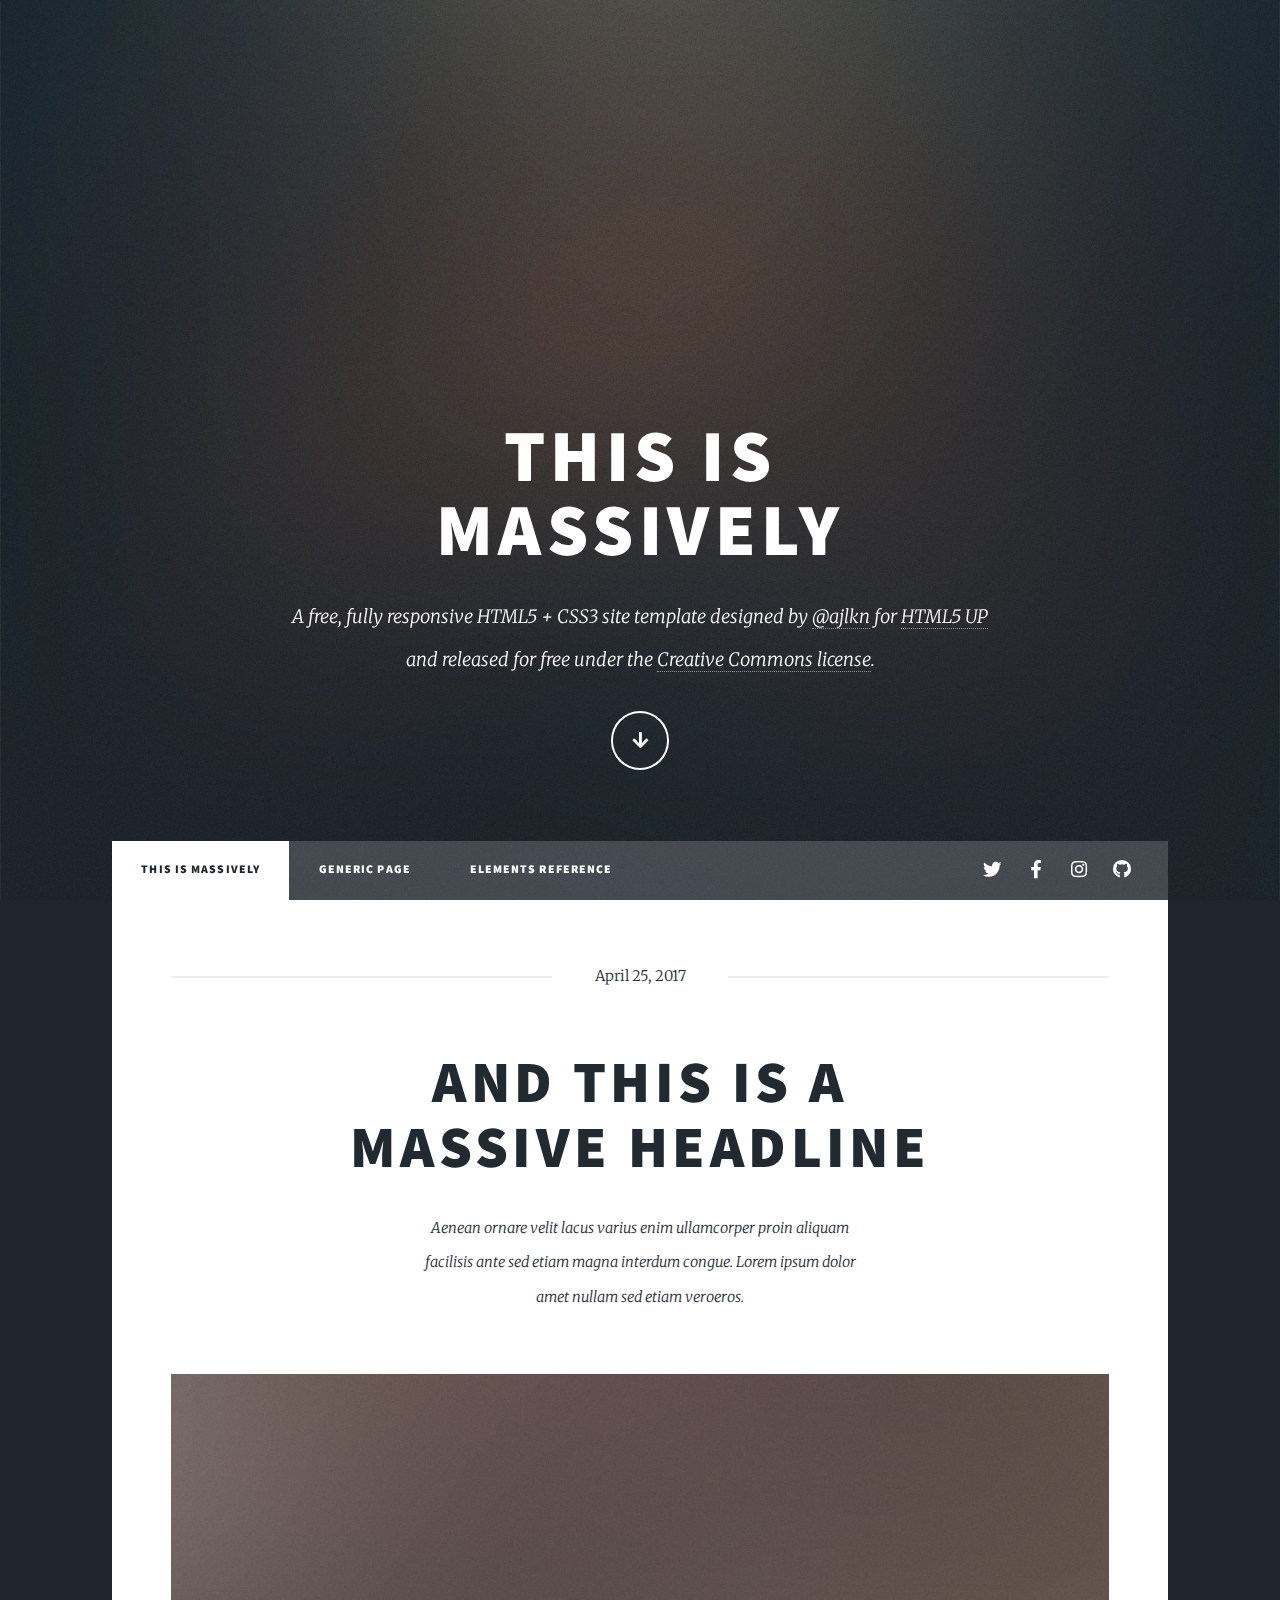
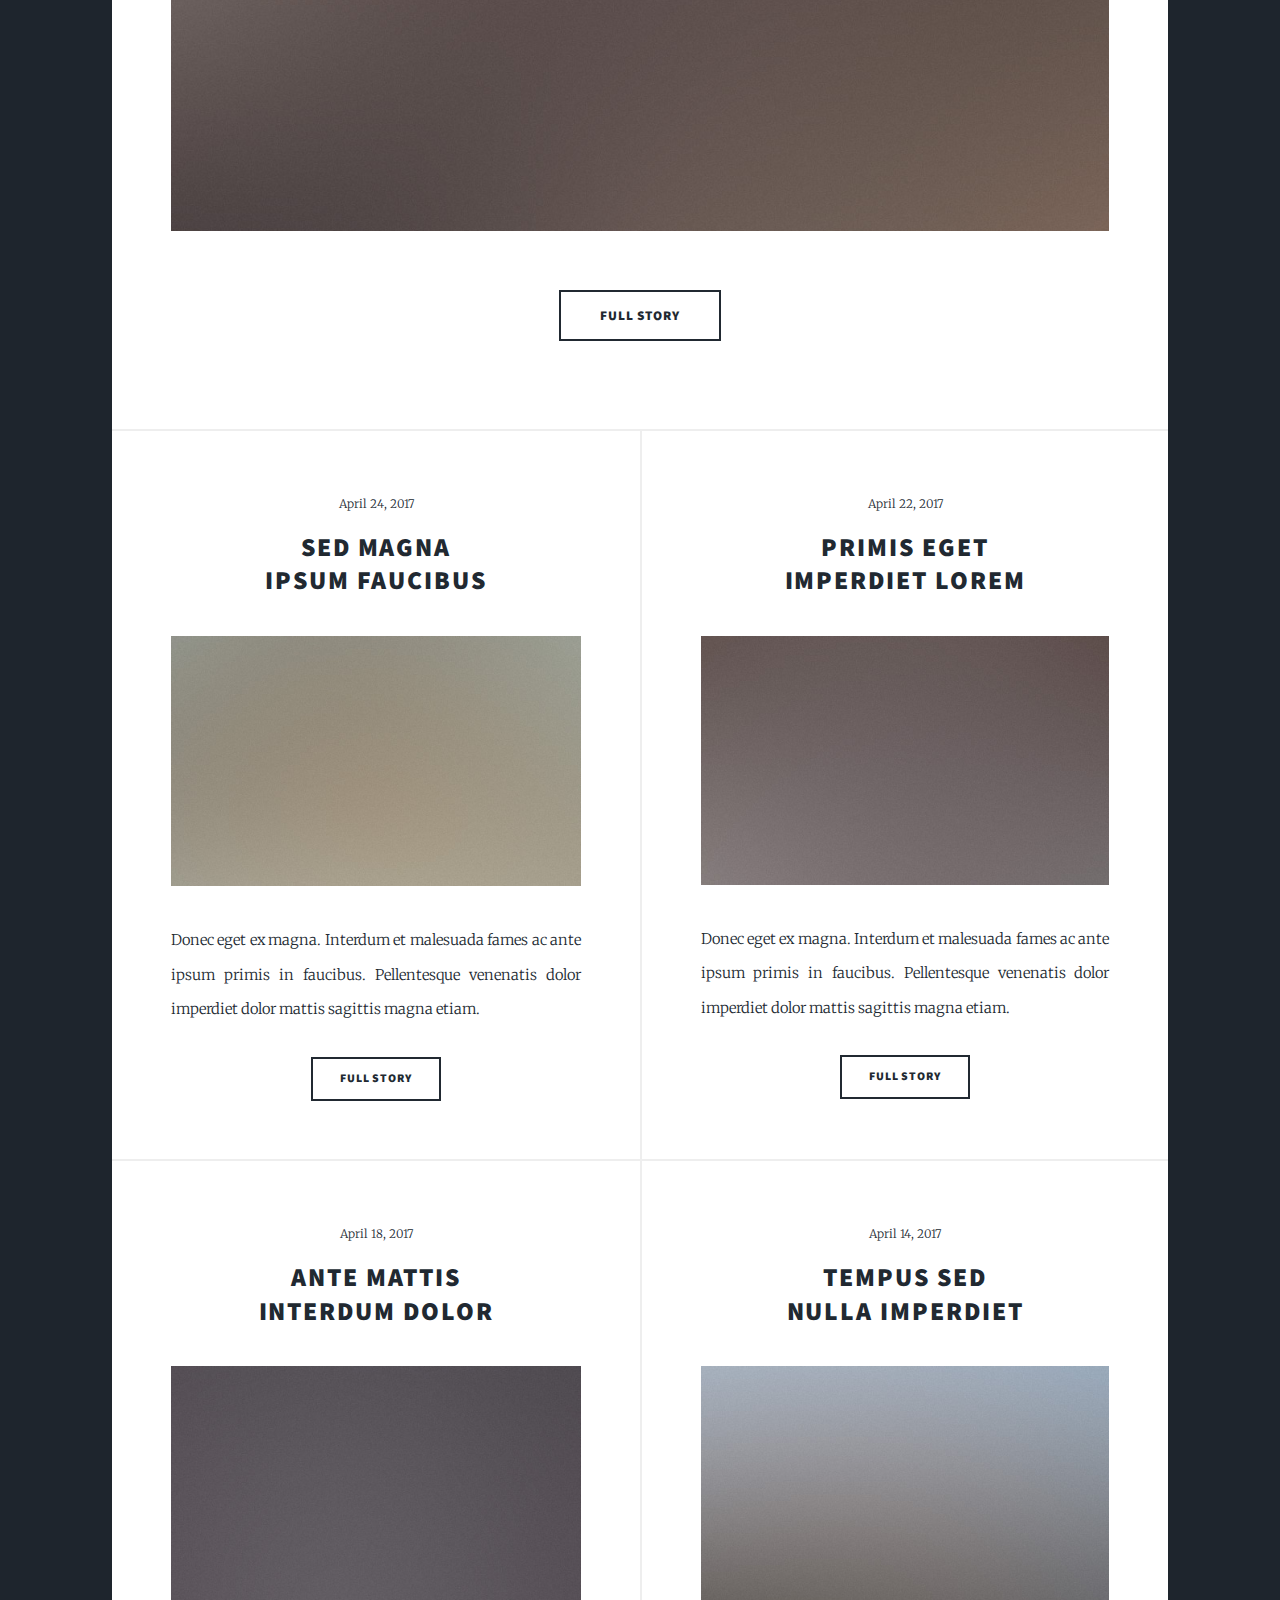
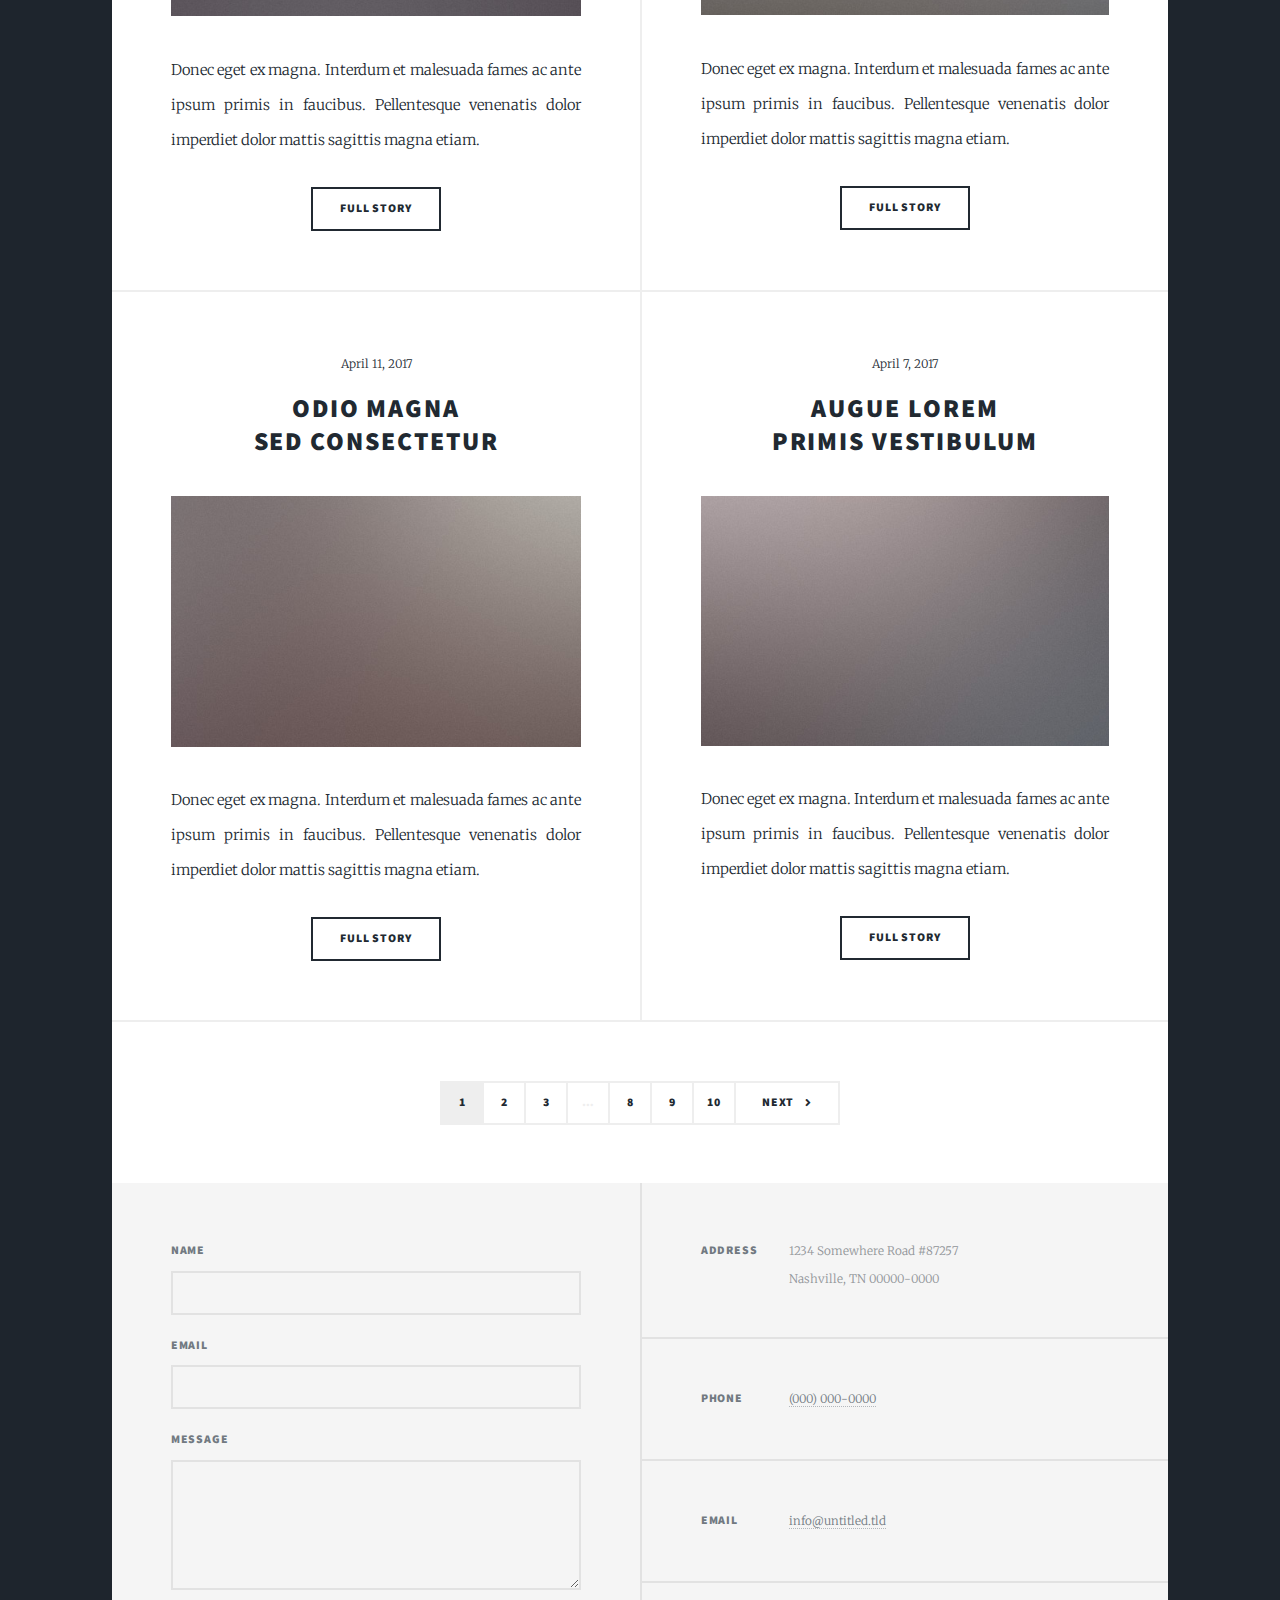
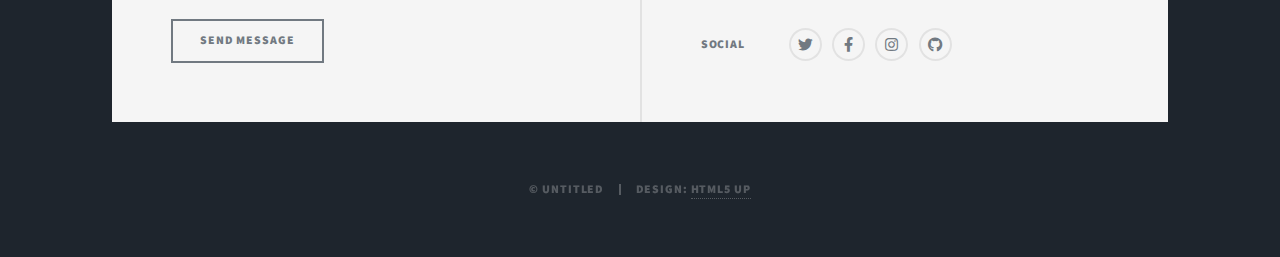
<file: static/test/index.html>
<!DOCTYPE HTML>
<!--
	Massively by HTML5 UP
	html5up.net | @ajlkn
	Free for personal and commercial use under the CCA 3.0 license (html5up.net/license)
-->
<html>
	<head>
		<title>Massively by HTML5 UP</title>
		<meta charset="utf-8" />
		<meta name="viewport" content="width=device-width, initial-scale=1, user-scalable=no" />
		<link rel="stylesheet" href="assets/css/main.css" />
		<noscript><link rel="stylesheet" href="assets/css/noscript.css" /></noscript>
	</head>
	<body class="is-preload">

		<!-- Wrapper -->
			<div id="wrapper" class="fade-in">

				<!-- Intro -->
					<div id="intro">
						<h1>This is<br />
						Massively</h1>
						<p>A free, fully responsive HTML5 + CSS3 site template designed by <a href="https://twitter.com/ajlkn">@ajlkn</a> for <a href="https://html5up.net">HTML5 UP</a><br />
						and released for free under the <a href="https://html5up.net/license">Creative Commons license</a>.</p>
						<ul class="actions">
							<li><a href="#header" class="button icon solid solo fa-arrow-down scrolly">Continue</a></li>
						</ul>
					</div>

				<!-- Header -->
					<header id="header">
						<a href="index.html" class="logo">Massively</a>
					</header>

				<!-- Nav -->
					<nav id="nav">
						<ul class="links">
							<li class="active"><a href="index.html">This is Massively</a></li>
							<li><a href="generic.html">Generic Page</a></li>
							<li><a href="elements.html">Elements Reference</a></li>
						</ul>
						<ul class="icons">
							<li><a href="#" class="icon brands fa-twitter"><span class="label">Twitter</span></a></li>
							<li><a href="#" class="icon brands fa-facebook-f"><span class="label">Facebook</span></a></li>
							<li><a href="#" class="icon brands fa-instagram"><span class="label">Instagram</span></a></li>
							<li><a href="#" class="icon brands fa-github"><span class="label">GitHub</span></a></li>
						</ul>
					</nav>

				<!-- Main -->
					<div id="main">

						<!-- Featured Post -->
							<article class="post featured">
								<header class="major">
									<span class="date">April 25, 2017</span>
									<h2><a href="#">And this is a<br />
									massive headline</a></h2>
									<p>Aenean ornare velit lacus varius enim ullamcorper proin aliquam<br />
									facilisis ante sed etiam magna interdum congue. Lorem ipsum dolor<br />
									amet nullam sed etiam veroeros.</p>
								</header>
								<a href="#" class="image main"><img src="images/pic01.jpg" alt="" /></a>
								<ul class="actions special">
									<li><a href="#" class="button large">Full Story</a></li>
								</ul>
							</article>

						<!-- Posts -->
							<section class="posts">
								<article>
									<header>
										<span class="date">April 24, 2017</span>
										<h2><a href="#">Sed magna<br />
										ipsum faucibus</a></h2>
									</header>
									<a href="#" class="image fit"><img src="images/pic02.jpg" alt="" /></a>
									<p>Donec eget ex magna. Interdum et malesuada fames ac ante ipsum primis in faucibus. Pellentesque venenatis dolor imperdiet dolor mattis sagittis magna etiam.</p>
									<ul class="actions special">
										<li><a href="#" class="button">Full Story</a></li>
									</ul>
								</article>
								<article>
									<header>
										<span class="date">April 22, 2017</span>
										<h2><a href="#">Primis eget<br />
										imperdiet lorem</a></h2>
									</header>
									<a href="#" class="image fit"><img src="images/pic03.jpg" alt="" /></a>
									<p>Donec eget ex magna. Interdum et malesuada fames ac ante ipsum primis in faucibus. Pellentesque venenatis dolor imperdiet dolor mattis sagittis magna etiam.</p>
									<ul class="actions special">
										<li><a href="#" class="button">Full Story</a></li>
									</ul>
								</article>
								<article>
									<header>
										<span class="date">April 18, 2017</span>
										<h2><a href="#">Ante mattis<br />
										interdum dolor</a></h2>
									</header>
									<a href="#" class="image fit"><img src="images/pic04.jpg" alt="" /></a>
									<p>Donec eget ex magna. Interdum et malesuada fames ac ante ipsum primis in faucibus. Pellentesque venenatis dolor imperdiet dolor mattis sagittis magna etiam.</p>
									<ul class="actions special">
										<li><a href="#" class="button">Full Story</a></li>
									</ul>
								</article>
								<article>
									<header>
										<span class="date">April 14, 2017</span>
										<h2><a href="#">Tempus sed<br />
										nulla imperdiet</a></h2>
									</header>
									<a href="#" class="image fit"><img src="images/pic05.jpg" alt="" /></a>
									<p>Donec eget ex magna. Interdum et malesuada fames ac ante ipsum primis in faucibus. Pellentesque venenatis dolor imperdiet dolor mattis sagittis magna etiam.</p>
									<ul class="actions special">
										<li><a href="#" class="button">Full Story</a></li>
									</ul>
								</article>
								<article>
									<header>
										<span class="date">April 11, 2017</span>
										<h2><a href="#">Odio magna<br />
										sed consectetur</a></h2>
									</header>
									<a href="#" class="image fit"><img src="images/pic06.jpg" alt="" /></a>
									<p>Donec eget ex magna. Interdum et malesuada fames ac ante ipsum primis in faucibus. Pellentesque venenatis dolor imperdiet dolor mattis sagittis magna etiam.</p>
									<ul class="actions special">
										<li><a href="#" class="button">Full Story</a></li>
									</ul>
								</article>
								<article>
									<header>
										<span class="date">April 7, 2017</span>
										<h2><a href="#">Augue lorem<br />
										primis vestibulum</a></h2>
									</header>
									<a href="#" class="image fit"><img src="images/pic07.jpg" alt="" /></a>
									<p>Donec eget ex magna. Interdum et malesuada fames ac ante ipsum primis in faucibus. Pellentesque venenatis dolor imperdiet dolor mattis sagittis magna etiam.</p>
									<ul class="actions special">
										<li><a href="#" class="button">Full Story</a></li>
									</ul>
								</article>
							</section>

						<!-- Footer -->
							<footer>
								<div class="pagination">
									<!--<a href="#" class="previous">Prev</a>-->
									<a href="#" class="page active">1</a>
									<a href="#" class="page">2</a>
									<a href="#" class="page">3</a>
									<span class="extra">&hellip;</span>
									<a href="#" class="page">8</a>
									<a href="#" class="page">9</a>
									<a href="#" class="page">10</a>
									<a href="#" class="next">Next</a>
								</div>
							</footer>

					</div>

				<!-- Footer -->
					<footer id="footer">
						<section>
							<form method="post" action="#">
								<div class="fields">
									<div class="field">
										<label for="name">Name</label>
										<input type="text" name="name" id="name" />
									</div>
									<div class="field">
										<label for="email">Email</label>
										<input type="text" name="email" id="email" />
									</div>
									<div class="field">
										<label for="message">Message</label>
										<textarea name="message" id="message" rows="3"></textarea>
									</div>
								</div>
								<ul class="actions">
									<li><input type="submit" value="Send Message" /></li>
								</ul>
							</form>
						</section>
						<section class="split contact">
							<section class="alt">
								<h3>Address</h3>
								<p>1234 Somewhere Road #87257<br />
								Nashville, TN 00000-0000</p>
							</section>
							<section>
								<h3>Phone</h3>
								<p><a href="#">(000) 000-0000</a></p>
							</section>
							<section>
								<h3>Email</h3>
								<p><a href="#">info@untitled.tld</a></p>
							</section>
							<section>
								<h3>Social</h3>
								<ul class="icons alt">
									<li><a href="#" class="icon brands alt fa-twitter"><span class="label">Twitter</span></a></li>
									<li><a href="#" class="icon brands alt fa-facebook-f"><span class="label">Facebook</span></a></li>
									<li><a href="#" class="icon brands alt fa-instagram"><span class="label">Instagram</span></a></li>
									<li><a href="#" class="icon brands alt fa-github"><span class="label">GitHub</span></a></li>
								</ul>
							</section>
						</section>
					</footer>

				<!-- Copyright -->
					<div id="copyright">
						<ul><li>&copy; Untitled</li><li>Design: <a href="https://html5up.net">HTML5 UP</a></li></ul>
					</div>

			</div>

		<!-- Scripts -->
			<script src="assets/js/jquery.min.js"></script>
			<script src="assets/js/jquery.scrollex.min.js"></script>
			<script src="assets/js/jquery.scrolly.min.js"></script>
			<script src="assets/js/browser.min.js"></script>
			<script src="assets/js/breakpoints.min.js"></script>
			<script src="assets/js/util.js"></script>
			<script src="assets/js/main.js"></script>

	</body>
</html>
</file>
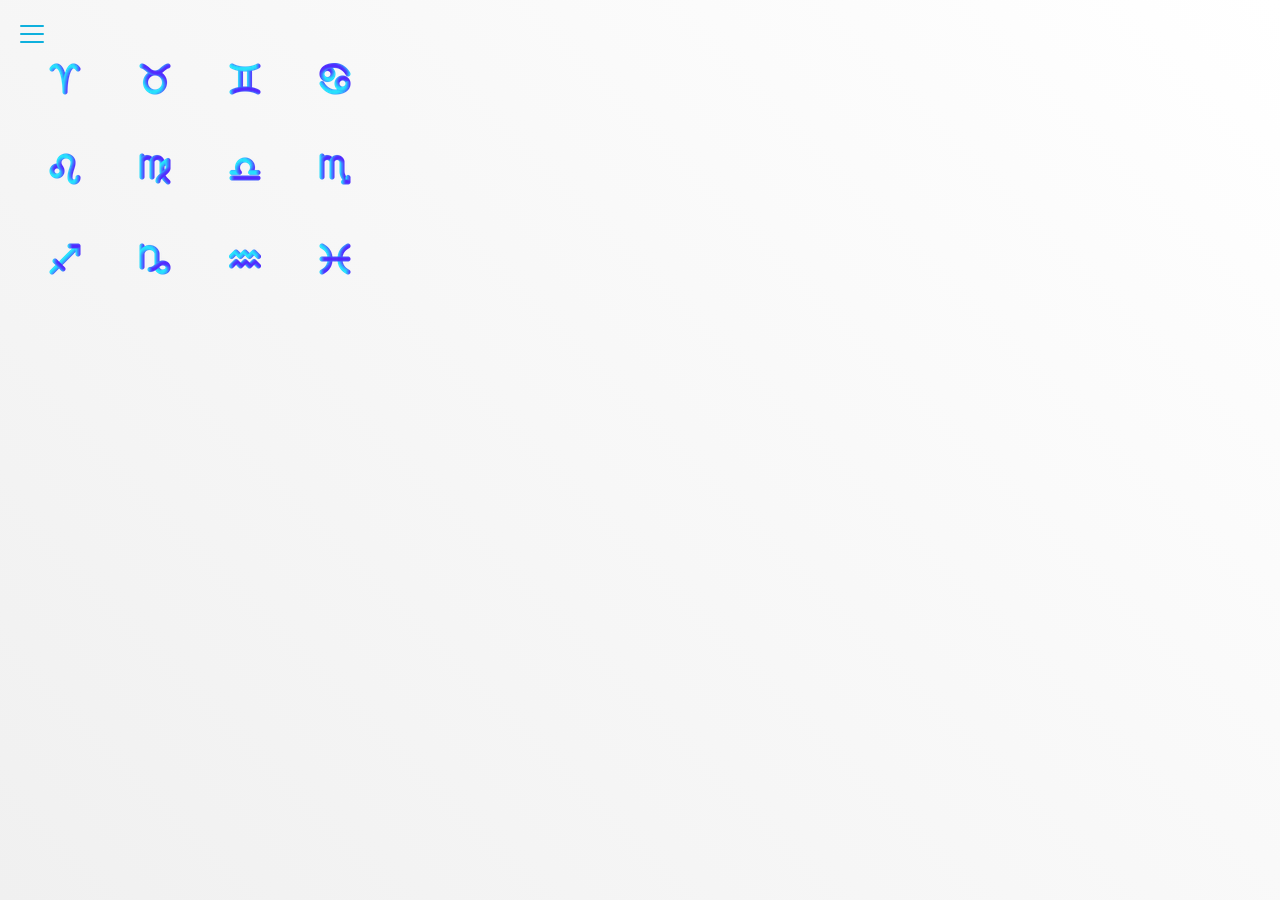
<file: popup.html>
<html lang="en">
<head>
   <meta charset="UTF-8">
   <meta name="viewport" content="width=device-width, initial-scale=1.0">
   <link rel="stylesheet" type="text/css" href="popup.css"/>
    <title data-localize="shortDesc"></title>
  </head>
  <body>
      <h1 class="title" data-localize="appName"></h1>
      <p class="dateDescription"></p>
      <div class="burger">
        <div>

        </div>
      </div>
      <div class="menu ">
        <div class="menu__wrap">
            <div class="back menuBtn">
                <img src="./img/ph_house.png" alt="main">
                Главная
            </div>
            <div class="today menuBtn chose">
                <img src="./img/now.png" alt="today">
                <span data-localize="horoscopeToday"></span>
            </div>
            <div class="tomorrow menuBtn">
                <img src="./img/next.png" alt="tomorrow">
                <span data-localize="horoscopeTomorrow"></span>
            </div>

        </div>
      </div>
      <div class="wrap">
        <button class="btn" id="aries" >
            <img src="./img/aries.png" alt="aries">
            <span data-localize="aries"></span>
        </button>
        <button class="btn" id="taurus">
            <img src="./img/taurus.png" alt="taurus">
            <span data-localize="taurus"></span>
        </button>
        <button class="btn" id="gemini">
            <img src="./img/gemini.png" alt="gemini">
            <span data-localize="gemini"></span>
        </button>
        <button class="btn" id="cancer">
            <img src="./img/cancer.png" alt="cancer">
            <span data-localize="cancer"></span>
        </button>
        <button class="btn" id="leo">
            <img src="./img/leo.png" alt="leo">
            <span data-localize="leo"></span>
        </button>
        <button class="btn" id="virgo">
            <img src="./img/virgo.png" alt="virgo">
            <span data-localize="virgo"></span>
        </button>
        <button class="btn" id="libra">
            <img src="./img/libra.png" alt="libra">
            <span data-localize="libra"></span>
        </button>
        <button class="btn" id="scorpio">
            <img src="./img/scorpio.png" alt="scorpio">
            <span data-localize="scorpio"></span>
        </button>
        <button class="btn" id="sagittarius">
            <img src="./img/sagittarius.png" alt="sagittarius">
            <span data-localize="sagittarius"></span>
        </button>
        <button class="btn" id="capricorn">
            <img src="./img/capricorn.png" alt="capricorn">
            <span data-localize="capricorn"></span>
        </button>
        <button class="btn" id="aquarius">
            <img src="./img/aqua.png" alt="aquarius">
            <span data-localize="aquarius"></span>
        </button>
        <button class="btn" id="pisces">
            <img src="./img/pisces.png" alt="pisces">
            <span data-localize="pisces"></span>
        </button>
        <div class="article">
            <div class="article__wrap">
                <div class="article__text">

                </div>
            </div>
        </div>
      </div>
  </body>
<script type="module" src="popup.js"></script>
</html>
</file>
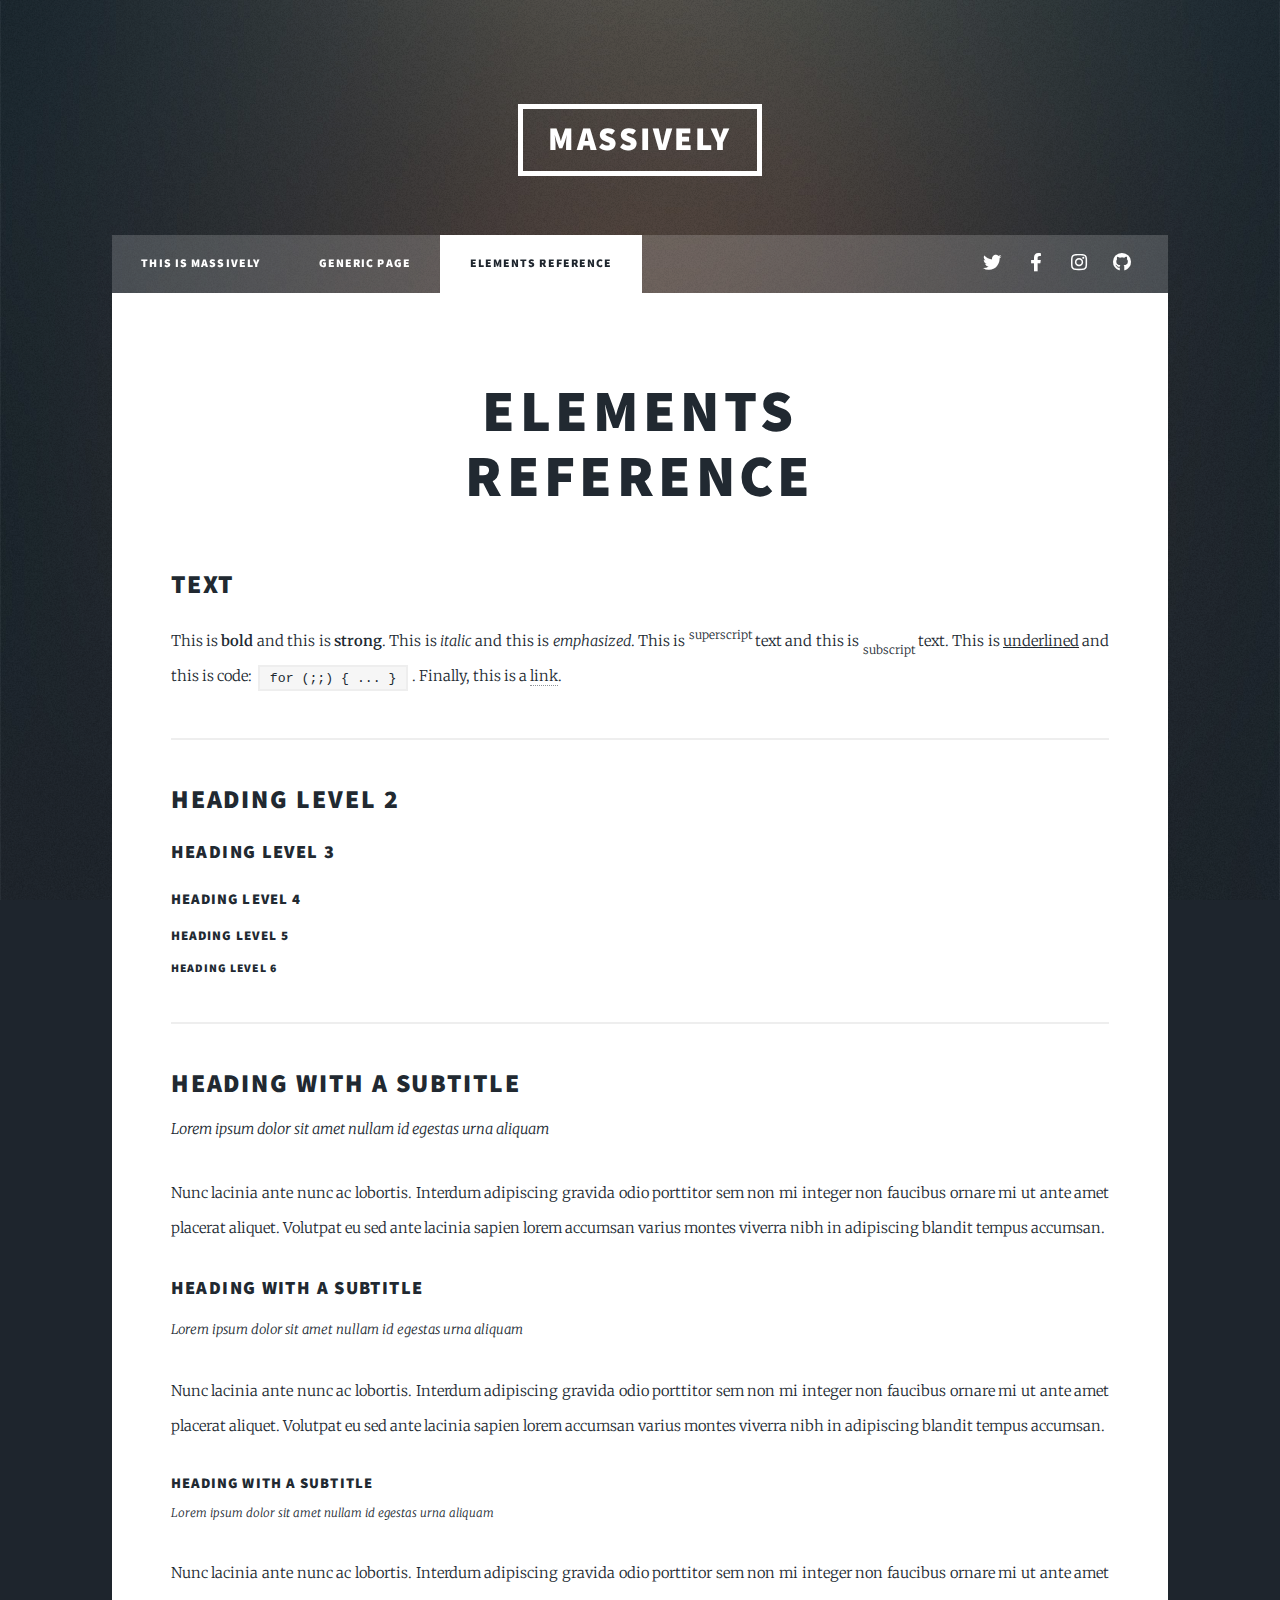
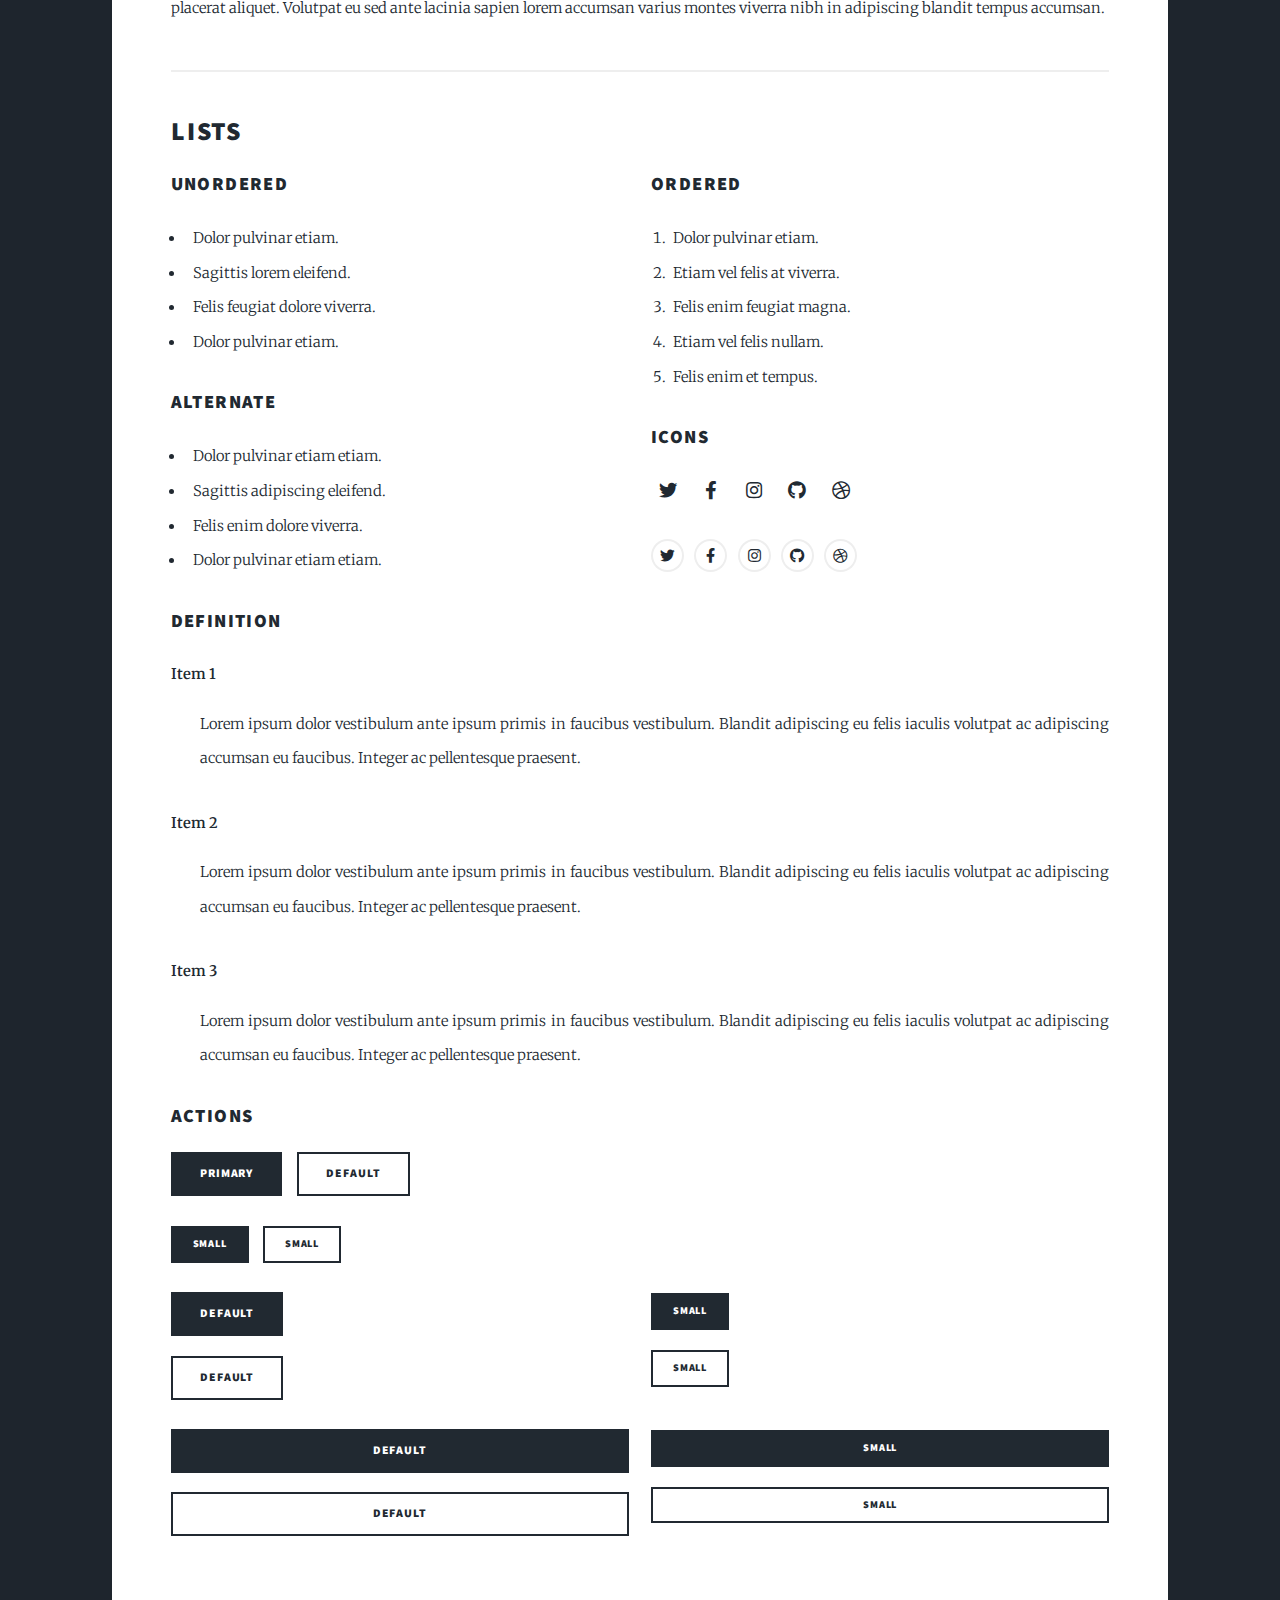
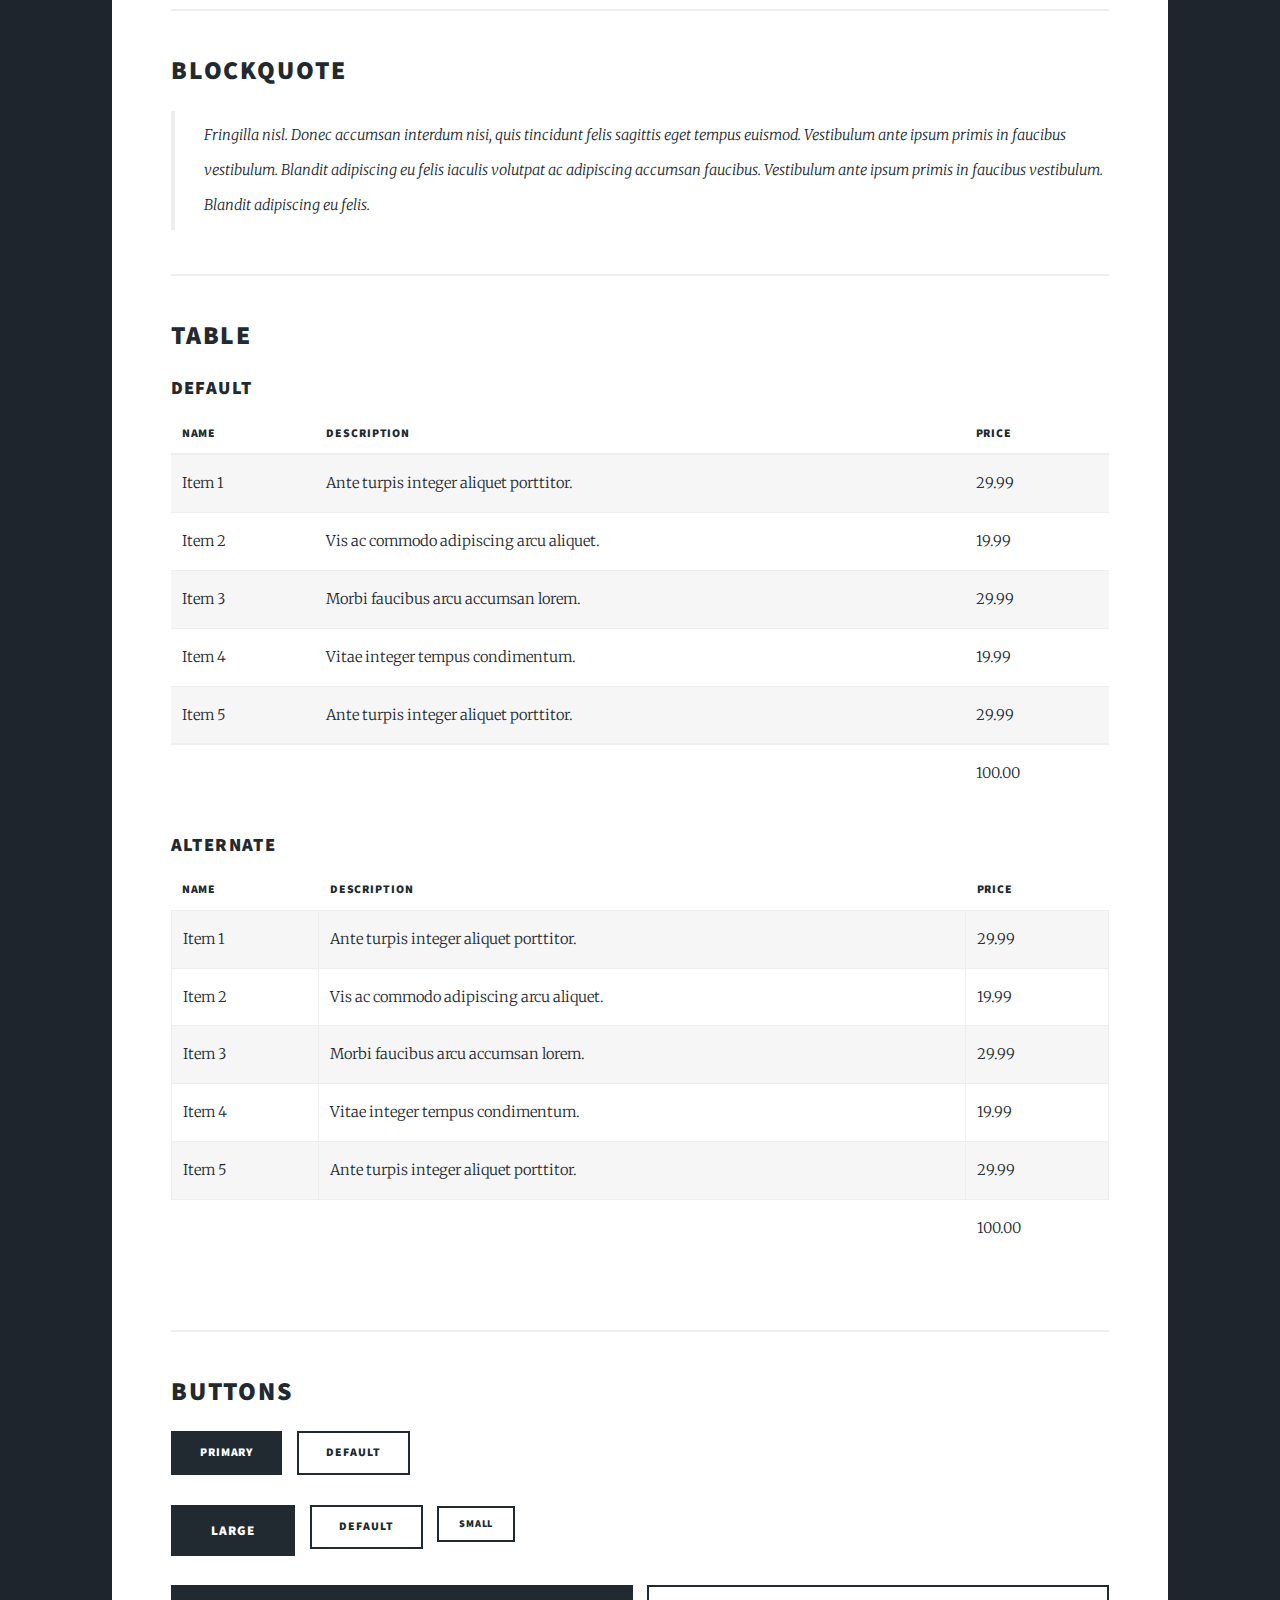
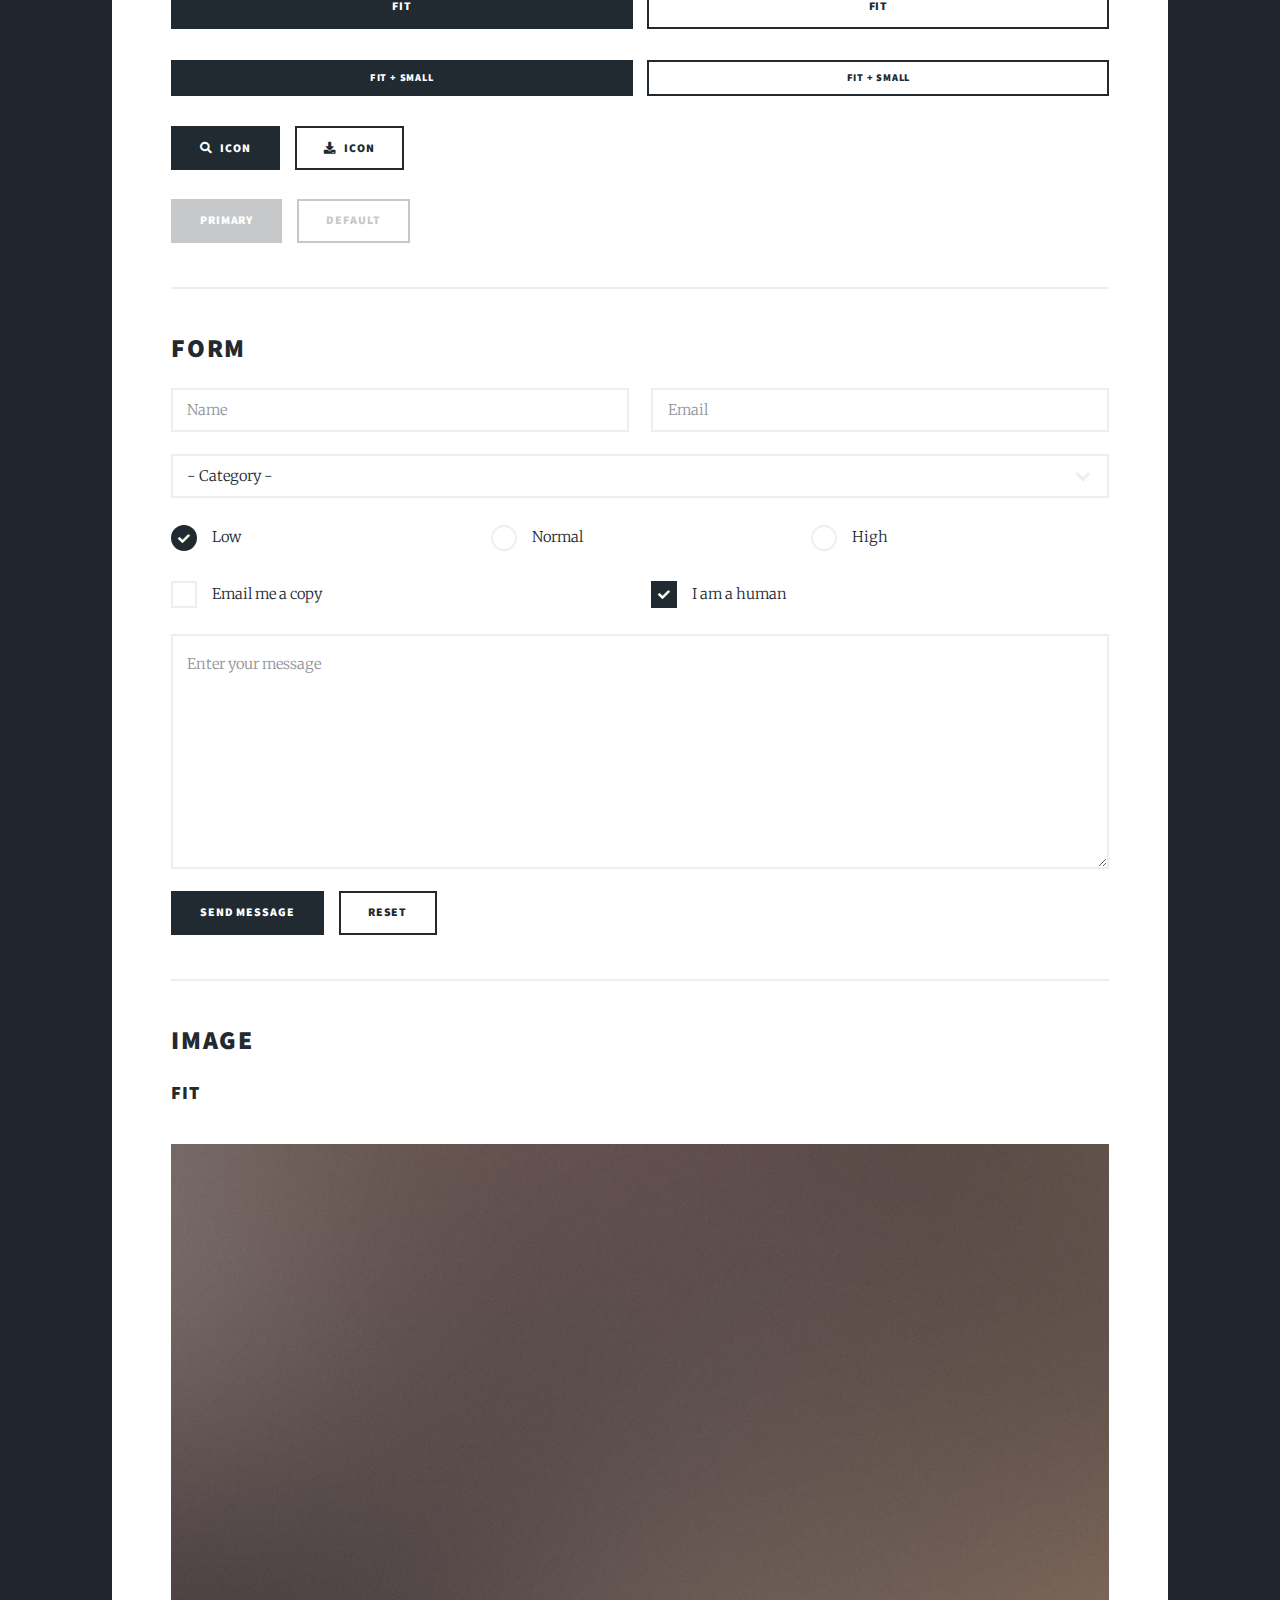
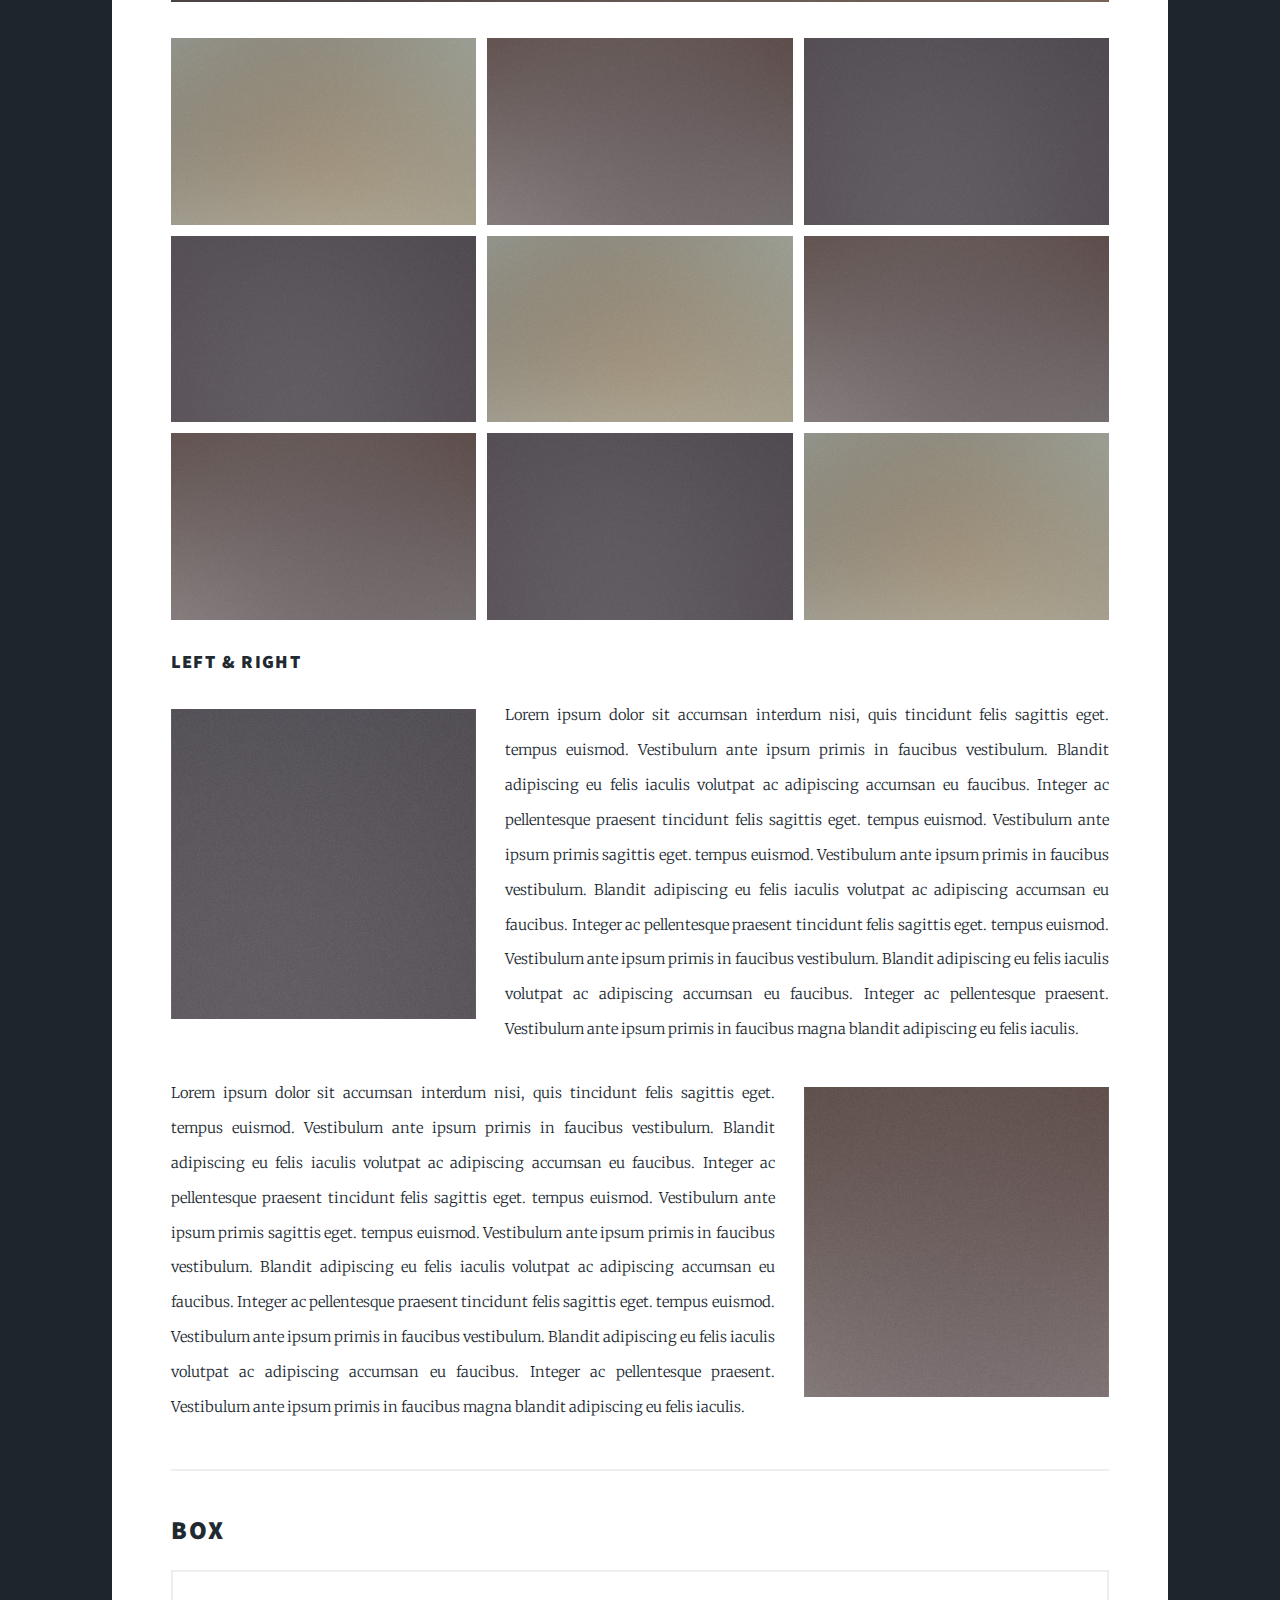
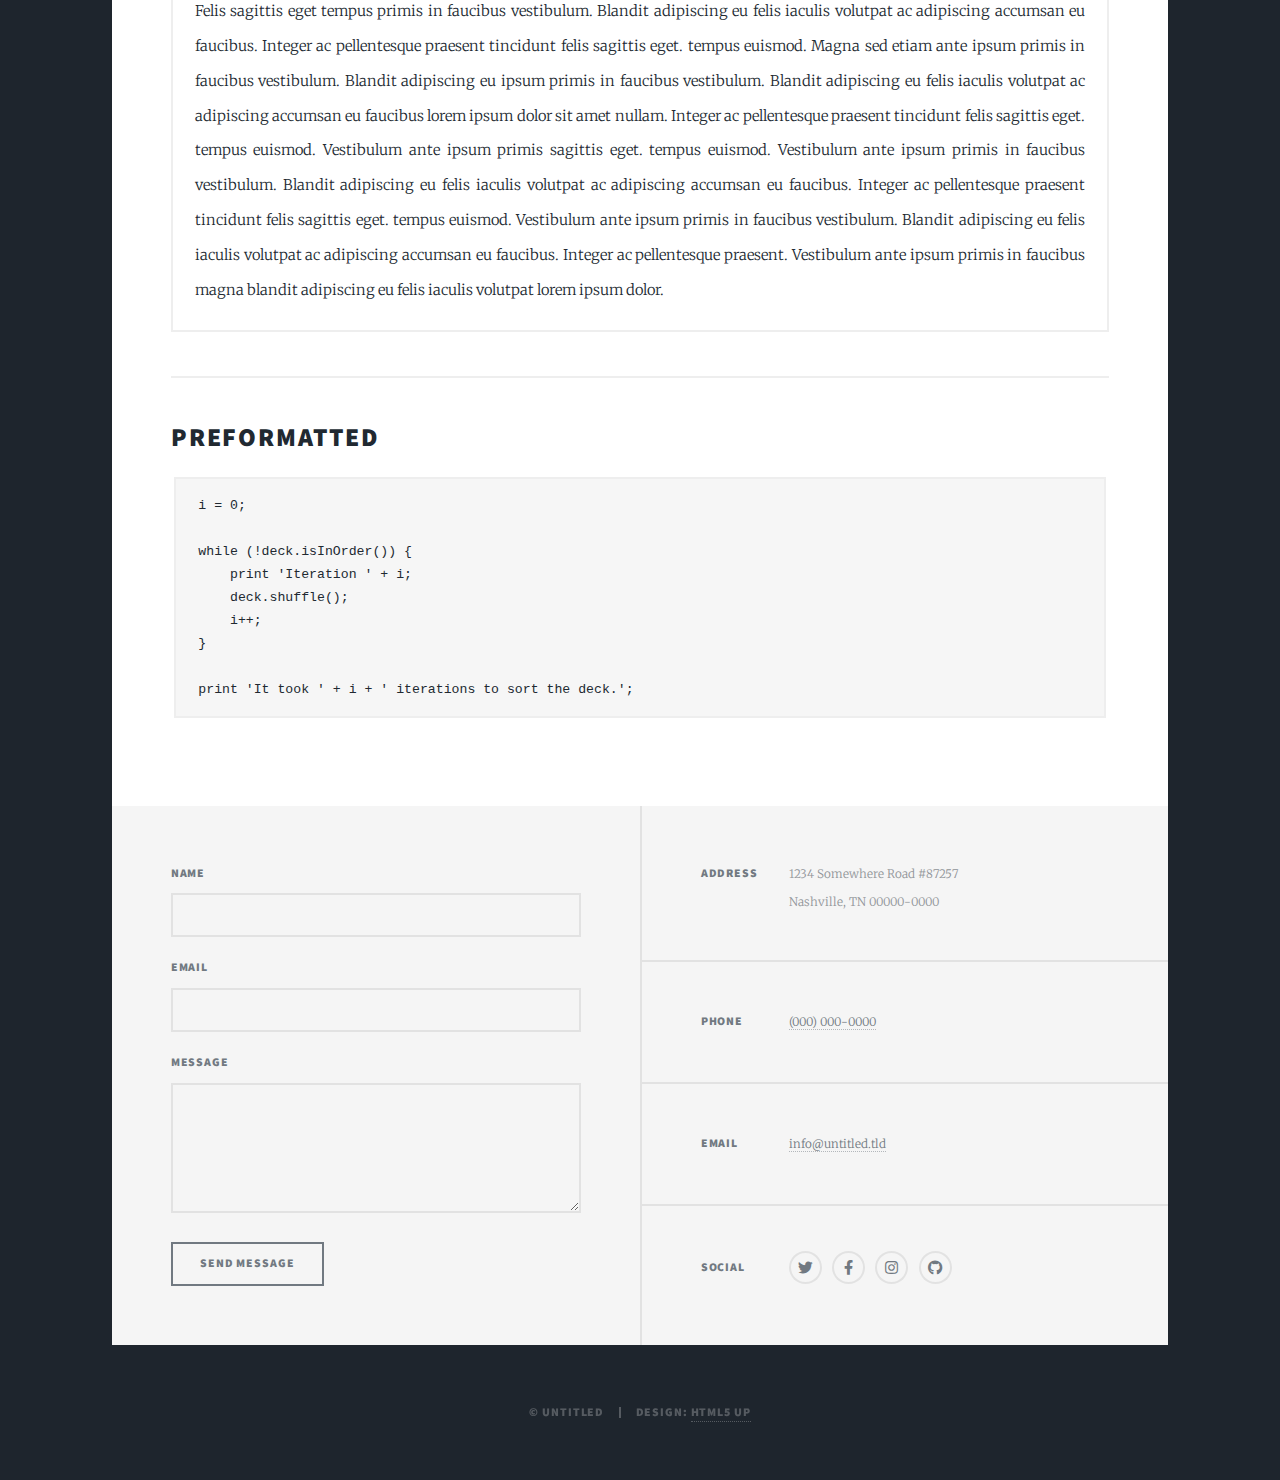
<file: static/test/elements.html>
<!DOCTYPE HTML>
<!--
	Massively by HTML5 UP
	html5up.net | @ajlkn
	Free for personal and commercial use under the CCA 3.0 license (html5up.net/license)
-->
<html>
	<head>
		<title>Elements Reference - Massively by HTML5 UP</title>
		<meta charset="utf-8" />
		<meta name="viewport" content="width=device-width, initial-scale=1, user-scalable=no" />
		<link rel="stylesheet" href="assets/css/main.css" />
		<noscript><link rel="stylesheet" href="assets/css/noscript.css" /></noscript>
	</head>
	<body class="is-preload">

		<!-- Wrapper -->
			<div id="wrapper">

				<!-- Header -->
					<header id="header">
						<a href="index.html" class="logo">Massively</a>
					</header>

				<!-- Nav -->
					<nav id="nav">
						<ul class="links">
							<li><a href="index.html">This is Massively</a></li>
							<li><a href="generic.html">Generic Page</a></li>
							<li class="active"><a href="elements.html">Elements Reference</a></li>
						</ul>
						<ul class="icons">
							<li><a href="#" class="icon brands fa-twitter"><span class="label">Twitter</span></a></li>
							<li><a href="#" class="icon brands fa-facebook-f"><span class="label">Facebook</span></a></li>
							<li><a href="#" class="icon brands fa-instagram"><span class="label">Instagram</span></a></li>
							<li><a href="#" class="icon brands fa-github"><span class="label">GitHub</span></a></li>
						</ul>
					</nav>

				<!-- Main -->
					<div id="main">

						<!-- Post -->
							<section class="post">
								<header class="major">
									<h1>Elements<br />
									Reference</h1>
								</header>

								<!-- Text stuff -->
									<h2>Text</h2>
									<p>This is <b>bold</b> and this is <strong>strong</strong>. This is <i>italic</i> and this is <em>emphasized</em>.
									This is <sup>superscript</sup> text and this is <sub>subscript</sub> text.
									This is <u>underlined</u> and this is code: <code>for (;;) { ... }</code>.
									Finally, this is a <a href="#">link</a>.</p>
									<hr />
									<h2>Heading Level 2</h2>
									<h3>Heading Level 3</h3>
									<h4>Heading Level 4</h4>
									<h5>Heading Level 5</h5>
									<h6>Heading Level 6</h6>
									<hr />
									<header>
										<h2>Heading with a Subtitle</h2>
										<p>Lorem ipsum dolor sit amet nullam id egestas urna aliquam</p>
									</header>
									<p>Nunc lacinia ante nunc ac lobortis. Interdum adipiscing gravida odio porttitor sem non mi integer non faucibus ornare mi ut ante amet placerat aliquet. Volutpat eu sed ante lacinia sapien lorem accumsan varius montes viverra nibh in adipiscing blandit tempus accumsan.</p>
									<header>
										<h3>Heading with a Subtitle</h3>
										<p>Lorem ipsum dolor sit amet nullam id egestas urna aliquam</p>
									</header>
									<p>Nunc lacinia ante nunc ac lobortis. Interdum adipiscing gravida odio porttitor sem non mi integer non faucibus ornare mi ut ante amet placerat aliquet. Volutpat eu sed ante lacinia sapien lorem accumsan varius montes viverra nibh in adipiscing blandit tempus accumsan.</p>
									<header>
										<h4>Heading with a Subtitle</h4>
										<p>Lorem ipsum dolor sit amet nullam id egestas urna aliquam</p>
									</header>
									<p>Nunc lacinia ante nunc ac lobortis. Interdum adipiscing gravida odio porttitor sem non mi integer non faucibus ornare mi ut ante amet placerat aliquet. Volutpat eu sed ante lacinia sapien lorem accumsan varius montes viverra nibh in adipiscing blandit tempus accumsan.</p>

									<hr />

								<!-- Lists -->
									<h2>Lists</h2>
									<div class="row">
										<div class="col-6 col-12-small">

											<h3>Unordered</h3>
											<ul>
												<li>Dolor pulvinar etiam.</li>
												<li>Sagittis lorem eleifend.</li>
												<li>Felis feugiat dolore viverra.</li>
												<li>Dolor pulvinar etiam.</li>
											</ul>

											<h3>Alternate</h3>
											<ul class="alt">
												<li>Dolor pulvinar etiam etiam.</li>
												<li>Sagittis adipiscing eleifend.</li>
												<li>Felis enim dolore viverra.</li>
												<li>Dolor pulvinar etiam etiam.</li>
											</ul>

										</div>
										<div class="col-6 col-12-small">

											<h3>Ordered</h3>
											<ol>
												<li>Dolor pulvinar etiam.</li>
												<li>Etiam vel felis at viverra.</li>
												<li>Felis enim feugiat magna.</li>
												<li>Etiam vel felis nullam.</li>
												<li>Felis enim et tempus.</li>
											</ol>

											<h3>Icons</h3>
											<ul class="icons">
												<li><a href="#" class="icon brands fa-twitter"><span class="label">Twitter</span></a></li>
												<li><a href="#" class="icon brands fa-facebook-f"><span class="label">Facebook</span></a></li>
												<li><a href="#" class="icon brands fa-instagram"><span class="label">Instagram</span></a></li>
												<li><a href="#" class="icon brands fa-github"><span class="label">Github</span></a></li>
												<li><a href="#" class="icon brands fa-dribbble"><span class="label">Dribbble</span></a></li>
											</ul>
											<ul class="icons alt">
												<li><a href="#" class="icon brands alt fa-twitter"><span class="label">Twitter</span></a></li>
												<li><a href="#" class="icon brands alt fa-facebook-f"><span class="label">Facebook</span></a></li>
												<li><a href="#" class="icon brands alt fa-instagram"><span class="label">Instagram</span></a></li>
												<li><a href="#" class="icon brands alt fa-github"><span class="label">Github</span></a></li>
												<li><a href="#" class="icon brands alt fa-dribbble"><span class="label">Dribbble</span></a></li>
											</ul>

										</div>
									</div>
									<h3>Definition</h3>
									<dl>
										<dt>Item 1</dt>
										<dd>
											<p>Lorem ipsum dolor vestibulum ante ipsum primis in faucibus vestibulum. Blandit adipiscing eu felis iaculis volutpat ac adipiscing accumsan eu faucibus. Integer ac pellentesque praesent.</p>
										</dd>
										<dt>Item 2</dt>
										<dd>
											<p>Lorem ipsum dolor vestibulum ante ipsum primis in faucibus vestibulum. Blandit adipiscing eu felis iaculis volutpat ac adipiscing accumsan eu faucibus. Integer ac pellentesque praesent.</p>
										</dd>
										<dt>Item 3</dt>
										<dd>
											<p>Lorem ipsum dolor vestibulum ante ipsum primis in faucibus vestibulum. Blandit adipiscing eu felis iaculis volutpat ac adipiscing accumsan eu faucibus. Integer ac pellentesque praesent.</p>
										</dd>
									</dl>

									<h3>Actions</h3>
									<ul class="actions">
										<li><a href="#" class="button primary">Primary</a></li>
										<li><a href="#" class="button">Default</a></li>
									</ul>
									<ul class="actions small">
										<li><a href="#" class="button primary small">Small</a></li>
										<li><a href="#" class="button small">Small</a></li>
									</ul>
									<div class="row">
										<div class="col-6 col-12-small">
											<ul class="actions stacked">
												<li><a href="#" class="button primary">Default</a></li>
												<li><a href="#" class="button">Default</a></li>
											</ul>
										</div>
										<div class="col-6 col-12-small">
											<ul class="actions stacked">
												<li><a href="#" class="button primary small">Small</a></li>
												<li><a href="#" class="button small">Small</a></li>
											</ul>
										</div>
									</div>
									<div class="row">
										<div class="col-6 col-12-small">
											<ul class="actions stacked">
												<li><a href="#" class="button primary fit">Default</a></li>
												<li><a href="#" class="button fit">Default</a></li>
											</ul>
										</div>
										<div class="col-6 col-12-small">
											<ul class="actions stacked">
												<li><a href="#" class="button primary small fit">Small</a></li>
												<li><a href="#" class="button small fit">Small</a></li>
											</ul>
										</div>
									</div>

									<hr />

								<!-- Blockquote -->
									<h2>Blockquote</h2>
									<blockquote>Fringilla nisl. Donec accumsan interdum nisi, quis tincidunt felis sagittis eget tempus euismod. Vestibulum ante ipsum primis in faucibus vestibulum. Blandit adipiscing eu felis iaculis volutpat ac adipiscing accumsan faucibus. Vestibulum ante ipsum primis in faucibus vestibulum. Blandit adipiscing eu felis.</blockquote>

									<hr />

								<!-- Table -->
									<h2>Table</h2>

									<h3>Default</h3>
									<div class="table-wrapper">
										<table>
											<thead>
												<tr>
													<th>Name</th>
													<th>Description</th>
													<th>Price</th>
												</tr>
											</thead>
											<tbody>
												<tr>
													<td>Item 1</td>
													<td>Ante turpis integer aliquet porttitor.</td>
													<td>29.99</td>
												</tr>
												<tr>
													<td>Item 2</td>
													<td>Vis ac commodo adipiscing arcu aliquet.</td>
													<td>19.99</td>
												</tr>
												<tr>
													<td>Item 3</td>
													<td> Morbi faucibus arcu accumsan lorem.</td>
													<td>29.99</td>
												</tr>
												<tr>
													<td>Item 4</td>
													<td>Vitae integer tempus condimentum.</td>
													<td>19.99</td>
												</tr>
												<tr>
													<td>Item 5</td>
													<td>Ante turpis integer aliquet porttitor.</td>
													<td>29.99</td>
												</tr>
											</tbody>
											<tfoot>
												<tr>
													<td colspan="2"></td>
													<td>100.00</td>
												</tr>
											</tfoot>
										</table>
									</div>

									<h3>Alternate</h3>
									<div class="table-wrapper">
										<table class="alt">
											<thead>
												<tr>
													<th>Name</th>
													<th>Description</th>
													<th>Price</th>
												</tr>
											</thead>
											<tbody>
												<tr>
													<td>Item 1</td>
													<td>Ante turpis integer aliquet porttitor.</td>
													<td>29.99</td>
												</tr>
												<tr>
													<td>Item 2</td>
													<td>Vis ac commodo adipiscing arcu aliquet.</td>
													<td>19.99</td>
												</tr>
												<tr>
													<td>Item 3</td>
													<td> Morbi faucibus arcu accumsan lorem.</td>
													<td>29.99</td>
												</tr>
												<tr>
													<td>Item 4</td>
													<td>Vitae integer tempus condimentum.</td>
													<td>19.99</td>
												</tr>
												<tr>
													<td>Item 5</td>
													<td>Ante turpis integer aliquet porttitor.</td>
													<td>29.99</td>
												</tr>
											</tbody>
											<tfoot>
												<tr>
													<td colspan="2"></td>
													<td>100.00</td>
												</tr>
											</tfoot>
										</table>
									</div>

									<hr />

								<!-- Buttons -->
									<h2>Buttons</h2>
									<ul class="actions">
										<li><a href="#" class="button primary">Primary</a></li>
										<li><a href="#" class="button">Default</a></li>
									</ul>
									<ul class="actions">
										<li><a href="#" class="button primary large">Large</a></li>
										<li><a href="#" class="button">Default</a></li>
										<li><a href="#" class="button small">Small</a></li>
									</ul>
									<ul class="actions fit">
										<li><a href="#" class="button primary fit">Fit</a></li>
										<li><a href="#" class="button fit">Fit</a></li>
									</ul>
									<ul class="actions fit small">
										<li><a href="#" class="button primary fit small">Fit + Small</a></li>
										<li><a href="#" class="button fit small">Fit + Small</a></li>
									</ul>
									<ul class="actions">
										<li><a href="#" class="button primary icon solid fa-search">Icon</a></li>
										<li><a href="#" class="button icon solid fa-download">Icon</a></li>
									</ul>
									<ul class="actions">
										<li><span class="button primary disabled">Primary</span></li>
										<li><span class="button disabled">Default</span></li>
									</ul>

									<hr />

								<!-- Form -->
									<h2>Form</h2>

									<form method="post" action="#">
										<div class="row gtr-uniform">
											<div class="col-6 col-12-xsmall">
												<input type="text" name="demo-name" id="demo-name" value="" placeholder="Name" />
											</div>
											<div class="col-6 col-12-xsmall">
												<input type="email" name="demo-email" id="demo-email" value="" placeholder="Email" />
											</div>
											<!-- Break -->
											<div class="col-12">
												<select name="demo-category" id="demo-category">
													<option value="">- Category -</option>
													<option value="1">Manufacturing</option>
													<option value="1">Shipping</option>
													<option value="1">Administration</option>
													<option value="1">Human Resources</option>
												</select>
											</div>
											<!-- Break -->
											<div class="col-4 col-12-small">
												<input type="radio" id="demo-priority-low" name="demo-priority" checked>
												<label for="demo-priority-low">Low</label>
											</div>
											<div class="col-4 col-12-small">
												<input type="radio" id="demo-priority-normal" name="demo-priority">
												<label for="demo-priority-normal">Normal</label>
											</div>
											<div class="col-4 col-12-small">
												<input type="radio" id="demo-priority-high" name="demo-priority">
												<label for="demo-priority-high">High</label>
											</div>
											<!-- Break -->
											<div class="col-6 col-12-small">
												<input type="checkbox" id="demo-copy" name="demo-copy">
												<label for="demo-copy">Email me a copy</label>
											</div>
											<div class="col-6 col-12-small">
												<input type="checkbox" id="demo-human" name="demo-human" checked>
												<label for="demo-human">I am a human</label>
											</div>
											<!-- Break -->
											<div class="col-12">
												<textarea name="demo-message" id="demo-message" placeholder="Enter your message" rows="6"></textarea>
											</div>
											<!-- Break -->
											<div class="col-12">
												<ul class="actions">
													<li><input type="submit" value="Send Message" class="primary" /></li>
													<li><input type="reset" value="Reset" /></li>
												</ul>
											</div>
										</div>
									</form>

									<hr />

								<!-- Image -->
									<h2>Image</h2>

									<h3>Fit</h3>
									<span class="image fit"><img src="images/pic01.jpg" alt="" /></span>
									<div class="box alt">
										<div class="row gtr-50 gtr-uniform">
											<div class="col-4"><span class="image fit"><img src="images/pic02.jpg" alt="" /></span></div>
											<div class="col-4"><span class="image fit"><img src="images/pic03.jpg" alt="" /></span></div>
											<div class="col-4"><span class="image fit"><img src="images/pic04.jpg" alt="" /></span></div>
											<!-- Break -->
											<div class="col-4"><span class="image fit"><img src="images/pic04.jpg" alt="" /></span></div>
											<div class="col-4"><span class="image fit"><img src="images/pic02.jpg" alt="" /></span></div>
											<div class="col-4"><span class="image fit"><img src="images/pic03.jpg" alt="" /></span></div>
											<!-- Break -->
											<div class="col-4"><span class="image fit"><img src="images/pic03.jpg" alt="" /></span></div>
											<div class="col-4"><span class="image fit"><img src="images/pic04.jpg" alt="" /></span></div>
											<div class="col-4"><span class="image fit"><img src="images/pic02.jpg" alt="" /></span></div>
										</div>
									</div>

									<h3>Left &amp; Right</h3>
									<p><span class="image left"><img src="images/pic08.jpg" alt="" /></span>Lorem ipsum dolor sit accumsan interdum nisi, quis tincidunt felis sagittis eget. tempus euismod. Vestibulum ante ipsum primis in faucibus vestibulum. Blandit adipiscing eu felis iaculis volutpat ac adipiscing accumsan eu faucibus. Integer ac pellentesque praesent tincidunt felis sagittis eget. tempus euismod. Vestibulum ante ipsum primis sagittis eget. tempus euismod. Vestibulum ante ipsum primis in faucibus vestibulum. Blandit adipiscing eu felis iaculis volutpat ac adipiscing accumsan eu faucibus. Integer ac pellentesque praesent tincidunt felis sagittis eget. tempus euismod. Vestibulum ante ipsum primis in faucibus vestibulum. Blandit adipiscing eu felis iaculis volutpat ac adipiscing accumsan eu faucibus. Integer ac pellentesque praesent. Vestibulum ante ipsum primis in faucibus magna blandit adipiscing eu felis iaculis.</p>
									<p><span class="image right"><img src="images/pic09.jpg" alt="" /></span>Lorem ipsum dolor sit accumsan interdum nisi, quis tincidunt felis sagittis eget. tempus euismod. Vestibulum ante ipsum primis in faucibus vestibulum. Blandit adipiscing eu felis iaculis volutpat ac adipiscing accumsan eu faucibus. Integer ac pellentesque praesent tincidunt felis sagittis eget. tempus euismod. Vestibulum ante ipsum primis sagittis eget. tempus euismod. Vestibulum ante ipsum primis in faucibus vestibulum. Blandit adipiscing eu felis iaculis volutpat ac adipiscing accumsan eu faucibus. Integer ac pellentesque praesent tincidunt felis sagittis eget. tempus euismod. Vestibulum ante ipsum primis in faucibus vestibulum. Blandit adipiscing eu felis iaculis volutpat ac adipiscing accumsan eu faucibus. Integer ac pellentesque praesent. Vestibulum ante ipsum primis in faucibus magna blandit adipiscing eu felis iaculis.</p>

									<hr />

								<!-- Box -->
									<h2>Box</h2>
									<div class="box">
										<p>Felis sagittis eget tempus primis in faucibus vestibulum. Blandit adipiscing eu felis iaculis volutpat ac adipiscing accumsan eu faucibus. Integer ac pellentesque praesent tincidunt felis sagittis eget. tempus euismod. Magna sed etiam ante ipsum primis in faucibus vestibulum. Blandit adipiscing eu ipsum primis in faucibus vestibulum. Blandit adipiscing eu felis iaculis volutpat ac adipiscing accumsan eu faucibus lorem ipsum dolor sit amet nullam. Integer ac pellentesque praesent tincidunt felis sagittis eget. tempus euismod. Vestibulum ante ipsum primis sagittis eget. tempus euismod. Vestibulum ante ipsum primis in faucibus vestibulum. Blandit adipiscing eu felis iaculis volutpat ac adipiscing accumsan eu faucibus. Integer ac pellentesque praesent tincidunt felis sagittis eget. tempus euismod. Vestibulum ante ipsum primis in faucibus vestibulum. Blandit adipiscing eu felis iaculis volutpat ac adipiscing accumsan eu faucibus. Integer ac pellentesque praesent. Vestibulum ante ipsum primis in faucibus magna blandit adipiscing eu felis iaculis volutpat lorem ipsum dolor.</p>
									</div>

									<hr />

								<!-- Preformatted Code -->
									<h2>Preformatted</h2>
									<pre><code>i = 0;

while (!deck.isInOrder()) {
    print 'Iteration ' + i;
    deck.shuffle();
    i++;
}

print 'It took ' + i + ' iterations to sort the deck.';
</code></pre>

							</section>

					</div>

				<!-- Footer -->
					<footer id="footer">
						<section>
							<form method="post" action="#">
								<div class="fields">
									<div class="field">
										<label for="name">Name</label>
										<input type="text" name="name" id="name" />
									</div>
									<div class="field">
										<label for="email">Email</label>
										<input type="text" name="email" id="email" />
									</div>
									<div class="field">
										<label for="message">Message</label>
										<textarea name="message" id="message" rows="3"></textarea>
									</div>
								</div>
								<ul class="actions">
									<li><input type="submit" value="Send Message" /></li>
								</ul>
							</form>
						</section>
						<section class="split contact">
							<section class="alt">
								<h3>Address</h3>
								<p>1234 Somewhere Road #87257<br />
								Nashville, TN 00000-0000</p>
							</section>
							<section>
								<h3>Phone</h3>
								<p><a href="#">(000) 000-0000</a></p>
							</section>
							<section>
								<h3>Email</h3>
								<p><a href="#">info@untitled.tld</a></p>
							</section>
							<section>
								<h3>Social</h3>
								<ul class="icons alt">
									<li><a href="#" class="icon brands alt fa-twitter"><span class="label">Twitter</span></a></li>
									<li><a href="#" class="icon brands alt fa-facebook-f"><span class="label">Facebook</span></a></li>
									<li><a href="#" class="icon brands alt fa-instagram"><span class="label">Instagram</span></a></li>
									<li><a href="#" class="icon brands alt fa-github"><span class="label">GitHub</span></a></li>
								</ul>
							</section>
						</section>
					</footer>

				<!-- Copyright -->
					<div id="copyright">
						<ul><li>&copy; Untitled</li><li>Design: <a href="https://html5up.net">HTML5 UP</a></li></ul>
					</div>

			</div>

		<!-- Scripts -->
			<script src="assets/js/jquery.min.js"></script>
			<script src="assets/js/jquery.scrollex.min.js"></script>
			<script src="assets/js/jquery.scrolly.min.js"></script>
			<script src="assets/js/browser.min.js"></script>
			<script src="assets/js/breakpoints.min.js"></script>
			<script src="assets/js/util.js"></script>
			<script src="assets/js/main.js"></script>

	</body>
</html>
</file>
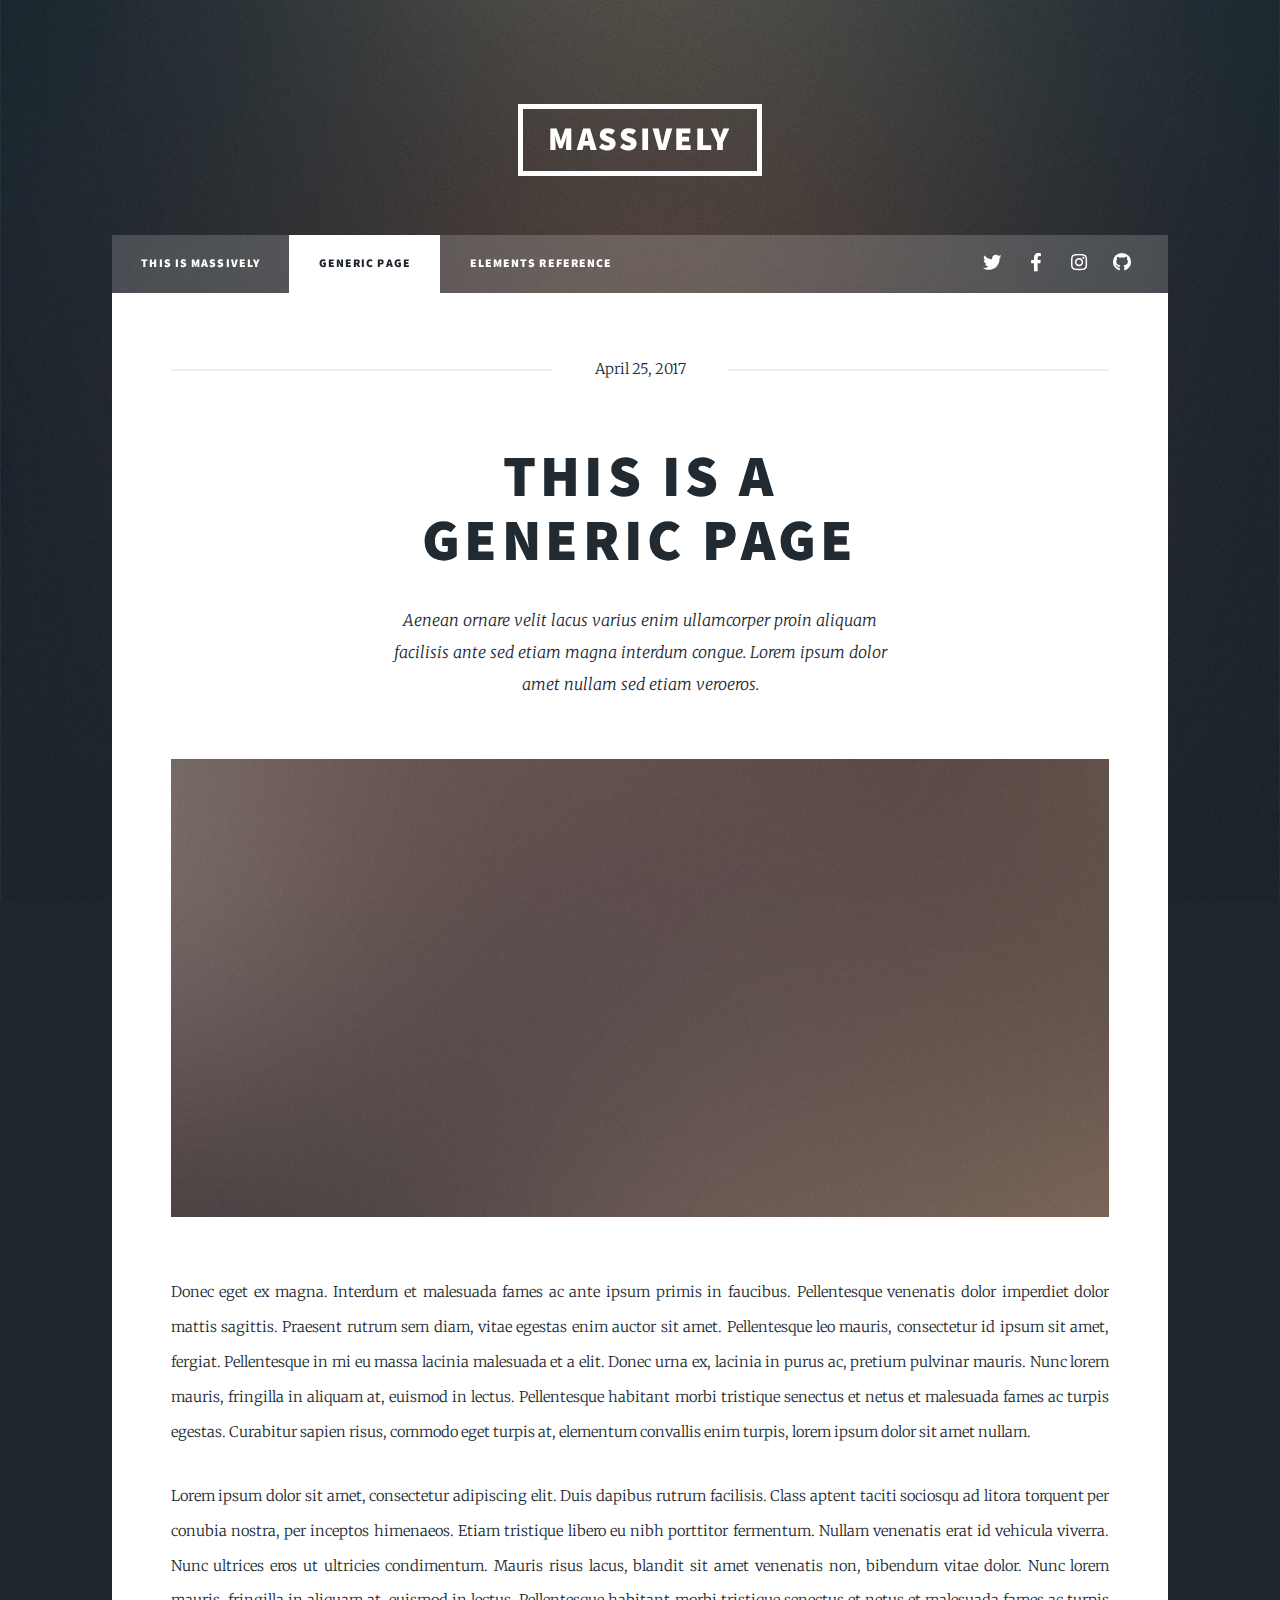
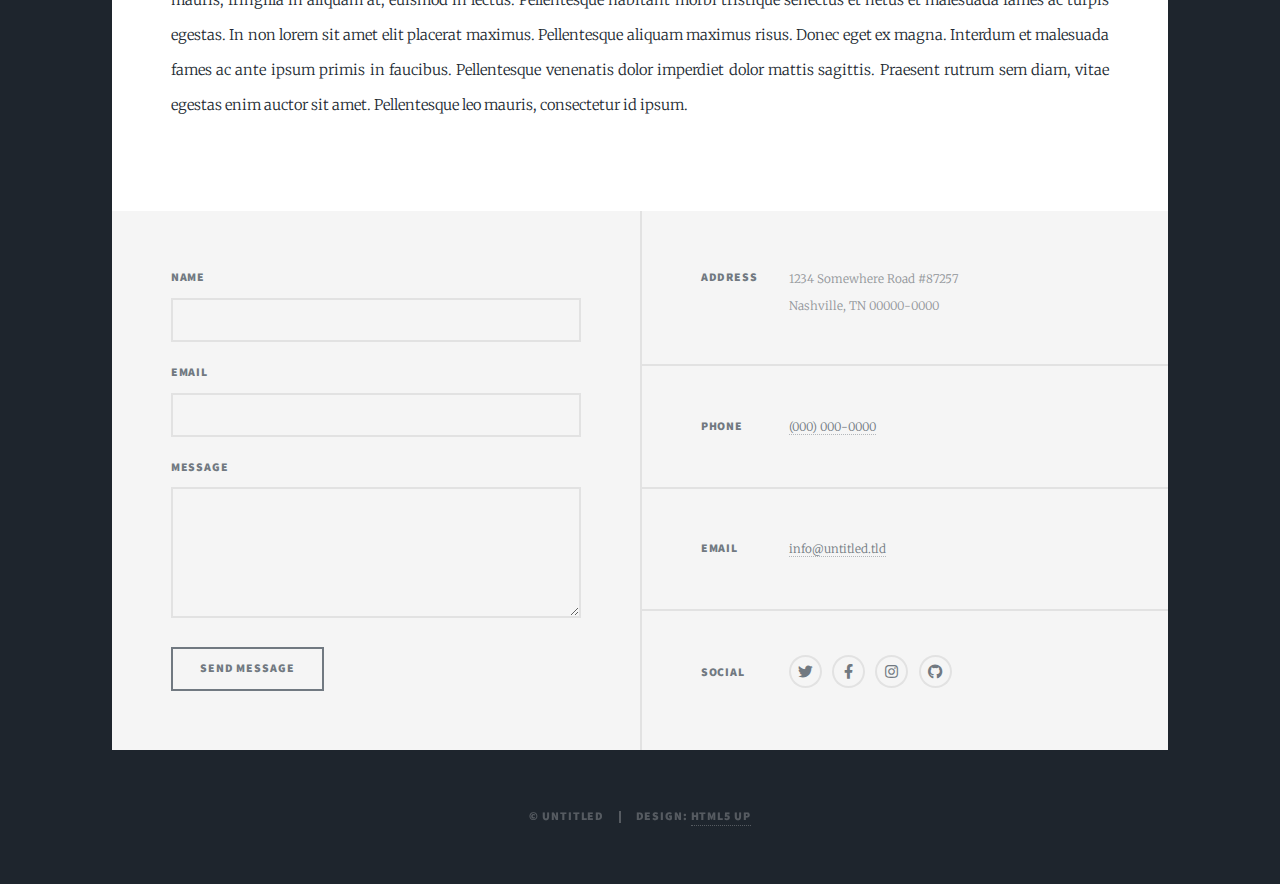
<file: static/test/generic.html>
<!DOCTYPE HTML>
<!--
	Massively by HTML5 UP
	html5up.net | @ajlkn
	Free for personal and commercial use under the CCA 3.0 license (html5up.net/license)
-->
<html>
	<head>
		<title>Generic Page - Massively by HTML5 UP</title>
		<meta charset="utf-8" />
		<meta name="viewport" content="width=device-width, initial-scale=1, user-scalable=no" />
		<link rel="stylesheet" href="assets/css/main.css" />
		<noscript><link rel="stylesheet" href="assets/css/noscript.css" /></noscript>
	</head>
	<body class="is-preload">

		<!-- Wrapper -->
			<div id="wrapper">

				<!-- Header -->
					<header id="header">
						<a href="index.html" class="logo">Massively</a>
					</header>

				<!-- Nav -->
					<nav id="nav">
						<ul class="links">
							<li><a href="index.html">This is Massively</a></li>
							<li class="active"><a href="generic.html">Generic Page</a></li>
							<li><a href="elements.html">Elements Reference</a></li>
						</ul>
						<ul class="icons">
							<li><a href="#" class="icon brands fa-twitter"><span class="label">Twitter</span></a></li>
							<li><a href="#" class="icon brands fa-facebook-f"><span class="label">Facebook</span></a></li>
							<li><a href="#" class="icon brands fa-instagram"><span class="label">Instagram</span></a></li>
							<li><a href="#" class="icon brands fa-github"><span class="label">GitHub</span></a></li>
						</ul>
					</nav>

				<!-- Main -->
					<div id="main">

						<!-- Post -->
							<section class="post">
								<header class="major">
									<span class="date">April 25, 2017</span>
									<h1>This is a<br />
									Generic Page</h1>
									<p>Aenean ornare velit lacus varius enim ullamcorper proin aliquam<br />
									facilisis ante sed etiam magna interdum congue. Lorem ipsum dolor<br />
									amet nullam sed etiam veroeros.</p>
								</header>
								<div class="image main"><img src="images/pic01.jpg" alt="" /></div>
								<p>Donec eget ex magna. Interdum et malesuada fames ac ante ipsum primis in faucibus. Pellentesque venenatis dolor imperdiet dolor mattis sagittis. Praesent rutrum sem diam, vitae egestas enim auctor sit amet. Pellentesque leo mauris, consectetur id ipsum sit amet, fergiat. Pellentesque in mi eu massa lacinia malesuada et a elit. Donec urna ex, lacinia in purus ac, pretium pulvinar mauris. Nunc lorem mauris, fringilla in aliquam at, euismod in lectus. Pellentesque habitant morbi tristique senectus et netus et malesuada fames ac turpis egestas. Curabitur sapien risus, commodo eget turpis at, elementum convallis enim turpis, lorem ipsum dolor sit amet nullam.</p>
								<p>Lorem ipsum dolor sit amet, consectetur adipiscing elit. Duis dapibus rutrum facilisis. Class aptent taciti sociosqu ad litora torquent per conubia nostra, per inceptos himenaeos. Etiam tristique libero eu nibh porttitor fermentum. Nullam venenatis erat id vehicula viverra. Nunc ultrices eros ut ultricies condimentum. Mauris risus lacus, blandit sit amet venenatis non, bibendum vitae dolor. Nunc lorem mauris, fringilla in aliquam at, euismod in lectus. Pellentesque habitant morbi tristique senectus et netus et malesuada fames ac turpis egestas. In non lorem sit amet elit placerat maximus. Pellentesque aliquam maximus risus. Donec eget ex magna. Interdum et malesuada fames ac ante ipsum primis in faucibus. Pellentesque venenatis dolor imperdiet dolor mattis sagittis. Praesent rutrum sem diam, vitae egestas enim auctor sit amet. Pellentesque leo mauris, consectetur id ipsum.</p>
							</section>

					</div>

				<!-- Footer -->
					<footer id="footer">
						<section>
							<form method="post" action="#">
								<div class="fields">
									<div class="field">
										<label for="name">Name</label>
										<input type="text" name="name" id="name" />
									</div>
									<div class="field">
										<label for="email">Email</label>
										<input type="text" name="email" id="email" />
									</div>
									<div class="field">
										<label for="message">Message</label>
										<textarea name="message" id="message" rows="3"></textarea>
									</div>
								</div>
								<ul class="actions">
									<li><input type="submit" value="Send Message" /></li>
								</ul>
							</form>
						</section>
						<section class="split contact">
							<section class="alt">
								<h3>Address</h3>
								<p>1234 Somewhere Road #87257<br />
								Nashville, TN 00000-0000</p>
							</section>
							<section>
								<h3>Phone</h3>
								<p><a href="#">(000) 000-0000</a></p>
							</section>
							<section>
								<h3>Email</h3>
								<p><a href="#">info@untitled.tld</a></p>
							</section>
							<section>
								<h3>Social</h3>
								<ul class="icons alt">
									<li><a href="#" class="icon brands alt fa-twitter"><span class="label">Twitter</span></a></li>
									<li><a href="#" class="icon brands alt fa-facebook-f"><span class="label">Facebook</span></a></li>
									<li><a href="#" class="icon brands alt fa-instagram"><span class="label">Instagram</span></a></li>
									<li><a href="#" class="icon brands alt fa-github"><span class="label">GitHub</span></a></li>
								</ul>
							</section>
						</section>
					</footer>

				<!-- Copyright -->
					<div id="copyright">
						<ul><li>&copy; Untitled</li><li>Design: <a href="https://html5up.net">HTML5 UP</a></li></ul>
					</div>

			</div>

		<!-- Scripts -->
			<script src="assets/js/jquery.min.js"></script>
			<script src="assets/js/jquery.scrollex.min.js"></script>
			<script src="assets/js/jquery.scrolly.min.js"></script>
			<script src="assets/js/browser.min.js"></script>
			<script src="assets/js/breakpoints.min.js"></script>
			<script src="assets/js/util.js"></script>
			<script src="assets/js/main.js"></script>

	</body>
</html>
</file>
<file: popup.css>
body {
    text-align: center;
    width: 400px;
    background-image: linear-gradient(225deg, #ffffff, #f0f0f0); /* Light gradient */
    margin: 0;
    position: relative;
}

* {
    box-sizing: border-box;
    font-family: -apple-system, BlinkMacSystemFont,
    "Segoe UI", "Roboto", "Oxygen", "Ubuntu", "Cantarell",
    "Fira Sans", "Droid Sans", "Helvetica Neue",
    sans-serif;
}

button {
    background-color: inherit;
    border: none;
    padding: 5px;
    font-weight: 500;
    cursor: pointer;
    width: 25%;
    aspect-ratio: 1;
    transition: all 0.4s;
    border-radius: 8px;
    display: flex;
    flex-direction: column;
    align-items: center;
    font-size: 14px;
    color: #000000; /* Dark text */
    justify-content: center;
}

h1 {
    color: #000000;
    font-size: 24px;
    padding-top: 20px;
    display: flex;
    align-items: center;
    justify-content: center;
    flex-direction: row-reverse;
    line-height: 1;
}

h1 img {
    margin-right: 5px;
    filter: none; /* Remove inversion */
    height: 18px;
    margin-top: 2px;
    margin-left: -10px;
}

button img {
    filter: none;
    margin-bottom: 5px;
}

button:hover {
    box-shadow: 0 0 10px rgb(160, 160, 160);
}

.wrap {
    position: relative;
    padding: 20px;
    padding-top: 0;
    display: flex;
    align-items: center;
    justify-content: center;
    flex-wrap: wrap;
    transition: filter 0.2s;
}

.wrap.open {
    filter: blur(4px);
    pointer-events: none;
}

.wrap.open .article {
    pointer-events: none;
}

.dateDescription {
    font-size: 14px;
}

.article {
    transition: opacity 0.5s;
    position: absolute;
    top: 0px;
    left: 10px;
    right: 10px;
    bottom: 20px;
    font-size: 16px;
    line-height: 1.4;
    pointer-events: none;
    opacity: 0;
    padding-bottom: 10px;
    color: #000000;
}

.article__wrap {
    background-image: linear-gradient(225deg, #ffffff, #f0f0f0);
    box-shadow: 0 0 10px rgb(200, 200, 200);
    border-radius: 8px;
    padding: 10px;
}

.article.active {
    opacity: 1;
    pointer-events: all;
}

.article__text {
    text-align: left;
    overflow: auto;
    height: 100%;
    padding-right: 10px;
}

.article__text p {
    margin: 0;
    margin-bottom: 1rem;
}

.article__text p:last-child {
    margin-bottom: 0px;
}

::-webkit-scrollbar {
    width: 5px;
    height: 5px;
}

::-webkit-scrollbar-track {
    background: #ddd;
    border-radius: 5px;
}

::-webkit-scrollbar-thumb {
    background: #bbb;
    border-radius: 5px;
}

.loading {
    cursor: wait;
}

.loading .wrap {
    pointer-events: none;
}

.loading .burger {
    pointer-events: none;
}

.loading .article__text {
    animation: anim 4s infinite;
}

.loading button {
    animation: anim 2s infinite;
}

.loading button:nth-child(even) {
    animation: anim 2s infinite 0.4s;
}

@keyframes anim {
    0% {
        opacity: 1;
    }
    40% {
        opacity: 0.2;
    }
    100% {
        opacity: 1;
    }
}

.menuBtn {
    transition: opacity 0.2s;
    cursor: pointer;
    color: #000000;
    display: flex;
    align-items: center;
    font-size: 16px;
    margin-bottom: 10px;
}

.menuBtn.today,
.menuBtn.tomorrow {
    display: none;
}

.find .menuBtn {
    display: flex;
}

.find .znak {
    display: none;
}

.menuBtn:hover {
    opacity: 0.4;
}

.menuBtn a {
    display: flex;
    align-items: center;
    color: #000000;
    text-decoration: none;
}

.znak {
    position: relative;
    flex-direction: column;
    align-items: flex-start;
    width: fit-content;
    height: 38px;
    line-height: 1;
}

.znak__title {
    display: flex;
    align-items: center;
}

.label {
    font-size: 12px;
    white-space: nowrap;
    text-align: center;
    color: #666666;
    position: absolute;
    left: 25px;
    bottom: 4px;
}

.input {
    font-size: 12px;
    position: absolute;
    width: 100%;
    height: 100%;
    opacity: 0;
}

.input::-webkit-calendar-picker-indicator {
    position: absolute;
    cursor: pointer !important;
    top: 0;
    left: 0;
    right: 0;
    bottom: 0;
    width: auto;
    height: auto;
    color: transparent;
    background: transparent;
}

.menuBtn.tg {
    position: absolute;
    bottom: 20px;
    left: 20px;
}

.menu {
    background-color: #f9f9f9;
    height: 100%;
    position: absolute;
    top: 0;
    left: 0;
    width: 300px;
    z-index: 999;
    padding: 20px;
    padding-top: 60px;
    transition: transform 0.2s;
    transform: translateX(-100%);
}

.menu.active {
    transform: translateX(0);
}

.burger {
    position: absolute;
    top: 22px;
    left: 20px;
    cursor: pointer;
    transition: opacity 0.2s;
    width: 24px;
    height: 24px;
    display: flex;
    align-items: center;
    overflow: hidden;
    z-index: 9999;
}

.burger div {
    width: 24px;
    border-radius: 10px;
    height: 2px;
    background-color: #0eb0dd;
    transition: transform 0.2s;
}

.burger::after,
.burger::before {
    transition: all 0.2s;
    border-radius: 10px;
    content: '';
    width: 24px;
    height: 2px;
    position: absolute;
    background-color: #0eb0dd;
    left: 0;
}

.burger::after {
    top: 3px;
}

.burger::before {
    bottom: 3px;
}

.burger.active {
    display: block;
}

.burger:hover {
    opacity: 0.4;
}

.burger.open div {
    transform: translateX(-26px);
}

.burger.open::after {
    transform: rotate(45deg);
    top: 11px;
}

.burger.open::before {
    transform: rotate(-45deg);
    bottom: 11px;
}

.menuBtn img {
    height: auto;
    width: 20px;
    margin-right: 5px;
}

.chose {
    opacity: 0.4;
    pointer-events: none;
}
</file>
<file: static/test/assets/css/main.css>
@import url(fontawesome-all.min.css);
@import url("https://fonts.googleapis.com/css?family=Merriweather:300,700,300italic,700italic|Source+Sans+Pro:900");

/*
	Massively by HTML5 UP
	html5up.net | @ajlkn
	Free for personal and commercial use under the CCA 3.0 license (html5up.net/license)
*/

html, body, div, span, applet, object,
iframe, h1, h2, h3, h4, h5, h6, p, blockquote,
pre, a, abbr, acronym, address, big, cite,
code, del, dfn, em, img, ins, kbd, q, s, samp,
small, strike, strong, sub, sup, tt, var, b,
u, i, center, dl, dt, dd, ol, ul, li, fieldset,
form, label, legend, table, caption, tbody,
tfoot, thead, tr, th, td, article, aside,
canvas, details, embed, figure, figcaption,
footer, header, hgroup, menu, nav, output, ruby,
section, summary, time, mark, audio, video {
	margin: 0;
	padding: 0;
	border: 0;
	font-size: 100%;
	font: inherit;
	vertical-align: baseline;}

article, aside, details, figcaption, figure,
footer, header, hgroup, menu, nav, section {
	display: block;}

body {
	line-height: 1;
}

ol, ul {
	list-style: none;
}

blockquote, q {
	quotes: none;
}

	blockquote:before, blockquote:after, q:before, q:after {
		content: '';
		content: none;
	}

table {
	border-collapse: collapse;
	border-spacing: 0;
}

body {
	-webkit-text-size-adjust: none;
}

mark {
	background-color: transparent;
	color: inherit;
}

input::-moz-focus-inner {
	border: 0;
	padding: 0;
}

input, select, textarea {
	-moz-appearance: none;
	-webkit-appearance: none;
	-ms-appearance: none;
	appearance: none;
}

/* Basic */

	@-ms-viewport {
		width: device-width;
	}

	body {
		-ms-overflow-style: scrollbar;
	}

	@media screen and (max-width: 480px) {

		html, body {
			min-width: 320px;
		}

	}

	html {
		box-sizing: border-box;
	}

	*, *:before, *:after {
		box-sizing: inherit;
	}

	body {
		background-color: #1e252d;
	}

		body.is-preload *, body.is-preload *:before, body.is-preload *:after {
			-moz-animation: none !important;
			-webkit-animation: none !important;
			-ms-animation: none !important;
			animation: none !important;
			-moz-transition: none !important;
			-webkit-transition: none !important;
			-ms-transition: none !important;
			transition: none !important;
		}

/* Type */

	html {
		font-size: 16pt;
	}

		@media screen and (max-width: 1680px) {

			html {
				font-size: 12pt;
			}

		}

		@media screen and (max-width: 1280px) {

			html {
				font-size: 11pt;
			}

		}

		@media screen and (max-width: 360px) {

			html {
				font-size: 10pt;
			}

		}

	body {
		color: #212931;
	}

	body, input, select, textarea {
		font-family: "Merriweather", Georgia, serif;
		font-weight: 300;
		font-size: 1rem;
		line-height: 2.375;
	}

	a {
		-moz-transition: color 0.2s ease-in-out, background-color 0.2s ease-in-out, border-color 0.2s ease-in-out, box-shadow 0.2s ease-in-out;
		-webkit-transition: color 0.2s ease-in-out, background-color 0.2s ease-in-out, border-color 0.2s ease-in-out, box-shadow 0.2s ease-in-out;
		-ms-transition: color 0.2s ease-in-out, background-color 0.2s ease-in-out, border-color 0.2s ease-in-out, box-shadow 0.2s ease-in-out;
		transition: color 0.2s ease-in-out, background-color 0.2s ease-in-out, border-color 0.2s ease-in-out, box-shadow 0.2s ease-in-out;
		border-bottom: dotted 1px;
		text-decoration: none;
	}

		a:hover {
			border-bottom-color: transparent;
		}

	strong, b {
		font-weight: 600;
	}

	em, i {
		font-style: italic;
	}

	p {
		text-align: justify;
		margin: 0 0 2rem 0;
	}

	h1, h2, h3, h4, h5, h6 {
		font-family: "Source Sans Pro", Helvetica, sans-serif;
		font-weight: 900;
		line-height: 1.5;
		letter-spacing: 0.075em;
		text-transform: uppercase;
		margin: 0 0 1rem 0;
	}

		h1 a, h2 a, h3 a, h4 a, h5 a, h6 a {
			border-bottom: 0;
			color: inherit;
			text-decoration: none;
		}

	h1 {
		font-size: 4rem;
		line-height: 1.1;
		margin: 0 0 2rem 0;
	}

	h2 {
		font-size: 1.75rem;
		line-height: 1.3;
		margin: 0 0 1.5rem 0;
	}

	h3 {
		font-size: 1.25rem;
		margin: 0 0 1.5rem 0;
	}

	h4 {
		font-size: 1rem;
	}

	h5 {
		font-size: 0.9rem;
	}

	h6 {
		font-size: 0.8rem;
	}

	sub {
		font-size: 0.8rem;
		position: relative;
		top: 0.5rem;
	}

	sup {
		font-size: 0.8rem;
		position: relative;
		top: -0.5rem;
	}

	blockquote {
		border-left: solid 4px;
		font-style: italic;
		margin: 0 0 2rem 0;
		padding: 0.5rem 0 0.5rem 2rem;
	}

	code {
		border: solid 2px;
		font-family: "Courier New", monospace;
		font-size: 0.9rem;
		margin: 0 0.25rem;
		padding: 0.25rem 0.65rem;
	}

	pre {
		-webkit-overflow-scrolling: touch;
		font-family: "Courier New", monospace;
		font-size: 0.9rem;
		margin: 0 0 2rem 0;
	}

		pre code {
			display: block;
			line-height: 1.75;
			padding: 1rem 1.5rem;
			overflow-x: auto;
		}

	hr {
		border: 0;
		border-bottom: solid 2px;
		margin: 3rem 0;
	}

		hr.major {
			margin: 5rem 0;
		}

	.align-left {
		text-align: left;
	}

	.align-center {
		text-align: center;
	}

	.align-right {
		text-align: right;
	}

	input, select, textarea {
		color: #212931;
	}

	a {
		color: #212931;
		border-bottom-color: rgba(33, 41, 49, 0.5);
	}

		a:hover {
			border-bottom-color: transparent;
			color: #18bfef !important;
		}

	strong, b {
		color: #212931;
	}

	h1, h2, h3, h4, h5, h6 {
		color: #212931;
	}

	blockquote {
		border-left-color: #eeeeee;
	}

	code {
		background: rgba(220, 220, 220, 0.25);
		border-color: #eeeeee;
	}

	hr {
		border-bottom-color: #eeeeee;
	}

/* Row */

	.row {
		display: flex;
		flex-wrap: wrap;
		box-sizing: border-box;
		align-items: stretch;
	}

		.row > * {
			box-sizing: border-box;
		}

		.row.gtr-uniform > * > :last-child {
			margin-bottom: 0;
		}

		.row.aln-left {
			justify-content: flex-start;
		}

		.row.aln-center {
			justify-content: center;
		}

		.row.aln-right {
			justify-content: flex-end;
		}

		.row.aln-top {
			align-items: flex-start;
		}

		.row.aln-middle {
			align-items: center;
		}

		.row.aln-bottom {
			align-items: flex-end;
		}

		.row > .imp {
			order: -1;
		}

		.row > .col-1 {
			width: 8.33333%;
		}

		.row > .off-1 {
			margin-left: 8.33333%;
		}

		.row > .col-2 {
			width: 16.66667%;
		}

		.row > .off-2 {
			margin-left: 16.66667%;
		}

		.row > .col-3 {
			width: 25%;
		}

		.row > .off-3 {
			margin-left: 25%;
		}

		.row > .col-4 {
			width: 33.33333%;
		}

		.row > .off-4 {
			margin-left: 33.33333%;
		}

		.row > .col-5 {
			width: 41.66667%;
		}

		.row > .off-5 {
			margin-left: 41.66667%;
		}

		.row > .col-6 {
			width: 50%;
		}

		.row > .off-6 {
			margin-left: 50%;
		}

		.row > .col-7 {
			width: 58.33333%;
		}

		.row > .off-7 {
			margin-left: 58.33333%;
		}

		.row > .col-8 {
			width: 66.66667%;
		}

		.row > .off-8 {
			margin-left: 66.66667%;
		}

		.row > .col-9 {
			width: 75%;
		}

		.row > .off-9 {
			margin-left: 75%;
		}

		.row > .col-10 {
			width: 83.33333%;
		}

		.row > .off-10 {
			margin-left: 83.33333%;
		}

		.row > .col-11 {
			width: 91.66667%;
		}

		.row > .off-11 {
			margin-left: 91.66667%;
		}

		.row > .col-12 {
			width: 100%;
		}

		.row > .off-12 {
			margin-left: 100%;
		}

		.row.gtr-0 {
			margin-top: 0;
			margin-left: 0rem;
		}

			.row.gtr-0 > * {
				padding: 0 0 0 0rem;
			}

			.row.gtr-0.gtr-uniform {
				margin-top: 0rem;
			}

				.row.gtr-0.gtr-uniform > * {
					padding-top: 0rem;
				}

		.row.gtr-25 {
			margin-top: 0;
			margin-left: -0.375rem;
		}

			.row.gtr-25 > * {
				padding: 0 0 0 0.375rem;
			}

			.row.gtr-25.gtr-uniform {
				margin-top: -0.375rem;
			}

				.row.gtr-25.gtr-uniform > * {
					padding-top: 0.375rem;
				}

		.row.gtr-50 {
			margin-top: 0;
			margin-left: -0.75rem;
		}

			.row.gtr-50 > * {
				padding: 0 0 0 0.75rem;
			}

			.row.gtr-50.gtr-uniform {
				margin-top: -0.75rem;
			}

				.row.gtr-50.gtr-uniform > * {
					padding-top: 0.75rem;
				}

		.row {
			margin-top: 0;
			margin-left: -1.5rem;
		}

			.row > * {
				padding: 0 0 0 1.5rem;
			}

			.row.gtr-uniform {
				margin-top: -1.5rem;
			}

				.row.gtr-uniform > * {
					padding-top: 1.5rem;
				}

		.row.gtr-150 {
			margin-top: 0;
			margin-left: -2.25rem;
		}

			.row.gtr-150 > * {
				padding: 0 0 0 2.25rem;
			}

			.row.gtr-150.gtr-uniform {
				margin-top: -2.25rem;
			}

				.row.gtr-150.gtr-uniform > * {
					padding-top: 2.25rem;
				}

		.row.gtr-200 {
			margin-top: 0;
			margin-left: -3rem;
		}

			.row.gtr-200 > * {
				padding: 0 0 0 3rem;
			}

			.row.gtr-200.gtr-uniform {
				margin-top: -3rem;
			}

				.row.gtr-200.gtr-uniform > * {
					padding-top: 3rem;
				}

		@media screen and (max-width: 1680px) {

			.row {
				display: flex;
				flex-wrap: wrap;
				box-sizing: border-box;
				align-items: stretch;
			}

				.row > * {
					box-sizing: border-box;
				}

				.row.gtr-uniform > * > :last-child {
					margin-bottom: 0;
				}

				.row.aln-left {
					justify-content: flex-start;
				}

				.row.aln-center {
					justify-content: center;
				}

				.row.aln-right {
					justify-content: flex-end;
				}

				.row.aln-top {
					align-items: flex-start;
				}

				.row.aln-middle {
					align-items: center;
				}

				.row.aln-bottom {
					align-items: flex-end;
				}

				.row > .imp-xlarge {
					order: -1;
				}

				.row > .col-1-xlarge {
					width: 8.33333%;
				}

				.row > .off-1-xlarge {
					margin-left: 8.33333%;
				}

				.row > .col-2-xlarge {
					width: 16.66667%;
				}

				.row > .off-2-xlarge {
					margin-left: 16.66667%;
				}

				.row > .col-3-xlarge {
					width: 25%;
				}

				.row > .off-3-xlarge {
					margin-left: 25%;
				}

				.row > .col-4-xlarge {
					width: 33.33333%;
				}

				.row > .off-4-xlarge {
					margin-left: 33.33333%;
				}

				.row > .col-5-xlarge {
					width: 41.66667%;
				}

				.row > .off-5-xlarge {
					margin-left: 41.66667%;
				}

				.row > .col-6-xlarge {
					width: 50%;
				}

				.row > .off-6-xlarge {
					margin-left: 50%;
				}

				.row > .col-7-xlarge {
					width: 58.33333%;
				}

				.row > .off-7-xlarge {
					margin-left: 58.33333%;
				}

				.row > .col-8-xlarge {
					width: 66.66667%;
				}

				.row > .off-8-xlarge {
					margin-left: 66.66667%;
				}

				.row > .col-9-xlarge {
					width: 75%;
				}

				.row > .off-9-xlarge {
					margin-left: 75%;
				}

				.row > .col-10-xlarge {
					width: 83.33333%;
				}

				.row > .off-10-xlarge {
					margin-left: 83.33333%;
				}

				.row > .col-11-xlarge {
					width: 91.66667%;
				}

				.row > .off-11-xlarge {
					margin-left: 91.66667%;
				}

				.row > .col-12-xlarge {
					width: 100%;
				}

				.row > .off-12-xlarge {
					margin-left: 100%;
				}

				.row.gtr-0 {
					margin-top: 0;
					margin-left: 0rem;
				}

					.row.gtr-0 > * {
						padding: 0 0 0 0rem;
					}

					.row.gtr-0.gtr-uniform {
						margin-top: 0rem;
					}

						.row.gtr-0.gtr-uniform > * {
							padding-top: 0rem;
						}

				.row.gtr-25 {
					margin-top: 0;
					margin-left: -0.375rem;
				}

					.row.gtr-25 > * {
						padding: 0 0 0 0.375rem;
					}

					.row.gtr-25.gtr-uniform {
						margin-top: -0.375rem;
					}

						.row.gtr-25.gtr-uniform > * {
							padding-top: 0.375rem;
						}

				.row.gtr-50 {
					margin-top: 0;
					margin-left: -0.75rem;
				}

					.row.gtr-50 > * {
						padding: 0 0 0 0.75rem;
					}

					.row.gtr-50.gtr-uniform {
						margin-top: -0.75rem;
					}

						.row.gtr-50.gtr-uniform > * {
							padding-top: 0.75rem;
						}

				.row {
					margin-top: 0;
					margin-left: -1.5rem;
				}

					.row > * {
						padding: 0 0 0 1.5rem;
					}

					.row.gtr-uniform {
						margin-top: -1.5rem;
					}

						.row.gtr-uniform > * {
							padding-top: 1.5rem;
						}

				.row.gtr-150 {
					margin-top: 0;
					margin-left: -2.25rem;
				}

					.row.gtr-150 > * {
						padding: 0 0 0 2.25rem;
					}

					.row.gtr-150.gtr-uniform {
						margin-top: -2.25rem;
					}

						.row.gtr-150.gtr-uniform > * {
							padding-top: 2.25rem;
						}

				.row.gtr-200 {
					margin-top: 0;
					margin-left: -3rem;
				}

					.row.gtr-200 > * {
						padding: 0 0 0 3rem;
					}

					.row.gtr-200.gtr-uniform {
						margin-top: -3rem;
					}

						.row.gtr-200.gtr-uniform > * {
							padding-top: 3rem;
						}

		}

		@media screen and (max-width: 1280px) {

			.row {
				display: flex;
				flex-wrap: wrap;
				box-sizing: border-box;
				align-items: stretch;
			}

				.row > * {
					box-sizing: border-box;
				}

				.row.gtr-uniform > * > :last-child {
					margin-bottom: 0;
				}

				.row.aln-left {
					justify-content: flex-start;
				}

				.row.aln-center {
					justify-content: center;
				}

				.row.aln-right {
					justify-content: flex-end;
				}

				.row.aln-top {
					align-items: flex-start;
				}

				.row.aln-middle {
					align-items: center;
				}

				.row.aln-bottom {
					align-items: flex-end;
				}

				.row > .imp-large {
					order: -1;
				}

				.row > .col-1-large {
					width: 8.33333%;
				}

				.row > .off-1-large {
					margin-left: 8.33333%;
				}

				.row > .col-2-large {
					width: 16.66667%;
				}

				.row > .off-2-large {
					margin-left: 16.66667%;
				}

				.row > .col-3-large {
					width: 25%;
				}

				.row > .off-3-large {
					margin-left: 25%;
				}

				.row > .col-4-large {
					width: 33.33333%;
				}

				.row > .off-4-large {
					margin-left: 33.33333%;
				}

				.row > .col-5-large {
					width: 41.66667%;
				}

				.row > .off-5-large {
					margin-left: 41.66667%;
				}

				.row > .col-6-large {
					width: 50%;
				}

				.row > .off-6-large {
					margin-left: 50%;
				}

				.row > .col-7-large {
					width: 58.33333%;
				}

				.row > .off-7-large {
					margin-left: 58.33333%;
				}

				.row > .col-8-large {
					width: 66.66667%;
				}

				.row > .off-8-large {
					margin-left: 66.66667%;
				}

				.row > .col-9-large {
					width: 75%;
				}

				.row > .off-9-large {
					margin-left: 75%;
				}

				.row > .col-10-large {
					width: 83.33333%;
				}

				.row > .off-10-large {
					margin-left: 83.33333%;
				}

				.row > .col-11-large {
					width: 91.66667%;
				}

				.row > .off-11-large {
					margin-left: 91.66667%;
				}

				.row > .col-12-large {
					width: 100%;
				}

				.row > .off-12-large {
					margin-left: 100%;
				}

				.row.gtr-0 {
					margin-top: 0;
					margin-left: 0rem;
				}

					.row.gtr-0 > * {
						padding: 0 0 0 0rem;
					}

					.row.gtr-0.gtr-uniform {
						margin-top: 0rem;
					}

						.row.gtr-0.gtr-uniform > * {
							padding-top: 0rem;
						}

				.row.gtr-25 {
					margin-top: 0;
					margin-left: -0.375rem;
				}

					.row.gtr-25 > * {
						padding: 0 0 0 0.375rem;
					}

					.row.gtr-25.gtr-uniform {
						margin-top: -0.375rem;
					}

						.row.gtr-25.gtr-uniform > * {
							padding-top: 0.375rem;
						}

				.row.gtr-50 {
					margin-top: 0;
					margin-left: -0.75rem;
				}

					.row.gtr-50 > * {
						padding: 0 0 0 0.75rem;
					}

					.row.gtr-50.gtr-uniform {
						margin-top: -0.75rem;
					}

						.row.gtr-50.gtr-uniform > * {
							padding-top: 0.75rem;
						}

				.row {
					margin-top: 0;
					margin-left: -1.5rem;
				}

					.row > * {
						padding: 0 0 0 1.5rem;
					}

					.row.gtr-uniform {
						margin-top: -1.5rem;
					}

						.row.gtr-uniform > * {
							padding-top: 1.5rem;
						}

				.row.gtr-150 {
					margin-top: 0;
					margin-left: -2.25rem;
				}

					.row.gtr-150 > * {
						padding: 0 0 0 2.25rem;
					}

					.row.gtr-150.gtr-uniform {
						margin-top: -2.25rem;
					}

						.row.gtr-150.gtr-uniform > * {
							padding-top: 2.25rem;
						}

				.row.gtr-200 {
					margin-top: 0;
					margin-left: -3rem;
				}

					.row.gtr-200 > * {
						padding: 0 0 0 3rem;
					}

					.row.gtr-200.gtr-uniform {
						margin-top: -3rem;
					}

						.row.gtr-200.gtr-uniform > * {
							padding-top: 3rem;
						}

		}

		@media screen and (max-width: 980px) {

			.row {
				display: flex;
				flex-wrap: wrap;
				box-sizing: border-box;
				align-items: stretch;
			}

				.row > * {
					box-sizing: border-box;
				}

				.row.gtr-uniform > * > :last-child {
					margin-bottom: 0;
				}

				.row.aln-left {
					justify-content: flex-start;
				}

				.row.aln-center {
					justify-content: center;
				}

				.row.aln-right {
					justify-content: flex-end;
				}

				.row.aln-top {
					align-items: flex-start;
				}

				.row.aln-middle {
					align-items: center;
				}

				.row.aln-bottom {
					align-items: flex-end;
				}

				.row > .imp-medium {
					order: -1;
				}

				.row > .col-1-medium {
					width: 8.33333%;
				}

				.row > .off-1-medium {
					margin-left: 8.33333%;
				}

				.row > .col-2-medium {
					width: 16.66667%;
				}

				.row > .off-2-medium {
					margin-left: 16.66667%;
				}

				.row > .col-3-medium {
					width: 25%;
				}

				.row > .off-3-medium {
					margin-left: 25%;
				}

				.row > .col-4-medium {
					width: 33.33333%;
				}

				.row > .off-4-medium {
					margin-left: 33.33333%;
				}

				.row > .col-5-medium {
					width: 41.66667%;
				}

				.row > .off-5-medium {
					margin-left: 41.66667%;
				}

				.row > .col-6-medium {
					width: 50%;
				}

				.row > .off-6-medium {
					margin-left: 50%;
				}

				.row > .col-7-medium {
					width: 58.33333%;
				}

				.row > .off-7-medium {
					margin-left: 58.33333%;
				}

				.row > .col-8-medium {
					width: 66.66667%;
				}

				.row > .off-8-medium {
					margin-left: 66.66667%;
				}

				.row > .col-9-medium {
					width: 75%;
				}

				.row > .off-9-medium {
					margin-left: 75%;
				}

				.row > .col-10-medium {
					width: 83.33333%;
				}

				.row > .off-10-medium {
					margin-left: 83.33333%;
				}

				.row > .col-11-medium {
					width: 91.66667%;
				}

				.row > .off-11-medium {
					margin-left: 91.66667%;
				}

				.row > .col-12-medium {
					width: 100%;
				}

				.row > .off-12-medium {
					margin-left: 100%;
				}

				.row.gtr-0 {
					margin-top: 0;
					margin-left: 0rem;
				}

					.row.gtr-0 > * {
						padding: 0 0 0 0rem;
					}

					.row.gtr-0.gtr-uniform {
						margin-top: 0rem;
					}

						.row.gtr-0.gtr-uniform > * {
							padding-top: 0rem;
						}

				.row.gtr-25 {
					margin-top: 0;
					margin-left: -0.375rem;
				}

					.row.gtr-25 > * {
						padding: 0 0 0 0.375rem;
					}

					.row.gtr-25.gtr-uniform {
						margin-top: -0.375rem;
					}

						.row.gtr-25.gtr-uniform > * {
							padding-top: 0.375rem;
						}

				.row.gtr-50 {
					margin-top: 0;
					margin-left: -0.75rem;
				}

					.row.gtr-50 > * {
						padding: 0 0 0 0.75rem;
					}

					.row.gtr-50.gtr-uniform {
						margin-top: -0.75rem;
					}

						.row.gtr-50.gtr-uniform > * {
							padding-top: 0.75rem;
						}

				.row {
					margin-top: 0;
					margin-left: -1.5rem;
				}

					.row > * {
						padding: 0 0 0 1.5rem;
					}

					.row.gtr-uniform {
						margin-top: -1.5rem;
					}

						.row.gtr-uniform > * {
							padding-top: 1.5rem;
						}

				.row.gtr-150 {
					margin-top: 0;
					margin-left: -2.25rem;
				}

					.row.gtr-150 > * {
						padding: 0 0 0 2.25rem;
					}

					.row.gtr-150.gtr-uniform {
						margin-top: -2.25rem;
					}

						.row.gtr-150.gtr-uniform > * {
							padding-top: 2.25rem;
						}

				.row.gtr-200 {
					margin-top: 0;
					margin-left: -3rem;
				}

					.row.gtr-200 > * {
						padding: 0 0 0 3rem;
					}

					.row.gtr-200.gtr-uniform {
						margin-top: -3rem;
					}

						.row.gtr-200.gtr-uniform > * {
							padding-top: 3rem;
						}

		}

		@media screen and (max-width: 736px) {

			.row {
				display: flex;
				flex-wrap: wrap;
				box-sizing: border-box;
				align-items: stretch;
			}

				.row > * {
					box-sizing: border-box;
				}

				.row.gtr-uniform > * > :last-child {
					margin-bottom: 0;
				}

				.row.aln-left {
					justify-content: flex-start;
				}

				.row.aln-center {
					justify-content: center;
				}

				.row.aln-right {
					justify-content: flex-end;
				}

				.row.aln-top {
					align-items: flex-start;
				}

				.row.aln-middle {
					align-items: center;
				}

				.row.aln-bottom {
					align-items: flex-end;
				}

				.row > .imp-small {
					order: -1;
				}

				.row > .col-1-small {
					width: 8.33333%;
				}

				.row > .off-1-small {
					margin-left: 8.33333%;
				}

				.row > .col-2-small {
					width: 16.66667%;
				}

				.row > .off-2-small {
					margin-left: 16.66667%;
				}

				.row > .col-3-small {
					width: 25%;
				}

				.row > .off-3-small {
					margin-left: 25%;
				}

				.row > .col-4-small {
					width: 33.33333%;
				}

				.row > .off-4-small {
					margin-left: 33.33333%;
				}

				.row > .col-5-small {
					width: 41.66667%;
				}

				.row > .off-5-small {
					margin-left: 41.66667%;
				}

				.row > .col-6-small {
					width: 50%;
				}

				.row > .off-6-small {
					margin-left: 50%;
				}

				.row > .col-7-small {
					width: 58.33333%;
				}

				.row > .off-7-small {
					margin-left: 58.33333%;
				}

				.row > .col-8-small {
					width: 66.66667%;
				}

				.row > .off-8-small {
					margin-left: 66.66667%;
				}

				.row > .col-9-small {
					width: 75%;
				}

				.row > .off-9-small {
					margin-left: 75%;
				}

				.row > .col-10-small {
					width: 83.33333%;
				}

				.row > .off-10-small {
					margin-left: 83.33333%;
				}

				.row > .col-11-small {
					width: 91.66667%;
				}

				.row > .off-11-small {
					margin-left: 91.66667%;
				}

				.row > .col-12-small {
					width: 100%;
				}

				.row > .off-12-small {
					margin-left: 100%;
				}

				.row.gtr-0 {
					margin-top: 0;
					margin-left: 0rem;
				}

					.row.gtr-0 > * {
						padding: 0 0 0 0rem;
					}

					.row.gtr-0.gtr-uniform {
						margin-top: 0rem;
					}

						.row.gtr-0.gtr-uniform > * {
							padding-top: 0rem;
						}

				.row.gtr-25 {
					margin-top: 0;
					margin-left: -0.375rem;
				}

					.row.gtr-25 > * {
						padding: 0 0 0 0.375rem;
					}

					.row.gtr-25.gtr-uniform {
						margin-top: -0.375rem;
					}

						.row.gtr-25.gtr-uniform > * {
							padding-top: 0.375rem;
						}

				.row.gtr-50 {
					margin-top: 0;
					margin-left: -0.75rem;
				}

					.row.gtr-50 > * {
						padding: 0 0 0 0.75rem;
					}

					.row.gtr-50.gtr-uniform {
						margin-top: -0.75rem;
					}

						.row.gtr-50.gtr-uniform > * {
							padding-top: 0.75rem;
						}

				.row {
					margin-top: 0;
					margin-left: -1.5rem;
				}

					.row > * {
						padding: 0 0 0 1.5rem;
					}

					.row.gtr-uniform {
						margin-top: -1.5rem;
					}

						.row.gtr-uniform > * {
							padding-top: 1.5rem;
						}

				.row.gtr-150 {
					margin-top: 0;
					margin-left: -2.25rem;
				}

					.row.gtr-150 > * {
						padding: 0 0 0 2.25rem;
					}

					.row.gtr-150.gtr-uniform {
						margin-top: -2.25rem;
					}

						.row.gtr-150.gtr-uniform > * {
							padding-top: 2.25rem;
						}

				.row.gtr-200 {
					margin-top: 0;
					margin-left: -3rem;
				}

					.row.gtr-200 > * {
						padding: 0 0 0 3rem;
					}

					.row.gtr-200.gtr-uniform {
						margin-top: -3rem;
					}

						.row.gtr-200.gtr-uniform > * {
							padding-top: 3rem;
						}

		}

		@media screen and (max-width: 480px) {

			.row {
				display: flex;
				flex-wrap: wrap;
				box-sizing: border-box;
				align-items: stretch;
			}

				.row > * {
					box-sizing: border-box;
				}

				.row.gtr-uniform > * > :last-child {
					margin-bottom: 0;
				}

				.row.aln-left {
					justify-content: flex-start;
				}

				.row.aln-center {
					justify-content: center;
				}

				.row.aln-right {
					justify-content: flex-end;
				}

				.row.aln-top {
					align-items: flex-start;
				}

				.row.aln-middle {
					align-items: center;
				}

				.row.aln-bottom {
					align-items: flex-end;
				}

				.row > .imp-xsmall {
					order: -1;
				}

				.row > .col-1-xsmall {
					width: 8.33333%;
				}

				.row > .off-1-xsmall {
					margin-left: 8.33333%;
				}

				.row > .col-2-xsmall {
					width: 16.66667%;
				}

				.row > .off-2-xsmall {
					margin-left: 16.66667%;
				}

				.row > .col-3-xsmall {
					width: 25%;
				}

				.row > .off-3-xsmall {
					margin-left: 25%;
				}

				.row > .col-4-xsmall {
					width: 33.33333%;
				}

				.row > .off-4-xsmall {
					margin-left: 33.33333%;
				}

				.row > .col-5-xsmall {
					width: 41.66667%;
				}

				.row > .off-5-xsmall {
					margin-left: 41.66667%;
				}

				.row > .col-6-xsmall {
					width: 50%;
				}

				.row > .off-6-xsmall {
					margin-left: 50%;
				}

				.row > .col-7-xsmall {
					width: 58.33333%;
				}

				.row > .off-7-xsmall {
					margin-left: 58.33333%;
				}

				.row > .col-8-xsmall {
					width: 66.66667%;
				}

				.row > .off-8-xsmall {
					margin-left: 66.66667%;
				}

				.row > .col-9-xsmall {
					width: 75%;
				}

				.row > .off-9-xsmall {
					margin-left: 75%;
				}

				.row > .col-10-xsmall {
					width: 83.33333%;
				}

				.row > .off-10-xsmall {
					margin-left: 83.33333%;
				}

				.row > .col-11-xsmall {
					width: 91.66667%;
				}

				.row > .off-11-xsmall {
					margin-left: 91.66667%;
				}

				.row > .col-12-xsmall {
					width: 100%;
				}

				.row > .off-12-xsmall {
					margin-left: 100%;
				}

				.row.gtr-0 {
					margin-top: 0;
					margin-left: 0rem;
				}

					.row.gtr-0 > * {
						padding: 0 0 0 0rem;
					}

					.row.gtr-0.gtr-uniform {
						margin-top: 0rem;
					}

						.row.gtr-0.gtr-uniform > * {
							padding-top: 0rem;
						}

				.row.gtr-25 {
					margin-top: 0;
					margin-left: -0.375rem;
				}

					.row.gtr-25 > * {
						padding: 0 0 0 0.375rem;
					}

					.row.gtr-25.gtr-uniform {
						margin-top: -0.375rem;
					}

						.row.gtr-25.gtr-uniform > * {
							padding-top: 0.375rem;
						}

				.row.gtr-50 {
					margin-top: 0;
					margin-left: -0.75rem;
				}

					.row.gtr-50 > * {
						padding: 0 0 0 0.75rem;
					}

					.row.gtr-50.gtr-uniform {
						margin-top: -0.75rem;
					}

						.row.gtr-50.gtr-uniform > * {
							padding-top: 0.75rem;
						}

				.row {
					margin-top: 0;
					margin-left: -1.5rem;
				}

					.row > * {
						padding: 0 0 0 1.5rem;
					}

					.row.gtr-uniform {
						margin-top: -1.5rem;
					}

						.row.gtr-uniform > * {
							padding-top: 1.5rem;
						}

				.row.gtr-150 {
					margin-top: 0;
					margin-left: -2.25rem;
				}

					.row.gtr-150 > * {
						padding: 0 0 0 2.25rem;
					}

					.row.gtr-150.gtr-uniform {
						margin-top: -2.25rem;
					}

						.row.gtr-150.gtr-uniform > * {
							padding-top: 2.25rem;
						}

				.row.gtr-200 {
					margin-top: 0;
					margin-left: -3rem;
				}

					.row.gtr-200 > * {
						padding: 0 0 0 3rem;
					}

					.row.gtr-200.gtr-uniform {
						margin-top: -3rem;
					}

						.row.gtr-200.gtr-uniform > * {
							padding-top: 3rem;
						}

		}

		@media screen and (max-width: 360px) {

			.row {
				display: flex;
				flex-wrap: wrap;
				box-sizing: border-box;
				align-items: stretch;
			}

				.row > * {
					box-sizing: border-box;
				}

				.row.gtr-uniform > * > :last-child {
					margin-bottom: 0;
				}

				.row.aln-left {
					justify-content: flex-start;
				}

				.row.aln-center {
					justify-content: center;
				}

				.row.aln-right {
					justify-content: flex-end;
				}

				.row.aln-top {
					align-items: flex-start;
				}

				.row.aln-middle {
					align-items: center;
				}

				.row.aln-bottom {
					align-items: flex-end;
				}

				.row > .imp-xxsmall {
					order: -1;
				}

				.row > .col-1-xxsmall {
					width: 8.33333%;
				}

				.row > .off-1-xxsmall {
					margin-left: 8.33333%;
				}

				.row > .col-2-xxsmall {
					width: 16.66667%;
				}

				.row > .off-2-xxsmall {
					margin-left: 16.66667%;
				}

				.row > .col-3-xxsmall {
					width: 25%;
				}

				.row > .off-3-xxsmall {
					margin-left: 25%;
				}

				.row > .col-4-xxsmall {
					width: 33.33333%;
				}

				.row > .off-4-xxsmall {
					margin-left: 33.33333%;
				}

				.row > .col-5-xxsmall {
					width: 41.66667%;
				}

				.row > .off-5-xxsmall {
					margin-left: 41.66667%;
				}

				.row > .col-6-xxsmall {
					width: 50%;
				}

				.row > .off-6-xxsmall {
					margin-left: 50%;
				}

				.row > .col-7-xxsmall {
					width: 58.33333%;
				}

				.row > .off-7-xxsmall {
					margin-left: 58.33333%;
				}

				.row > .col-8-xxsmall {
					width: 66.66667%;
				}

				.row > .off-8-xxsmall {
					margin-left: 66.66667%;
				}

				.row > .col-9-xxsmall {
					width: 75%;
				}

				.row > .off-9-xxsmall {
					margin-left: 75%;
				}

				.row > .col-10-xxsmall {
					width: 83.33333%;
				}

				.row > .off-10-xxsmall {
					margin-left: 83.33333%;
				}

				.row > .col-11-xxsmall {
					width: 91.66667%;
				}

				.row > .off-11-xxsmall {
					margin-left: 91.66667%;
				}

				.row > .col-12-xxsmall {
					width: 100%;
				}

				.row > .off-12-xxsmall {
					margin-left: 100%;
				}

				.row.gtr-0 {
					margin-top: 0;
					margin-left: 0rem;
				}

					.row.gtr-0 > * {
						padding: 0 0 0 0rem;
					}

					.row.gtr-0.gtr-uniform {
						margin-top: 0rem;
					}

						.row.gtr-0.gtr-uniform > * {
							padding-top: 0rem;
						}

				.row.gtr-25 {
					margin-top: 0;
					margin-left: -0.375rem;
				}

					.row.gtr-25 > * {
						padding: 0 0 0 0.375rem;
					}

					.row.gtr-25.gtr-uniform {
						margin-top: -0.375rem;
					}

						.row.gtr-25.gtr-uniform > * {
							padding-top: 0.375rem;
						}

				.row.gtr-50 {
					margin-top: 0;
					margin-left: -0.75rem;
				}

					.row.gtr-50 > * {
						padding: 0 0 0 0.75rem;
					}

					.row.gtr-50.gtr-uniform {
						margin-top: -0.75rem;
					}

						.row.gtr-50.gtr-uniform > * {
							padding-top: 0.75rem;
						}

				.row {
					margin-top: 0;
					margin-left: -1.5rem;
				}

					.row > * {
						padding: 0 0 0 1.5rem;
					}

					.row.gtr-uniform {
						margin-top: -1.5rem;
					}

						.row.gtr-uniform > * {
							padding-top: 1.5rem;
						}

				.row.gtr-150 {
					margin-top: 0;
					margin-left: -2.25rem;
				}

					.row.gtr-150 > * {
						padding: 0 0 0 2.25rem;
					}

					.row.gtr-150.gtr-uniform {
						margin-top: -2.25rem;
					}

						.row.gtr-150.gtr-uniform > * {
							padding-top: 2.25rem;
						}

				.row.gtr-200 {
					margin-top: 0;
					margin-left: -3rem;
				}

					.row.gtr-200 > * {
						padding: 0 0 0 3rem;
					}

					.row.gtr-200.gtr-uniform {
						margin-top: -3rem;
					}

						.row.gtr-200.gtr-uniform > * {
							padding-top: 3rem;
						}

		}

/* Box */

	.box {
		border: solid 2px;
		margin-bottom: 2rem;
		padding: 1.5rem;
	}

		.box > :last-child,
		.box > :last-child > :last-child,
		.box > :last-child > :last-child > :last-child {
			margin-bottom: 0;
		}

		.box.alt {
			border: 0;
			border-radius: 0;
			padding: 0;
		}

	.box {
		border-color: #eeeeee;
	}

/* Button */

	input[type="submit"],
	input[type="reset"],
	input[type="button"],
	button,
	.button {
		-moz-appearance: none;
		-webkit-appearance: none;
		-ms-appearance: none;
		appearance: none;
		-moz-transition: background-color 0.2s ease-in-out, box-shadow 0.2s ease-in-out, color 0.2s ease-in-out;
		-webkit-transition: background-color 0.2s ease-in-out, box-shadow 0.2s ease-in-out, color 0.2s ease-in-out;
		-ms-transition: background-color 0.2s ease-in-out, box-shadow 0.2s ease-in-out, color 0.2s ease-in-out;
		transition: background-color 0.2s ease-in-out, box-shadow 0.2s ease-in-out, color 0.2s ease-in-out;
		border: 0;
		border-radius: 0;
		cursor: pointer;
		display: inline-block;
		font-family: "Source Sans Pro", Helvetica, sans-serif;
		font-size: 0.8rem;
		font-weight: 900;
		letter-spacing: 0.075em;
		height: 3rem;
		line-height: 3rem;
		padding: 0 2rem;
		text-align: center;
		text-decoration: none;
		text-transform: uppercase;
		white-space: nowrap;
	}

		input[type="submit"].icon:before,
		input[type="reset"].icon:before,
		input[type="button"].icon:before,
		button.icon:before,
		.button.icon:before {
			margin-right: 0.5rem;
		}

		input[type="submit"].icon.solo,
		input[type="reset"].icon.solo,
		input[type="button"].icon.solo,
		button.icon.solo,
		.button.icon.solo {
			position: relative;
			width: 4rem;
			height: 4rem;
			line-height: 4rem;
			border-radius: 4rem;
			text-indent: 4rem;
			overflow: hidden;
			padding: 0;
			white-space: nowrap;
		}

			input[type="submit"].icon.solo:before,
			input[type="reset"].icon.solo:before,
			input[type="button"].icon.solo:before,
			button.icon.solo:before,
			.button.icon.solo:before {
				position: absolute;
				display: block;
				top: 0;
				left: 0;
				width: inherit;
				height: inherit;
				line-height: inherit;
				font-size: 1.25rem;
				margin-right: 0;
				text-align: center;
				text-indent: 0;
			}

		input[type="submit"].fit,
		input[type="reset"].fit,
		input[type="button"].fit,
		button.fit,
		.button.fit {
			width: 100%;
		}

		input[type="submit"].small,
		input[type="reset"].small,
		input[type="button"].small,
		button.small,
		.button.small {
			font-size: 0.7rem;
			height: 2.5rem;
			line-height: 2.5rem;
			padding: 0 1.5rem;
		}

		input[type="submit"].large,
		input[type="reset"].large,
		input[type="button"].large,
		button.large,
		.button.large {
			font-size: 0.9rem;
			height: 3.5rem;
			line-height: 3.5rem;
			padding: 0 2.75rem;
		}

		@media screen and (max-width: 980px) {

			input[type="submit"],
			input[type="reset"],
			input[type="button"],
			button,
			.button {
				font-size: 0.9rem;
				height: 3.25rem;
				line-height: 3.25rem;
			}

				input[type="submit"].large,
				input[type="reset"].large,
				input[type="button"].large,
				button.large,
				.button.large {
					font-size: 1rem;
					height: 3.75rem;
					line-height: 3.75rem;
				}

		}

		input[type="submit"].disabled, input[type="submit"]:disabled,
		input[type="reset"].disabled,
		input[type="reset"]:disabled,
		input[type="button"].disabled,
		input[type="button"]:disabled,
		button.disabled,
		button:disabled,
		.button.disabled,
		.button:disabled {
			pointer-events: none;
			opacity: 0.25;
		}

	input[type="submit"],
	input[type="reset"],
	input[type="button"],
	button,
	.button {
		background-color: transparent;
		box-shadow: inset 0 0 0 2px #212931;
		color: #212931 !important;
	}

		input[type="submit"]:hover,
		input[type="reset"]:hover,
		input[type="button"]:hover,
		button:hover,
		.button:hover {
			box-shadow: inset 0 0 0 2px #18bfef;
			color: #18bfef !important;
		}

		input[type="submit"].primary,
		input[type="reset"].primary,
		input[type="button"].primary,
		button.primary,
		.button.primary {
			background-color: #212931;
			box-shadow: none;
			color: #ffffff !important;
		}

			input[type="submit"].primary:hover,
			input[type="reset"].primary:hover,
			input[type="button"].primary:hover,
			button.primary:hover,
			.button.primary:hover {
				background-color: #18bfef;
			}

/* Form */

	form {
		margin: 0 0 2rem 0;
	}

		form > :last-child {
			margin-bottom: 0;
		}

		form > .fields {
			display: -moz-flex;
			display: -webkit-flex;
			display: -ms-flex;
			display: flex;
			-moz-flex-wrap: wrap;
			-webkit-flex-wrap: wrap;
			-ms-flex-wrap: wrap;
			flex-wrap: wrap;
			width: calc(100% + 3rem);
			margin: -1.5rem 0 2rem -1.5rem;
		}

			form > .fields > .field {
				-moz-flex-grow: 0;
				-webkit-flex-grow: 0;
				-ms-flex-grow: 0;
				flex-grow: 0;
				-moz-flex-shrink: 0;
				-webkit-flex-shrink: 0;
				-ms-flex-shrink: 0;
				flex-shrink: 0;
				padding: 1.5rem 0 0 1.5rem;
				width: calc(100% - 1.5rem);
			}

				form > .fields > .field.half {
					width: calc(50% - 0.75rem);
				}

				form > .fields > .field.third {
					width: calc(100%/3 - 0.5rem);
				}

				form > .fields > .field.quarter {
					width: calc(25% - 0.375rem);
				}

		@media screen and (max-width: 480px) {

			form > .fields {
				width: calc(100% + 3rem);
				margin: -1.5rem 0 2rem -1.5rem;
			}

				form > .fields > .field {
					padding: 1.5rem 0 0 1.5rem;
					width: calc(100% - 1.5rem);
				}

					form > .fields > .field.half {
						width: calc(100% - 1.5rem);
					}

					form > .fields > .field.third {
						width: calc(100% - 1.5rem);
					}

					form > .fields > .field.quarter {
						width: calc(100% - 1.5rem);
					}

		}

	label {
		display: block;
		font-family: "Source Sans Pro", Helvetica, sans-serif;
		font-weight: 900;
		line-height: 1.5;
		letter-spacing: 0.075em;
		font-size: 0.8rem;
		text-transform: uppercase;
		margin: 0 0 0.75rem 0;
	}

		@media screen and (max-width: 980px) {

			label {
				font-size: 0.9rem;
			}

		}

	input[type="text"],
	input[type="password"],
	input[type="email"],
	select,
	textarea {
		-moz-appearance: none;
		-webkit-appearance: none;
		-ms-appearance: none;
		appearance: none;
		background: transparent;
		border-radius: 0;
		border: solid 2px;
		color: inherit;
		display: block;
		outline: 0;
		padding: 0 1rem;
		text-decoration: none;
		width: 100%;
	}

		input[type="text"]:invalid,
		input[type="password"]:invalid,
		input[type="email"]:invalid,
		select:invalid,
		textarea:invalid {
			box-shadow: none;
		}

	select {
		background-size: 1.25rem;
		background-repeat: no-repeat;
		background-position: calc(100% - 1rem) center;
		height: 3rem;
		padding-right: 3rem;
		text-overflow: ellipsis;
	}

		select:focus::-ms-value {
			background-color: transparent;
		}

		select::-ms-expand {
			display: none;
		}

	input[type="text"],
	input[type="password"],
	input[type="email"],
	select {
		height: 3rem;
	}

	textarea {
		padding: 0.75rem 1rem;
	}

	input[type="checkbox"],
	input[type="radio"] {
		-moz-appearance: none;
		-webkit-appearance: none;
		-ms-appearance: none;
		appearance: none;
		display: block;
		float: left;
		margin-right: -2rem;
		opacity: 0;
		width: 1rem;
		z-index: -1;
	}

		input[type="checkbox"] + label,
		input[type="radio"] + label {
			text-decoration: none;
			cursor: pointer;
			display: inline-block;
			font-size: 1rem;
			letter-spacing: 0;
			font-family: "Merriweather", Georgia, serif;
			text-transform: none;
			font-weight: 300;
			padding-left: 2.8rem;
			padding-right: 1rem;
			position: relative;
		}

			input[type="checkbox"] + label:before,
			input[type="radio"] + label:before {
				-moz-osx-font-smoothing: grayscale;
				-webkit-font-smoothing: antialiased;
				display: inline-block;
				font-style: normal;
				font-variant: normal;
				text-rendering: auto;
				line-height: 1;
				text-transform: none !important;
				font-family: 'Font Awesome 5 Free';
				font-weight: 900;
			}

			input[type="checkbox"] + label:before,
			input[type="radio"] + label:before {
				border-radius: 0;
				border: solid 2px;
				content: '';
				display: inline-block;
				font-size: 0.8rem;
				height: 1.8rem;
				left: 0;
				line-height: 1.65rem;
				position: absolute;
				text-align: center;
				top: -0.125rem;
				width: 1.8rem;
			}

		input[type="checkbox"]:checked + label:before,
		input[type="radio"]:checked + label:before {
			content: '\f00c';
		}

	input[type="checkbox"] + label:before {
		border-radius: 0;
	}

	input[type="radio"] + label:before {
		border-radius: 100%;
	}

	::-webkit-input-placeholder {
		opacity: 1.0;
	}

	:-moz-placeholder {
		opacity: 1.0;
	}

	::-moz-placeholder {
		opacity: 1.0;
	}

	:-ms-input-placeholder {
		opacity: 1.0;
	}

	label {
		color: #212931;
	}

	input[type="text"],
	input[type="password"],
	input[type="email"],
	select,
	textarea {
		border-color: #eeeeee;
	}

		input[type="text"]:focus,
		input[type="password"]:focus,
		input[type="email"]:focus,
		select:focus,
		textarea:focus {
			border-color: #18bfef;
		}

	select {
		background-image: url("data:image/svg+xml;charset=utf8,%3Csvg xmlns='http://www.w3.org/2000/svg' width='40' height='40' preserveAspectRatio='none' viewBox='0 0 40 40'%3E%3Cpath d='M9.4,12.3l10.4,10.4l10.4-10.4c0.2-0.2,0.5-0.4,0.9-0.4c0.3,0,0.6,0.1,0.9,0.4l3.3,3.3c0.2,0.2,0.4,0.5,0.4,0.9 c0,0.4-0.1,0.6-0.4,0.9L20.7,31.9c-0.2,0.2-0.5,0.4-0.9,0.4c-0.3,0-0.6-0.1-0.9-0.4L4.3,17.3c-0.2-0.2-0.4-0.5-0.4-0.9 c0-0.4,0.1-0.6,0.4-0.9l3.3-3.3c0.2-0.2,0.5-0.4,0.9-0.4S9.1,12.1,9.4,12.3z' fill='%23eeeeee' /%3E%3C/svg%3E");
	}

		select option {
			background-color: #ffffff;
			color: #212931;
		}

	.select-wrapper:before {
		color: #eeeeee;
	}

	input[type="checkbox"] + label,
	input[type="radio"] + label {
		color: #212931;
	}

		input[type="checkbox"] + label:before,
		input[type="radio"] + label:before {
			border-color: #eeeeee;
		}

	input[type="checkbox"]:checked + label:before,
	input[type="radio"]:checked + label:before {
		background-color: #212931;
		border-color: #212931;
		color: #ffffff;
	}

	input[type="checkbox"]:focus + label:before,
	input[type="radio"]:focus + label:before {
		border-color: #18bfef;
	}

	::-webkit-input-placeholder {
		color: #909498 !important;
	}

	:-moz-placeholder {
		color: #909498 !important;
	}

	::-moz-placeholder {
		color: #909498 !important;
	}

	:-ms-input-placeholder {
		color: #909498 !important;
	}

	.formerize-placeholder {
		color: #909498 !important;
	}

/* Icon */

	.icon {
		text-decoration: none;
		border-bottom: none;
		position: relative;
	}

		.icon:before {
			-moz-osx-font-smoothing: grayscale;
			-webkit-font-smoothing: antialiased;
			display: inline-block;
			font-style: normal;
			font-variant: normal;
			text-rendering: auto;
			line-height: 1;
			text-transform: none !important;
			font-family: 'Font Awesome 5 Free';
			font-weight: 400;
		}

		.icon > .label {
			display: none;
		}

		.icon:before {
			line-height: inherit;
		}

		.icon.solid:before {
			font-weight: 900;
		}

		.icon.brands:before {
			font-family: 'Font Awesome 5 Brands';
		}

/* Image */

	.image {
		border: 0;
		display: inline-block;
		position: relative;
	}

		.image img {
			display: block;
		}

		.image.left, .image.right {
			max-width: 40%;
		}

			.image.left img, .image.right img {
				width: 100%;
			}

		.image.left {
			float: left;
			margin: 0 2rem 2rem 0;
			top: 0.75rem;
		}

		.image.right {
			float: right;
			margin: 0 0 2rem 2rem;
			top: 0.75rem;
		}

		.image.fit {
			display: block;
			margin: 2.5rem 0;
			width: 100%;
		}

			.image.fit:first-child {
				margin-top: 0;
			}

			.image.fit img {
				width: 100%;
			}

		.image.main {
			display: block;
			margin: 4rem 0;
			width: 100%;
		}

			.image.main:first-child {
				margin-top: 0;
			}

			.image.main img {
				width: 100%;
			}

		@media screen and (max-width: 736px) {

			.image.fit {
				margin: 2rem 0;
			}

			.image.main {
				margin: 2rem 0;
			}

		}

	a.image {
		overflow: hidden;
	}

		a.image img {
			-moz-transition: -moz-transform 0.2s ease-out;
			-webkit-transition: -webkit-transform 0.2s ease-out;
			-ms-transition: -ms-transform 0.2s ease-out;
			transition: transform 0.2s ease-out;
		}

		a.image:hover img {
			-moz-transform: scale(1.05);
			-webkit-transform: scale(1.05);
			-ms-transform: scale(1.05);
			transform: scale(1.05);
		}

/* Actions */

	ul.actions {
		display: -moz-flex;
		display: -webkit-flex;
		display: -ms-flex;
		display: flex;
		cursor: default;
		list-style: none;
		margin-left: -1rem;
		padding-left: 0;
	}

		ul.actions li {
			padding: 0 0 0 1rem;
			vertical-align: middle;
		}

		ul.actions.special {
			-moz-justify-content: center;
			-webkit-justify-content: center;
			-ms-justify-content: center;
			justify-content: center;
			width: 100%;
			margin-left: 0;
		}

			ul.actions.special li:first-child {
				padding-left: 0;
			}

		ul.actions.stacked {
			-moz-flex-direction: column;
			-webkit-flex-direction: column;
			-ms-flex-direction: column;
			flex-direction: column;
			margin-left: 0;
		}

			ul.actions.stacked li {
				padding: 1.3rem 0 0 0;
			}

				ul.actions.stacked li:first-child {
					padding-top: 0;
				}

		ul.actions.fit {
			width: calc(100% + 1rem);
		}

			ul.actions.fit li {
				-moz-flex-grow: 1;
				-webkit-flex-grow: 1;
				-ms-flex-grow: 1;
				flex-grow: 1;
				-moz-flex-shrink: 1;
				-webkit-flex-shrink: 1;
				-ms-flex-shrink: 1;
				flex-shrink: 1;
				width: 100%;
			}

				ul.actions.fit li > * {
					width: 100%;
				}

			ul.actions.fit.stacked {
				width: 100%;
			}

		@media screen and (max-width: 480px) {

			ul.actions:not(.fixed) {
				-moz-flex-direction: column;
				-webkit-flex-direction: column;
				-ms-flex-direction: column;
				flex-direction: column;
				margin-left: 0;
				width: 100% !important;
			}

				ul.actions:not(.fixed) li {
					-moz-flex-grow: 1;
					-webkit-flex-grow: 1;
					-ms-flex-grow: 1;
					flex-grow: 1;
					-moz-flex-shrink: 1;
					-webkit-flex-shrink: 1;
					-ms-flex-shrink: 1;
					flex-shrink: 1;
					padding: 1rem 0 0 0;
					text-align: center;
					width: 100%;
				}

					ul.actions:not(.fixed) li > * {
						width: 100%;
					}

					ul.actions:not(.fixed) li:first-child {
						padding-top: 0;
					}

					ul.actions:not(.fixed) li input[type="submit"],
					ul.actions:not(.fixed) li input[type="reset"],
					ul.actions:not(.fixed) li input[type="button"],
					ul.actions:not(.fixed) li button,
					ul.actions:not(.fixed) li .button {
						width: 100%;
					}

						ul.actions:not(.fixed) li input[type="submit"].icon:before,
						ul.actions:not(.fixed) li input[type="reset"].icon:before,
						ul.actions:not(.fixed) li input[type="button"].icon:before,
						ul.actions:not(.fixed) li button.icon:before,
						ul.actions:not(.fixed) li .button.icon:before {
							margin-left: -0.5rem;
						}

		}

/* Icons */

	ul.icons {
		cursor: default;
		list-style: none;
		padding-left: 0;
	}

		ul.icons li {
			display: inline-block;
			padding: 0 0.5rem 0 0;
			vertical-align: middle;
		}

			ul.icons li:last-child {
				padding-right: 0;
			}

			ul.icons li .icon:before {
				width: 2.25rem;
				height: 2.25rem;
				line-height: 2.25rem;
				display: inline-block;
				text-align: center;
				border-radius: 100%;
				font-size: 1.25rem;
			}

		ul.icons.alt li .icon:before {
			-moz-transition: color 0.2s ease-in-out, background-color 0.2s ease-in-out, border-color 0.2s ease-in-out, box-shadow 0.2s ease-in-out;
			-webkit-transition: color 0.2s ease-in-out, background-color 0.2s ease-in-out, border-color 0.2s ease-in-out, box-shadow 0.2s ease-in-out;
			-ms-transition: color 0.2s ease-in-out, background-color 0.2s ease-in-out, border-color 0.2s ease-in-out, box-shadow 0.2s ease-in-out;
			transition: color 0.2s ease-in-out, background-color 0.2s ease-in-out, border-color 0.2s ease-in-out, box-shadow 0.2s ease-in-out;
			font-size: 1rem;
		}

/* List */

	ol {
		list-style: decimal;
		margin: 0 0 2rem 0;
		padding-left: 1.25rem;
	}

		ol li {
			padding-left: 0.25rem;
		}

	ul {
		list-style: disc;
		margin: 0 0 2rem 0;
		padding-left: 1rem;
	}

		ul li {
			padding-left: 0.5rem;
		}

		ul.divided {
			list-style: none;
			padding-left: 0;
		}

			ul.divided li {
				border-top: solid 1px;
				padding: 0.5rem 0;
			}

				ul.divided li:first-child {
					border-top: 0;
					padding-top: 0;
				}

	dl {
		margin: 0 0 2rem 0;
	}

		dl dt {
			display: block;
			font-weight: 600;
			margin: 0 0 1rem 0;
		}

		dl dd {
			margin-left: 2rem;
		}

	ul.divided li {
		border-top-color: #eeeeee;
	}

	ul.icons li a.icon:hover:before {
		color: #18bfef;
	}

	ul.icons.alt li .icon:before {
		box-shadow: inset 0 0 0 2px #eeeeee;
	}

	ul.icons.alt li a.icon:hover:before {
		box-shadow: inset 0 0 0 2px #18bfef;
	}

/* Section/Article */

	section.special, article.special {
		text-align: center;
	}

	header {
		cursor: default;
	}

		header > .date {
			display: block;
			font-size: 0.8rem;
			height: 1;
			margin: 0 0 1rem 0;
			position: relative;
		}

		header > p {
			font-style: italic;
		}

		header > h1 + p {
			font-size: 1.1rem;
			margin-top: -0.5rem;
			line-height: 2;
		}

		header > h2 + p {
			font-size: 1rem;
			margin-top: -0.75rem;
		}

		header > h3 + p {
			font-size: 0.9rem;
			margin-top: -0.75rem;
		}

		header > h4 + p {
			font-size: 0.8rem;
			margin-top: -0.75rem;
		}

		header.major {
			margin: 0 0 4rem 0;
			text-align: center;
		}

			header.major > :last-child {
				margin-bottom: 0;
			}

			header.major > p {
				margin-top: 0;
				text-align: center;
			}

			header.major > .date {
				font-size: 1rem;
				margin: 0 0 4rem 0;
			}

				header.major > .date:before, header.major > .date:after {
					content: '';
					display: block;
					position: absolute;
					top: 50%;
					width: calc(50% - 6rem);
					border-top: solid 2px;
				}

				header.major > .date:before {
					left: 0;
				}

				header.major > .date:after {
					right: 0;
				}

		@media screen and (max-width: 980px) {

			header br {
				display: none;
			}

		}

		@media screen and (max-width: 736px) {

			header.major {
				margin: 0 0 2rem 0;
			}

		}

	header.major .date:before, header.major .date:after {
		border-top-color: #eeeeee;
	}

/* Table */

	.table-wrapper {
		-webkit-overflow-scrolling: touch;
		overflow-x: auto;
	}

	table {
		margin: 0 0 2rem 0;
		width: 100%;
	}

		table tbody tr {
			border: solid 1px;
			border-left: 0;
			border-right: 0;
		}

		table td {
			padding: 0.75rem 0.75rem;
		}

		table th {
			font-family: "Source Sans Pro", Helvetica, sans-serif;
			font-size: 0.8rem;
			font-weight: 900;
			letter-spacing: 0.075em;
			line-height: 1.5;
			padding: 0 0.75rem 0.75rem 0.75rem;
			text-align: left;
			text-transform: uppercase;
		}

			@media screen and (max-width: 980px) {

				table th {
					font-size: 0.9rem;
				}

			}

		table thead {
			border-bottom: solid 2px;
		}

		table tfoot {
			border-top: solid 2px;
		}

		table.alt {
			border-collapse: separate;
		}

			table.alt tbody tr td {
				border: solid 1px;
				border-left-width: 0;
				border-top-width: 0;
			}

				table.alt tbody tr td:first-child {
					border-left-width: 1px;
				}

			table.alt tbody tr:first-child td {
				border-top-width: 1px;
			}

			table.alt thead {
				border-bottom: 0;
			}

			table.alt tfoot {
				border-top: 0;
			}

	table tbody tr {
		border-color: #eeeeee;
	}

		table tbody tr:nth-child(2n + 1) {
			background-color: rgba(220, 220, 220, 0.25);
		}

	table th {
		color: #212931;
	}

	table thead {
		border-bottom-color: #eeeeee;
	}

	table tfoot {
		border-top-color: #eeeeee;
	}

	table.alt tbody tr td {
		border-color: #eeeeee;
	}

/* Pagination */

	.pagination {
		display: -moz-inline-flex;
		display: -webkit-inline-flex;
		display: -ms-inline-flex;
		display: inline-flex;
		-moz-user-select: none;
		-webkit-user-select: none;
		-ms-user-select: none;
		user-select: none;
		cursor: default;
		list-style: none;
		margin: 0 0 2rem 2px;
		padding: 0;
	}

		.pagination a, .pagination span {
			-moz-transition: background-color 0.2s ease-in-out, border-color 0.2s ease-in-out, box-shadow 0.2s ease-in-out, color 0.2s ease-in-out;
			-webkit-transition: background-color 0.2s ease-in-out, border-color 0.2s ease-in-out, box-shadow 0.2s ease-in-out, color 0.2s ease-in-out;
			-ms-transition: background-color 0.2s ease-in-out, border-color 0.2s ease-in-out, box-shadow 0.2s ease-in-out, color 0.2s ease-in-out;
			transition: background-color 0.2s ease-in-out, border-color 0.2s ease-in-out, box-shadow 0.2s ease-in-out, color 0.2s ease-in-out;
			border: solid 2px;
			display: inline-block;
			font-family: "Source Sans Pro", Helvetica, sans-serif;
			font-size: 0.8rem;
			font-weight: 900;
			height: 3rem;
			letter-spacing: 0.075em;
			line-height: calc(3rem - 4px);
			margin-left: -2px;
			min-width: 3rem;
			position: relative;
			text-align: center;
			text-decoration: none;
			text-transform: uppercase;
		}

		.pagination .next, .pagination .previous {
			text-decoration: none;
			padding: 0 1.75rem;
		}

			.pagination .next:before, .pagination .previous:before {
				-moz-osx-font-smoothing: grayscale;
				-webkit-font-smoothing: antialiased;
				display: inline-block;
				font-style: normal;
				font-variant: normal;
				text-rendering: auto;
				line-height: 1;
				text-transform: none !important;
				font-family: 'Font Awesome 5 Free';
				font-weight: 900;
			}

			.pagination .next:before, .pagination .previous:before {
				display: inline-block;
				color: inherit !important;
				line-height: inherit;
			}

		.pagination .previous:before {
			content: '\f104';
			margin-right: 0.9375em;
		}

		.pagination .next:before {
			content: '\f105';
			float: right;
			margin-left: 0.9375em;
		}

		@media screen and (max-width: 980px) {

			.pagination a, .pagination span {
				font-size: 0.9rem;
			}

		}

		@media screen and (max-width: 480px) {

			.pagination .page, .pagination .extra {
				display: none;
			}

		}

	.pagination a, .pagination span {
		border-color: #eeeeee;
	}

	.pagination a {
		color: #212931 !important;
	}

		.pagination a:hover {
			color: #18bfef !important;
			border-color: #18bfef;
			z-index: 1;
		}

			.pagination a:hover + a,
			.pagination a:hover + span {
				border-left-color: #18bfef;
			}

		.pagination a.active {
			background-color: #eeeeee;
		}

	.pagination span {
		color: #eeeeee;
	}

/* Wrapper */

	#wrapper {
		-moz-transition: opacity 0.5s ease;
		-webkit-transition: opacity 0.5s ease;
		-ms-transition: opacity 0.5s ease;
		transition: opacity 0.5s ease;
		position: relative;
		z-index: 1;
		overflow: hidden;
	}

		#wrapper > .bg {
			position: absolute;
			top: 0;
			left: 0;
			width: 100%;
			height: 100%;
			background-color: #212931;
			background-image: url("../../images/overlay.png"), linear-gradient(0deg, rgba(0, 0, 0, 0.1), rgba(0, 0, 0, 0.1)), url("../../images/bg.jpg");
			background-size: auto,								auto,														100% auto;
			background-position: center,								center,														top center;
			background-repeat: repeat,								no-repeat,													no-repeat;
			background-attachment: scroll,								scroll,														scroll;
			z-index: -1;
		}

			#wrapper > .bg.fixed {
				position: fixed;
				width: 100vw;
				height: 100vh;
			}

		#wrapper.fade-in:before {
			pointer-events: none;
			-moz-transition: opacity 1s ease-in-out;
			-webkit-transition: opacity 1s ease-in-out;
			-ms-transition: opacity 1s ease-in-out;
			transition: opacity 1s ease-in-out;
			-moz-transition-delay: 0.75s;
			-webkit-transition-delay: 0.75s;
			-ms-transition-delay: 0.75s;
			transition-delay: 0.75s;
			background: #1e252d;
			content: '';
			display: block;
			height: 100%;
			left: 0;
			opacity: 0;
			position: fixed;
			top: 0;
			width: 100%;
		}

		body.is-preload #wrapper.fade-in:before {
			opacity: 1;
		}

		@media screen and (orientation: portrait) {

			#wrapper > .bg {
				background-size: auto,								auto,														auto 175%;
			}

		}

/* Intro */

	#intro {
		color: #ffffff;
		padding: 8rem 4rem 6rem 4rem ;
		-moz-align-items: center;
		-webkit-align-items: center;
		-ms-align-items: center;
		align-items: center;
		display: -moz-flex;
		display: -webkit-flex;
		display: -ms-flex;
		display: flex;
		-moz-flex-direction: column;
		-webkit-flex-direction: column;
		-ms-flex-direction: column;
		flex-direction: column;
		-moz-justify-content: -moz-flex-end;
		-webkit-justify-content: -webkit-flex-end;
		-ms-justify-content: -ms-flex-end;
		justify-content: flex-end;
		-moz-transition: opacity 1s ease, -moz-transform 1s ease;
		-webkit-transition: opacity 1s ease, -webkit-transform 1s ease;
		-ms-transition: opacity 1s ease, -ms-transform 1s ease;
		transition: opacity 1s ease, transform 1s ease;
		position: relative;
		cursor: default;
		text-align: center;
		z-index: 1;
		min-height: 100vh;
	}

		#intro input, #intro select, #intro textarea {
			color: #ffffff;
		}

		#intro a {
			color: #ffffff;
			border-bottom-color: rgba(255, 255, 255, 0.5);
		}

			#intro a:hover {
				border-bottom-color: transparent;
				color: #18bfef !important;
			}

		#intro strong, #intro b {
			color: #ffffff;
		}

		#intro h1, #intro h2, #intro h3, #intro h4, #intro h5, #intro h6 {
			color: #ffffff;
		}

		#intro blockquote {
			border-left-color: #ffffff;
		}

		#intro code {
			background: rgba(255, 255, 255, 0.075);
			border-color: #ffffff;
		}

		#intro hr {
			border-bottom-color: #ffffff;
		}

		#intro input[type="submit"],
		#intro input[type="reset"],
		#intro input[type="button"],
		#intro button,
		#intro .button {
			background-color: transparent;
			box-shadow: inset 0 0 0 2px #ffffff;
			color: #ffffff !important;
		}

			#intro input[type="submit"]:hover,
			#intro input[type="reset"]:hover,
			#intro input[type="button"]:hover,
			#intro button:hover,
			#intro .button:hover {
				box-shadow: inset 0 0 0 2px #18bfef;
				color: #18bfef !important;
			}

			#intro input[type="submit"].primary,
			#intro input[type="reset"].primary,
			#intro input[type="button"].primary,
			#intro button.primary,
			#intro .button.primary {
				background-color: #ffffff;
				box-shadow: none;
				color: #1e252d !important;
			}

				#intro input[type="submit"].primary:hover,
				#intro input[type="reset"].primary:hover,
				#intro input[type="button"].primary:hover,
				#intro button.primary:hover,
				#intro .button.primary:hover {
					background-color: #18bfef;
				}

		#intro h1 {
			font-size: 5rem;
			line-height: 1;
		}

		#intro p {
			font-size: 1.25rem;
			font-style: italic;
			margin-top: -0.25rem;
			text-align: center;
		}

		#intro + #header {
			margin-top: -20rem;
		}

			#intro + #header .logo {
				-moz-transform: translateY(2rem);
				-webkit-transform: translateY(2rem);
				-ms-transform: translateY(2rem);
				transform: translateY(2rem);
				opacity: 0;
				visibility: hidden;
			}

		#intro.hidden {
			pointer-events: none;
			-moz-transform: translateY(2rem);
			-webkit-transform: translateY(2rem);
			-ms-transform: translateY(2rem);
			transform: translateY(2rem);
			-moz-transition: opacity 0.5s ease, -moz-transform 0.5s ease, visibility 0.5s;
			-webkit-transition: opacity 0.5s ease, -webkit-transform 0.5s ease, visibility 0.5s;
			-ms-transition: opacity 0.5s ease, -ms-transform 0.5s ease, visibility 0.5s;
			transition: opacity 0.5s ease, transform 0.5s ease, visibility 0.5s;
			opacity: 0;
			visibility: hidden;
		}

			#intro.hidden + #header .logo {
				-moz-transform: translateY(0);
				-webkit-transform: translateY(0);
				-ms-transform: translateY(0);
				transform: translateY(0);
				opacity: 1;
				visibility: visible;
			}

		body.is-preload #intro {
			-moz-transform: translateY(2rem);
			-webkit-transform: translateY(2rem);
			-ms-transform: translateY(2rem);
			transform: translateY(2rem);
			opacity: 0;
		}

			body.is-preload #intro:not(.hidden) + #header + #nav {
				-moz-transform: translateY(4rem);
				-webkit-transform: translateY(4rem);
				-ms-transform: translateY(4rem);
				transform: translateY(4rem);
				opacity: 0;
			}

		@media screen and (max-width: 980px) {

			#intro {
				padding: 4rem 4rem 2rem 4rem ;
				min-height: 90vh;
			}

				#intro p br {
					display: none;
				}

				#intro + #header {
					margin-top: -14rem;
				}

		}

		@media screen and (max-width: 736px) {

			#intro {
				padding: 3rem 2rem 1rem 2rem ;
				min-height: 80vh;
			}

				#intro h1 {
					font-size: 3.25rem;
					line-height: 1.1;
					margin-bottom: 1rem;
				}

				#intro p {
					font-size: 1rem;
					margin-top: 0rem;
				}

				#intro .actions {
					display: none;
				}

		}

/* Header */

	#header {
		color: #ffffff;
		-moz-align-items: center;
		-webkit-align-items: center;
		-ms-align-items: center;
		align-items: center;
		display: -moz-flex;
		display: -webkit-flex;
		display: -ms-flex;
		display: flex;
		-moz-flex-direction: column;
		-webkit-flex-direction: column;
		-ms-flex-direction: column;
		flex-direction: column;
		-moz-justify-content: -moz-flex-end;
		-webkit-justify-content: -webkit-flex-end;
		-ms-justify-content: -ms-flex-end;
		justify-content: flex-end;
		pointer-events: none;
		-moz-user-select: none;
		-webkit-user-select: none;
		-ms-user-select: none;
		user-select: none;
		height: 20rem;
		padding-bottom: 8rem;
		position: relative;
		text-align: center;
		z-index: 2;
	}

		#header input, #header select, #header textarea {
			color: #ffffff;
		}

		#header a {
			color: #ffffff;
			border-bottom-color: rgba(255, 255, 255, 0.5);
		}

			#header a:hover {
				border-bottom-color: transparent;
				color: #18bfef !important;
			}

		#header strong, #header b {
			color: #ffffff;
		}

		#header h1, #header h2, #header h3, #header h4, #header h5, #header h6 {
			color: #ffffff;
		}

		#header blockquote {
			border-left-color: #ffffff;
		}

		#header code {
			background: rgba(255, 255, 255, 0.075);
			border-color: #ffffff;
		}

		#header hr {
			border-bottom-color: #ffffff;
		}

		#header .logo {
			-moz-transition: border-color 0.2s ease-in-out, color 0.2s ease-in-out, opacity 0.5s ease, -moz-transform 0.5s ease, visibility 0.5s;
			-webkit-transition: border-color 0.2s ease-in-out, color 0.2s ease-in-out, opacity 0.5s ease, -webkit-transform 0.5s ease, visibility 0.5s;
			-ms-transition: border-color 0.2s ease-in-out, color 0.2s ease-in-out, opacity 0.5s ease, -ms-transform 0.5s ease, visibility 0.5s;
			transition: border-color 0.2s ease-in-out, color 0.2s ease-in-out, opacity 0.5s ease, transform 0.5s ease, visibility 0.5s;
			pointer-events: auto;
			border-style: solid;
			border-color: #ffffff;
			border-width: 5px !important;
			font-family: "Source Sans Pro", Helvetica, sans-serif;
			font-size: 2.25rem;
			font-weight: 900;
			letter-spacing: 0.075em;
			line-height: 1;
			padding: 1rem 1.75rem;
			text-transform: uppercase;
			visibility: visible;
		}

			#header .logo:hover {
				border-color: #18bfef !important;
				color: #18bfef !important;
			}

		@media screen and (max-width: 980px) {

			#header {
				height: 14rem;
				padding-bottom: 4rem;
			}

		}

		@media screen and (max-width: 736px) {

			#header {
				padding-bottom: 3rem;
			}

				#header .logo {
					font-size: 1.75rem;
					border-width: 3px !important;
				}

		}

/* Nav */

	#nav {
		color: #ffffff;
		display: -moz-flex;
		display: -webkit-flex;
		display: -ms-flex;
		display: flex;
		-moz-transition: -moz-transform 1s ease, opacity 1s ease;
		-webkit-transition: -webkit-transform 1s ease, opacity 1s ease;
		-ms-transition: -ms-transform 1s ease, opacity 1s ease;
		transition: transform 1s ease, opacity 1s ease;
		background: rgba(255, 255, 255, 0.175);
		height: 4rem;
		line-height: 4rem;
		margin: -4rem auto 0 auto;
		overflow: hidden;
		padding: 0 2rem 0 0;
		position: relative;
		width: calc(100% - 4rem);
		max-width: 72rem;
		z-index: 2;
	}

		#nav ul.divided li {
			border-top-color: #ffffff;
		}

		#nav ul.icons li a.icon:hover:before {
			color: #18bfef;
		}

		#nav ul.icons.alt li .icon:before {
			box-shadow: inset 0 0 0 2px #ffffff;
		}

		#nav ul.icons.alt li a.icon:hover:before {
			box-shadow: inset 0 0 0 2px #18bfef;
		}

		#nav input, #nav select, #nav textarea {
			color: #ffffff;
		}

		#nav a {
			color: #ffffff;
			border-bottom-color: rgba(255, 255, 255, 0.5);
		}

			#nav a:hover {
				border-bottom-color: transparent;
				color: #18bfef !important;
			}

		#nav strong, #nav b {
			color: #ffffff;
		}

		#nav h1, #nav h2, #nav h3, #nav h4, #nav h5, #nav h6 {
			color: #ffffff;
		}

		#nav blockquote {
			border-left-color: #ffffff;
		}

		#nav code {
			background: rgba(255, 255, 255, 0.075);
			border-color: #ffffff;
		}

		#nav hr {
			border-bottom-color: #ffffff;
		}

		#nav ul.links {
			display: -moz-flex;
			display: -webkit-flex;
			display: -ms-flex;
			display: flex;
			-moz-flex-grow: 1;
			-webkit-flex-grow: 1;
			-ms-flex-grow: 1;
			flex-grow: 1;
			-moz-flex-shrink: 1;
			-webkit-flex-shrink: 1;
			-ms-flex-shrink: 1;
			flex-shrink: 1;
			font-family: "Source Sans Pro", Helvetica, sans-serif;
			font-weight: 900;
			letter-spacing: 0.075em;
			list-style: none;
			margin-bottom: 0;
			padding-left: 0;
			text-transform: uppercase;
		}

			#nav ul.links li {
				display: block;
				padding-left: 0;
			}

				#nav ul.links li a {
					-moz-transition: background-color 0.2s ease-in-out, color 0.2s ease-in-out;
					-webkit-transition: background-color 0.2s ease-in-out, color 0.2s ease-in-out;
					-ms-transition: background-color 0.2s ease-in-out, color 0.2s ease-in-out;
					transition: background-color 0.2s ease-in-out, color 0.2s ease-in-out;
					display: block;
					font-size: 0.8rem;
					outline: none;
					padding: 0 2rem;
				}

					#nav ul.links li a:hover {
						color: inherit !important;
						background-color: rgba(255, 255, 255, 0.1);
					}

				#nav ul.links li.active {
					background-color: #ffffff;
				}

					#nav ul.links li.active a {
						color: #1e252d;
					}

						#nav ul.links li.active a:hover {
							color: #18bfef !important;
						}

		#nav ul.icons {
			-moz-flex-grow: 0;
			-webkit-flex-grow: 0;
			-ms-flex-grow: 0;
			flex-grow: 0;
			-moz-flex-shrink: 0;
			-webkit-flex-shrink: 0;
			-ms-flex-shrink: 0;
			flex-shrink: 0;
			margin-bottom: 0;
		}

		@media screen and (max-width: 980px) {

			#nav {
				display: none;
			}

		}

/* Main */

	#main {
		background-color: #ffffff;
		position: relative;
		margin: 0 auto;
		width: calc(100% - 4rem);
		max-width: 72rem;
		z-index: 2;
	}

		#main > * {
			padding: 4rem 4rem 2rem 4rem ;
			border-top: solid 2px #eeeeee;
			margin: 0;
		}

			#main > *:first-child {
				border-top: 0;
			}

		#main > footer {
			text-align: center;
		}

		#main > .post {
			padding: 8rem 8rem 6rem 8rem ;
		}

			#main > .post header.major > .date {
				margin-top: -2rem;
			}

			#main > .post header.major > h1, #main > .post header.major h2 {
				font-size: 4rem;
				line-height: 1.1;
				margin: 0 0 2rem 0;
			}

			#main > .post.featured {
				text-align: center;
			}

			@media screen and (max-width: 1280px) {

				#main > .post {
					padding: 6rem 4rem 4rem 4rem ;
				}

			}

			@media screen and (max-width: 736px) {

				#main > .post {
					padding: 4rem 2rem 2rem 2rem ;
				}

					#main > .post header.major > .date {
						margin-top: -1rem;
						margin-bottom: 2rem;
					}

					#main > .post header.major > h1, #main > .post header.major h2 {
						font-size: 2.5rem;
						line-height: 1.2;
						margin: 0 0 1.5rem 0;
					}

			}

		#main > .posts {
			display: -moz-flex;
			display: -webkit-flex;
			display: -ms-flex;
			display: flex;
			-moz-flex-wrap: wrap;
			-webkit-flex-wrap: wrap;
			-ms-flex-wrap: wrap;
			flex-wrap: wrap;
			-moz-align-items: -moz-stretch;
			-webkit-align-items: -webkit-stretch;
			-ms-align-items: -ms-stretch;
			align-items: stretch;
			text-align: center;
			width: 100%;
			padding: 0;
		}

			#main > .posts > * {
				-moz-flex-shrink: 1;
				-webkit-flex-shrink: 1;
				-ms-flex-shrink: 1;
				flex-shrink: 1;
				-moz-flex-grow: 0;
				-webkit-flex-grow: 0;
				-ms-flex-grow: 0;
				flex-grow: 0;
			}

			#main > .posts > * {
				width: 50%;
			}

			#main > .posts > * {
				padding: 4rem;
				width: 50%;
			}

			#main > .posts > article {
				border-color: #eeeeee;
				border-left-width: 2px;
				border-style: solid;
				border-top-width: 2px;
				text-align: center;
			}

				#main > .posts > article > :last-child {
					margin-bottom: 0;
				}

				#main > .posts > article:nth-child(2n - 1) {
					border-left-width: 0;
				}

				#main > .posts > article:nth-child(-n + 2) {
					border-top-width: 0;
				}

			@media screen and (max-width: 980px) {

				#main > .posts > * {
					width: 50%;
				}

				#main > .posts > * {
					padding: 2.5rem;
					width: 50%;
				}

			}

			@media screen and (max-width: 736px) {

				#main > .posts > * {
					width: 100%;
				}

				#main > .posts > * {
					padding: 2rem;
					width: 100%;
				}

				#main > .posts > article:nth-child(2n - 1) {
					border-left-width: 2px;
				}

				#main > .posts > article:nth-child(-n + 2) {
					border-top-width: 2px;
				}

				#main > .posts > article:nth-child(n) {
					border-left-width: 0;
				}

				#main > .posts > article:nth-child(-n + 1) {
					border-top-width: 0;
				}

				#main > .posts > article .image {
					max-width: 25rem;
					margin-left: auto;
					margin-right: auto;
				}

			}

		@media screen and (max-width: 736px) {

			#main > * {
				padding: 2rem 2rem 0.1rem 2rem ;
			}

		}

		@media screen and (max-width: 480px) {

			#main {
				width: 100%;
			}

		}

/* Footer */

	#footer {
		color: #717981;
		display: -moz-flex;
		display: -webkit-flex;
		display: -ms-flex;
		display: flex;
		background-color: #f5f5f5;
		color: #909498;
		cursor: default;
		position: relative;
		margin: 0 auto;
		width: calc(100% - 4rem);
		max-width: 72rem;
		z-index: 2;
	}

		#footer input, #footer select, #footer textarea {
			color: #717981;
		}

		#footer a {
			color: #717981;
			border-bottom-color: rgba(113, 121, 129, 0.5);
		}

			#footer a:hover {
				border-bottom-color: transparent;
				color: #18bfef !important;
			}

		#footer strong, #footer b {
			color: #717981;
		}

		#footer h1, #footer h2, #footer h3, #footer h4, #footer h5, #footer h6 {
			color: #717981;
		}

		#footer blockquote {
			border-left-color: #e2e2e2;
		}

		#footer code {
			background: rgba(220, 220, 220, 0.5);
			border-color: #e2e2e2;
		}

		#footer hr {
			border-bottom-color: #e2e2e2;
		}

		#footer .box {
			border-color: #e2e2e2;
		}

		#footer input[type="submit"],
		#footer input[type="reset"],
		#footer input[type="button"],
		#footer button,
		#footer .button {
			background-color: transparent;
			box-shadow: inset 0 0 0 2px #717981;
			color: #717981 !important;
		}

			#footer input[type="submit"]:hover,
			#footer input[type="reset"]:hover,
			#footer input[type="button"]:hover,
			#footer button:hover,
			#footer .button:hover {
				box-shadow: inset 0 0 0 2px #18bfef;
				color: #18bfef !important;
			}

			#footer input[type="submit"].primary,
			#footer input[type="reset"].primary,
			#footer input[type="button"].primary,
			#footer button.primary,
			#footer .button.primary {
				background-color: #717981;
				box-shadow: none;
				color: #f5f5f5 !important;
			}

				#footer input[type="submit"].primary:hover,
				#footer input[type="reset"].primary:hover,
				#footer input[type="button"].primary:hover,
				#footer button.primary:hover,
				#footer .button.primary:hover {
					background-color: #18bfef;
				}

		#footer label {
			color: #717981;
		}

		#footer input[type="text"],
		#footer input[type="password"],
		#footer input[type="email"],
		#footer select,
		#footer textarea {
			border-color: #e2e2e2;
		}

			#footer input[type="text"]:focus,
			#footer input[type="password"]:focus,
			#footer input[type="email"]:focus,
			#footer select:focus,
			#footer textarea:focus {
				border-color: #18bfef;
			}

		#footer select {
			background-image: url("data:image/svg+xml;charset=utf8,%3Csvg xmlns='http://www.w3.org/2000/svg' width='40' height='40' preserveAspectRatio='none' viewBox='0 0 40 40'%3E%3Cpath d='M9.4,12.3l10.4,10.4l10.4-10.4c0.2-0.2,0.5-0.4,0.9-0.4c0.3,0,0.6,0.1,0.9,0.4l3.3,3.3c0.2,0.2,0.4,0.5,0.4,0.9 c0,0.4-0.1,0.6-0.4,0.9L20.7,31.9c-0.2,0.2-0.5,0.4-0.9,0.4c-0.3,0-0.6-0.1-0.9-0.4L4.3,17.3c-0.2-0.2-0.4-0.5-0.4-0.9 c0-0.4,0.1-0.6,0.4-0.9l3.3-3.3c0.2-0.2,0.5-0.4,0.9-0.4S9.1,12.1,9.4,12.3z' fill='%23e2e2e2' /%3E%3C/svg%3E");
		}

			#footer select option {
				background-color: #f5f5f5;
				color: #717981;
			}

		#footer .select-wrapper:before {
			color: #e2e2e2;
		}

		#footer input[type="checkbox"] + label,
		#footer input[type="radio"] + label {
			color: #717981;
		}

			#footer input[type="checkbox"] + label:before,
			#footer input[type="radio"] + label:before {
				border-color: #e2e2e2;
			}

		#footer input[type="checkbox"]:checked + label:before,
		#footer input[type="radio"]:checked + label:before {
			background-color: #717981;
			border-color: #717981;
			color: #f5f5f5;
		}

		#footer input[type="checkbox"]:focus + label:before,
		#footer input[type="radio"]:focus + label:before {
			border-color: #18bfef;
		}

		#footer ::-webkit-input-placeholder {
			color: #b3b7bb !important;
		}

		#footer :-moz-placeholder {
			color: #b3b7bb !important;
		}

		#footer ::-moz-placeholder {
			color: #b3b7bb !important;
		}

		#footer :-ms-input-placeholder {
			color: #b3b7bb !important;
		}

		#footer .formerize-placeholder {
			color: #b3b7bb !important;
		}

		#footer ul.divided li {
			border-top-color: #e2e2e2;
		}

		#footer ul.icons li a.icon:hover:before {
			color: #18bfef;
		}

		#footer ul.icons.alt li .icon:before {
			box-shadow: inset 0 0 0 2px #e2e2e2;
		}

		#footer ul.icons.alt li a.icon:hover:before {
			box-shadow: inset 0 0 0 2px #18bfef;
		}

		#footer header.major .date:before, #footer header.major .date:after {
			border-top-color: #e2e2e2;
		}

		#footer table tbody tr {
			border-color: #e2e2e2;
		}

			#footer table tbody tr:nth-child(2n + 1) {
				background-color: rgba(220, 220, 220, 0.5);
			}

		#footer table th {
			color: #717981;
		}

		#footer table thead {
			border-bottom-color: #e2e2e2;
		}

		#footer table tfoot {
			border-top-color: #e2e2e2;
		}

		#footer table.alt tbody tr td {
			border-color: #e2e2e2;
		}

		#footer .pagination a, #footer .pagination span {
			border-color: #e2e2e2;
		}

		#footer .pagination a {
			color: #717981 !important;
		}

			#footer .pagination a:hover {
				color: #18bfef !important;
				border-color: #18bfef;
				z-index: 1;
			}

				#footer .pagination a:hover + a,
				#footer .pagination a:hover + span {
					border-left-color: #18bfef;
				}

			#footer .pagination a.active {
				background-color: #e2e2e2;
			}

		#footer .pagination span {
			color: #e2e2e2;
		}

		#footer > section {
			-moz-flex-basis: 50%;
			-webkit-flex-basis: 50%;
			-ms-flex-basis: 50%;
			flex-basis: 50%;
			-moz-flex-grow: 1;
			-webkit-flex-grow: 1;
			-ms-flex-grow: 1;
			flex-grow: 1;
			-moz-flex-shrink: 1;
			-webkit-flex-shrink: 1;
			-ms-flex-shrink: 1;
			flex-shrink: 1;
			padding: 4rem 4rem 2rem 4rem ;
			border-left: solid 2px #e2e2e2;
		}

			#footer > section:first-child {
				border-left: 0;
			}

			#footer > section.split {
				display: -moz-flex;
				display: -webkit-flex;
				display: -ms-flex;
				display: flex;
				-moz-flex-direction: column;
				-webkit-flex-direction: column;
				-ms-flex-direction: column;
				flex-direction: column;
				padding: 0;
			}

				#footer > section.split > section {
					padding: 3rem 4rem 1rem 4rem ;
					border-top: solid 2px #e2e2e2;
				}

					#footer > section.split > section:first-child {
						padding: 5rem 4rem 1rem 4rem ;
						border-top: 0;
					}

					#footer > section.split > section:last-child {
						padding: 3rem 4rem 3rem 4rem ;
					}

				#footer > section.split.contact > section {
					display: -moz-flex;
					display: -webkit-flex;
					display: -ms-flex;
					display: flex;
					-moz-align-items: center;
					-webkit-align-items: center;
					-ms-align-items: center;
					align-items: center;
					padding: 3.15rem 4rem;
				}

					#footer > section.split.contact > section > * {
						margin-bottom: 0;
					}

					#footer > section.split.contact > section > :first-child {
						-moz-flex-shrink: 0;
						-webkit-flex-shrink: 0;
						-ms-flex-shrink: 0;
						flex-shrink: 0;
						-moz-flex-grow: 0;
						-webkit-flex-grow: 0;
						-ms-flex-grow: 0;
						flex-grow: 0;
						width: 6rem;
					}

					#footer > section.split.contact > section > :last-child {
						-moz-flex-shrink: 1;
						-webkit-flex-shrink: 1;
						-ms-flex-shrink: 1;
						flex-shrink: 1;
						-moz-flex-grow: 1;
						-webkit-flex-grow: 1;
						-ms-flex-grow: 1;
						flex-grow: 1;
					}

					#footer > section.split.contact > section:first-child {
						padding: 4rem 4rem 3rem 4rem;
					}

					#footer > section.split.contact > section:last-child {
						padding: 3rem 4rem 4rem 4rem;
					}

					#footer > section.split.contact > section.alt {
						-moz-align-items: -moz-flex-start;
						-webkit-align-items: -webkit-flex-start;
						-ms-align-items: -ms-flex-start;
						align-items: flex-start;
					}

						#footer > section.split.contact > section.alt > :last-child {
							margin-top: -0.325rem;
						}

		#footer form label,
		#footer h3,
		#footer p {
			font-size: 0.8rem;
		}

		@media screen and (max-width: 980px) {

			#footer {
				display: block;
			}

				#footer > section {
					border-top: solid 2px #e2e2e2;
				}

					#footer > section:first-child {
						border-top: 0;
					}

					#footer > section.split > section {
						padding: 4rem 4rem 2rem 4rem ;
					}

						#footer > section.split > section:first-child {
							padding: 4rem 4rem 2rem 4rem ;
						}

						#footer > section.split > section:last-child {
							padding: 4rem 4rem 2rem 4rem ;
						}

					#footer > section.split.contact > section {
						padding: 4rem;
					}

						#footer > section.split.contact > section:first-child {
							padding: 4rem;
						}

						#footer > section.split.contact > section:last-child {
							padding: 4rem;
						}

				#footer form label,
				#footer h3,
				#footer p {
					font-size: 0.9rem;
				}

		}

		@media screen and (max-width: 736px) {

			#footer > section {
				padding: 2rem 2rem 0.1rem 2rem ;
			}

				#footer > section.split > section {
					padding: 2rem 2rem 0.1rem 2rem ;
				}

					#footer > section.split > section:first-child {
						padding: 2rem 2rem 0.1rem 2rem ;
					}

					#footer > section.split > section:last-child {
						padding: 2rem 2rem 0.1rem 2rem ;
					}

				#footer > section.split.contact > section {
					padding: 2rem;
				}

					#footer > section.split.contact > section:first-child {
						padding: 2rem;
					}

					#footer > section.split.contact > section:last-child {
						padding: 2rem;
					}

		}

		@media screen and (max-width: 480px) {

			#footer {
				width: 100%;
			}

		}

	#copyright {
		color: #ffffff;
		position: relative;
		color: rgba(255, 255, 255, 0.25);
		cursor: default;
		font-family: "Source Sans Pro", Helvetica, sans-serif;
		font-size: 0.8rem;
		font-weight: 900;
		letter-spacing: 0.075em;
		line-height: 1.5;
		text-align: center;
		text-transform: uppercase;
		margin: 4rem auto 8rem auto;
		width: calc(100% - 4rem);
		max-width: 72rem;
		z-index: 2;
	}

		#copyright input, #copyright select, #copyright textarea {
			color: #ffffff;
		}

		#copyright a {
			color: #ffffff;
			border-bottom-color: rgba(255, 255, 255, 0.5);
		}

			#copyright a:hover {
				border-bottom-color: transparent;
				color: #18bfef !important;
			}

		#copyright strong, #copyright b {
			color: #ffffff;
		}

		#copyright h1, #copyright h2, #copyright h3, #copyright h4, #copyright h5, #copyright h6 {
			color: #ffffff;
		}

		#copyright blockquote {
			border-left-color: #ffffff;
		}

		#copyright code {
			background: rgba(255, 255, 255, 0.075);
			border-color: #ffffff;
		}

		#copyright hr {
			border-bottom-color: #ffffff;
		}

		#copyright a {
			color: inherit;
			border-bottom-color: inherit;
		}

		#copyright ul {
			list-style: none;
			margin: 0;
			padding-left: 0;
		}

			#copyright ul li {
				border-left: solid 2px;
				display: inline-block;
				line-height: 1;
				margin-left: 1rem;
				padding-left: 1rem;
			}

				#copyright ul li:first-child {
					border-left: 0;
					margin-left: 0;
					padding-left: 0;
				}

		@media screen and (max-width: 1280px) {

			#copyright {
				margin: 4rem auto;
			}

		}

		@media screen and (max-width: 480px) {

			#copyright ul li {
				border-left: 0;
				margin: 1rem 0 0 0;
				padding-left: 0;
				display: block;
			}

				#copyright ul li:first-child {
					margin-top: 0;
				}

		}

/* Nav Panel */

	#navPanelToggle {
		text-decoration: none;
		-moz-transition: color 0.2s ease-in-out, background-color 0.2s ease-in-out, box-shadow 0.2s ease-in-out;
		-webkit-transition: color 0.2s ease-in-out, background-color 0.2s ease-in-out, box-shadow 0.2s ease-in-out;
		-ms-transition: color 0.2s ease-in-out, background-color 0.2s ease-in-out, box-shadow 0.2s ease-in-out;
		transition: color 0.2s ease-in-out, background-color 0.2s ease-in-out, box-shadow 0.2s ease-in-out;
		display: none;
		position: fixed;
		top: 0.75rem;
		right: 0.75rem;
		border: 0;
		color: #ffffff;
		font-family: "Source Sans Pro", Helvetica, sans-serif;
		font-size: 0.9rem;
		font-weight: 900;
		letter-spacing: 0.075em;
		padding: 0.375rem 1.25rem;
		text-transform: uppercase;
		z-index: 10001;
	}

		#navPanelToggle:before {
			-moz-osx-font-smoothing: grayscale;
			-webkit-font-smoothing: antialiased;
			display: inline-block;
			font-style: normal;
			font-variant: normal;
			text-rendering: auto;
			line-height: 1;
			text-transform: none !important;
			font-family: 'Font Awesome 5 Free';
			font-weight: 900;
		}

		#navPanelToggle:before {
			content: '\f0c9';
			margin-right: 0.5rem;
		}

		#navPanelToggle.alt {
			background-color: rgba(255, 255, 255, 0.875);
			box-shadow: 0 0.125rem 0.75rem 0 rgba(30, 37, 45, 0.25);
			color: #212931;
		}

			#navPanelToggle.alt:hover {
				background-color: #ffffff;
			}

		@media screen and (max-width: 980px) {

			#navPanelToggle {
				display: block;
			}

		}

		@media screen and (max-width: 736px) {

			#navPanelToggle {
				font-size: 0.8rem;
				padding: 0.25rem 1rem;
			}

		}

	#navPanel {
		-moz-transform: translateX(20rem);
		-webkit-transform: translateX(20rem);
		-ms-transform: translateX(20rem);
		transform: translateX(20rem);
		-moz-transition: -moz-transform 0.5s ease, box-shadow 0.5s ease, visibility 0.5s;
		-webkit-transition: -webkit-transform 0.5s ease, box-shadow 0.5s ease, visibility 0.5s;
		-ms-transition: -ms-transform 0.5s ease, box-shadow 0.5s ease, visibility 0.5s;
		transition: transform 0.5s ease, box-shadow 0.5s ease, visibility 0.5s;
		display: none;
		-webkit-overflow-scrolling: touch;
		background: #ffffff;
		box-shadow: none;
		color: #212931;
		height: 100%;
		max-width: 80%;
		overflow-y: auto;
		padding: 3rem 2rem;
		position: fixed;
		right: 0;
		top: 0;
		visibility: hidden;
		width: 20rem;
		z-index: 10002;
	}

		#navPanel .links {
			list-style: none;
			padding-left: 0;
		}

			#navPanel .links li {
				border-top: solid 2px #eeeeee;
			}

				#navPanel .links li a {
					border-bottom: 0;
					display: block;
					font-family: "Source Sans Pro", Helvetica, sans-serif;
					font-size: 0.9rem;
					font-size: 0.9rem;
					font-weight: 900;
					letter-spacing: 0.075em;
					padding: 0.75rem 0;
					text-transform: uppercase;
				}

				#navPanel .links li:first-child {
					border-top: 0;
				}

		#navPanel .close {
			text-decoration: none;
			-moz-transition: color 0.2s ease-in-out;
			-webkit-transition: color 0.2s ease-in-out;
			-ms-transition: color 0.2s ease-in-out;
			transition: color 0.2s ease-in-out;
			-webkit-tap-highlight-color: rgba(0, 0, 0, 0);
			border: 0;
			color: #909498;
			cursor: pointer;
			display: block;
			height: 3.25rem;
			line-height: 3.25rem;
			padding-right: 1.25rem;
			position: absolute;
			right: 0;
			text-align: right;
			top: 0;
			vertical-align: middle;
			width: 7rem;
		}

			#navPanel .close:before {
				-moz-osx-font-smoothing: grayscale;
				-webkit-font-smoothing: antialiased;
				display: inline-block;
				font-style: normal;
				font-variant: normal;
				text-rendering: auto;
				line-height: 1;
				text-transform: none !important;
				font-family: 'Font Awesome 5 Free';
				font-weight: 900;
			}

			#navPanel .close:before {
				content: '\f00d';
				font-size: 1.25rem;
			}

			#navPanel .close:hover {
				color: #212931;
			}

			@media screen and (max-width: 736px) {

				#navPanel .close {
					height: 4rem;
					line-height: 4rem;
				}

			}

		@media screen and (max-width: 980px) {

			#navPanel {
				display: block;
			}

		}

		@media screen and (max-width: 736px) {

			#navPanel {
				padding: 2.5rem 1.75rem;
			}

		}

	@media screen and (max-width: 980px) {

		body.is-navPanel-visible #wrapper {
			opacity: 0.5;
		}

		body.is-navPanel-visible #navPanel {
			-moz-transform: translateX(0);
			-webkit-transform: translateX(0);
			-ms-transform: translateX(0);
			transform: translateX(0);
			box-shadow: 0 0 1.5rem 0 rgba(0, 0, 0, 0.2);
			visibility: visible;
		}

	}
</file>
<file: static/test/assets/css/noscript.css>
@import url(font-awesome.min.css);

/*
	Massively by HTML5 UP
	html5up.net | @ajlkn
	Free for personal and commercial use under the CCA 3.0 license (html5up.net/license)
*/

/* Wrapper */

	#wrapper {
		background-color: #212931;
		background-image: url("../../images/overlay.png"), linear-gradient(0deg, rgba(0, 0, 0, 0.1), rgba(0, 0, 0, 0.1)), url("../../images/bg.jpg");
		background-size: auto,								auto,														100% auto;
		background-position: center,								center,														top center;
		background-repeat: repeat,								no-repeat,													no-repeat;
		background-attachment: fixed,								fixed,														fixed;
	}

		#wrapper.fade-in:before {
			display: none;
		}

/* Intro */

	body.is-preload #intro {
		opacity: 1;
	}

		body.is-preload #intro:not(.hidden) + #header + #nav {
			-moz-transform: none;
			-webkit-transform: none;
			-ms-transform: none;
			transform: none;
			opacity: 1;
		}
</file>
